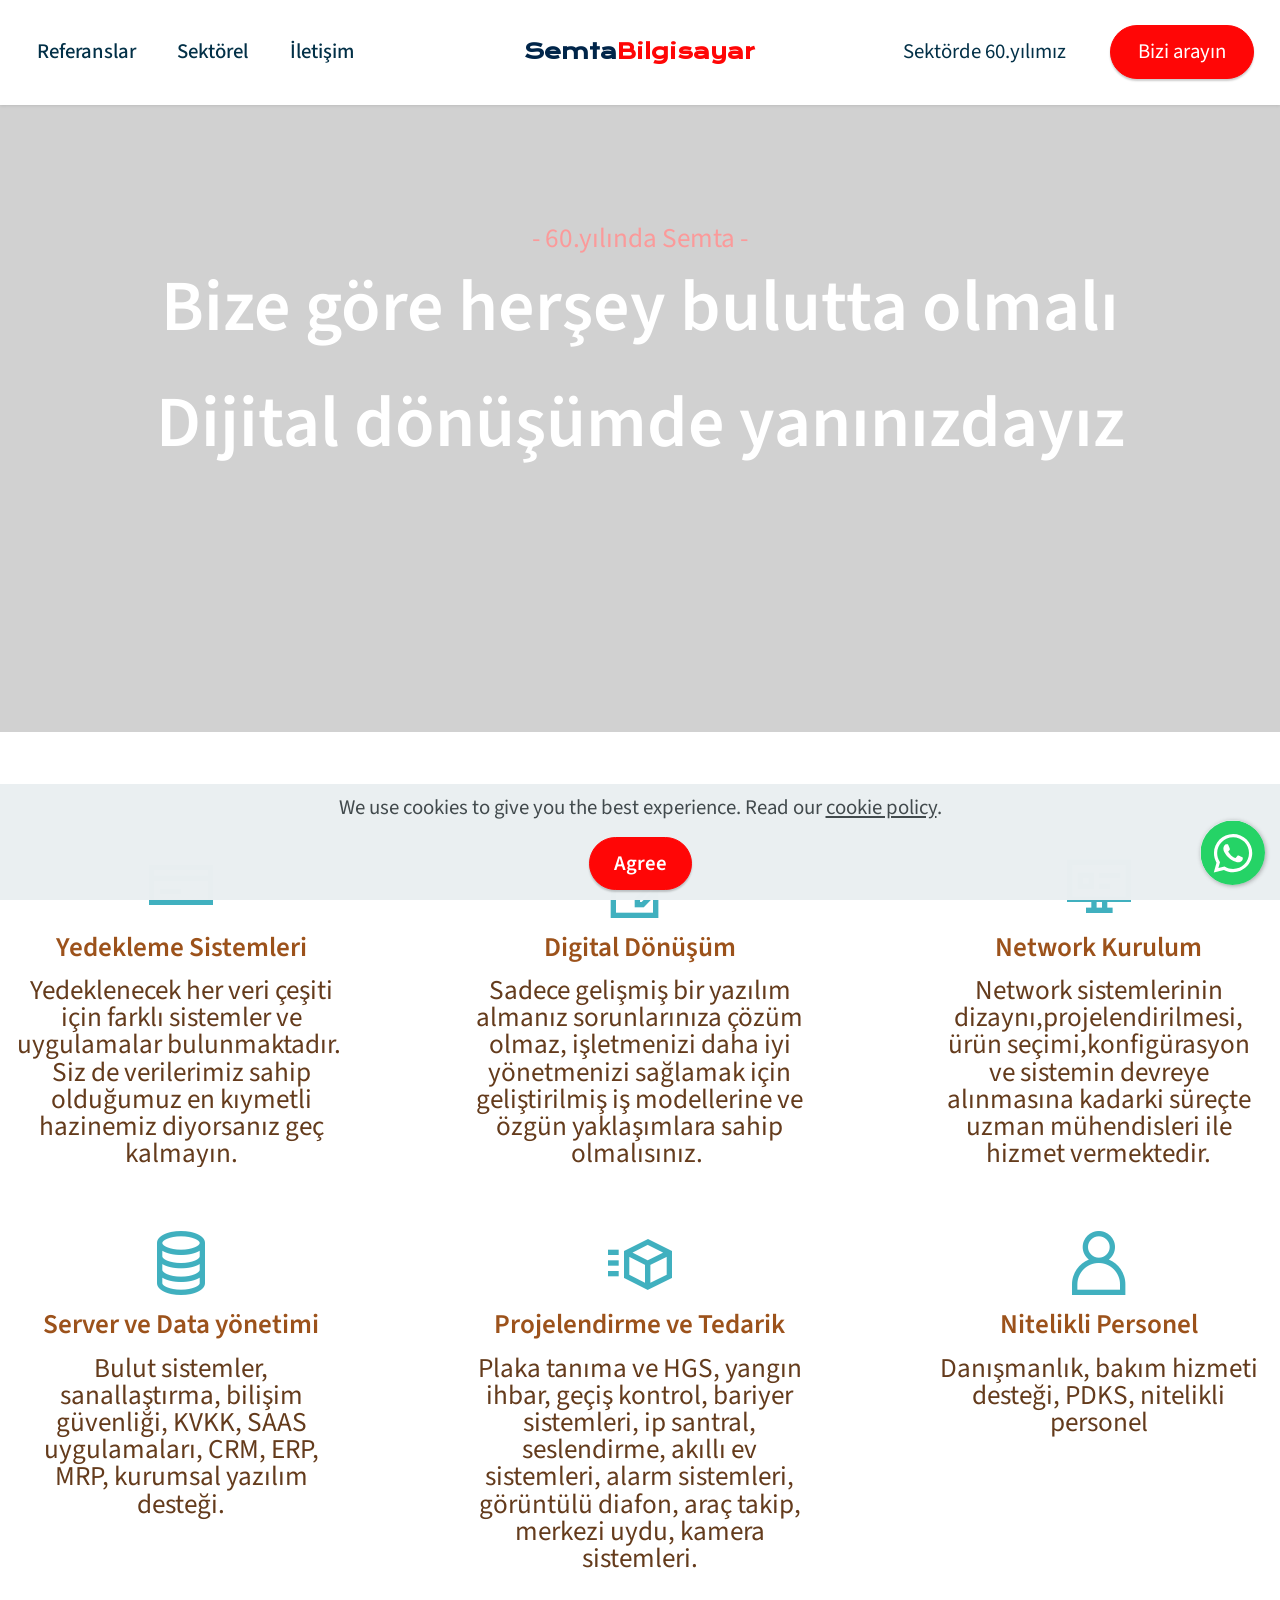
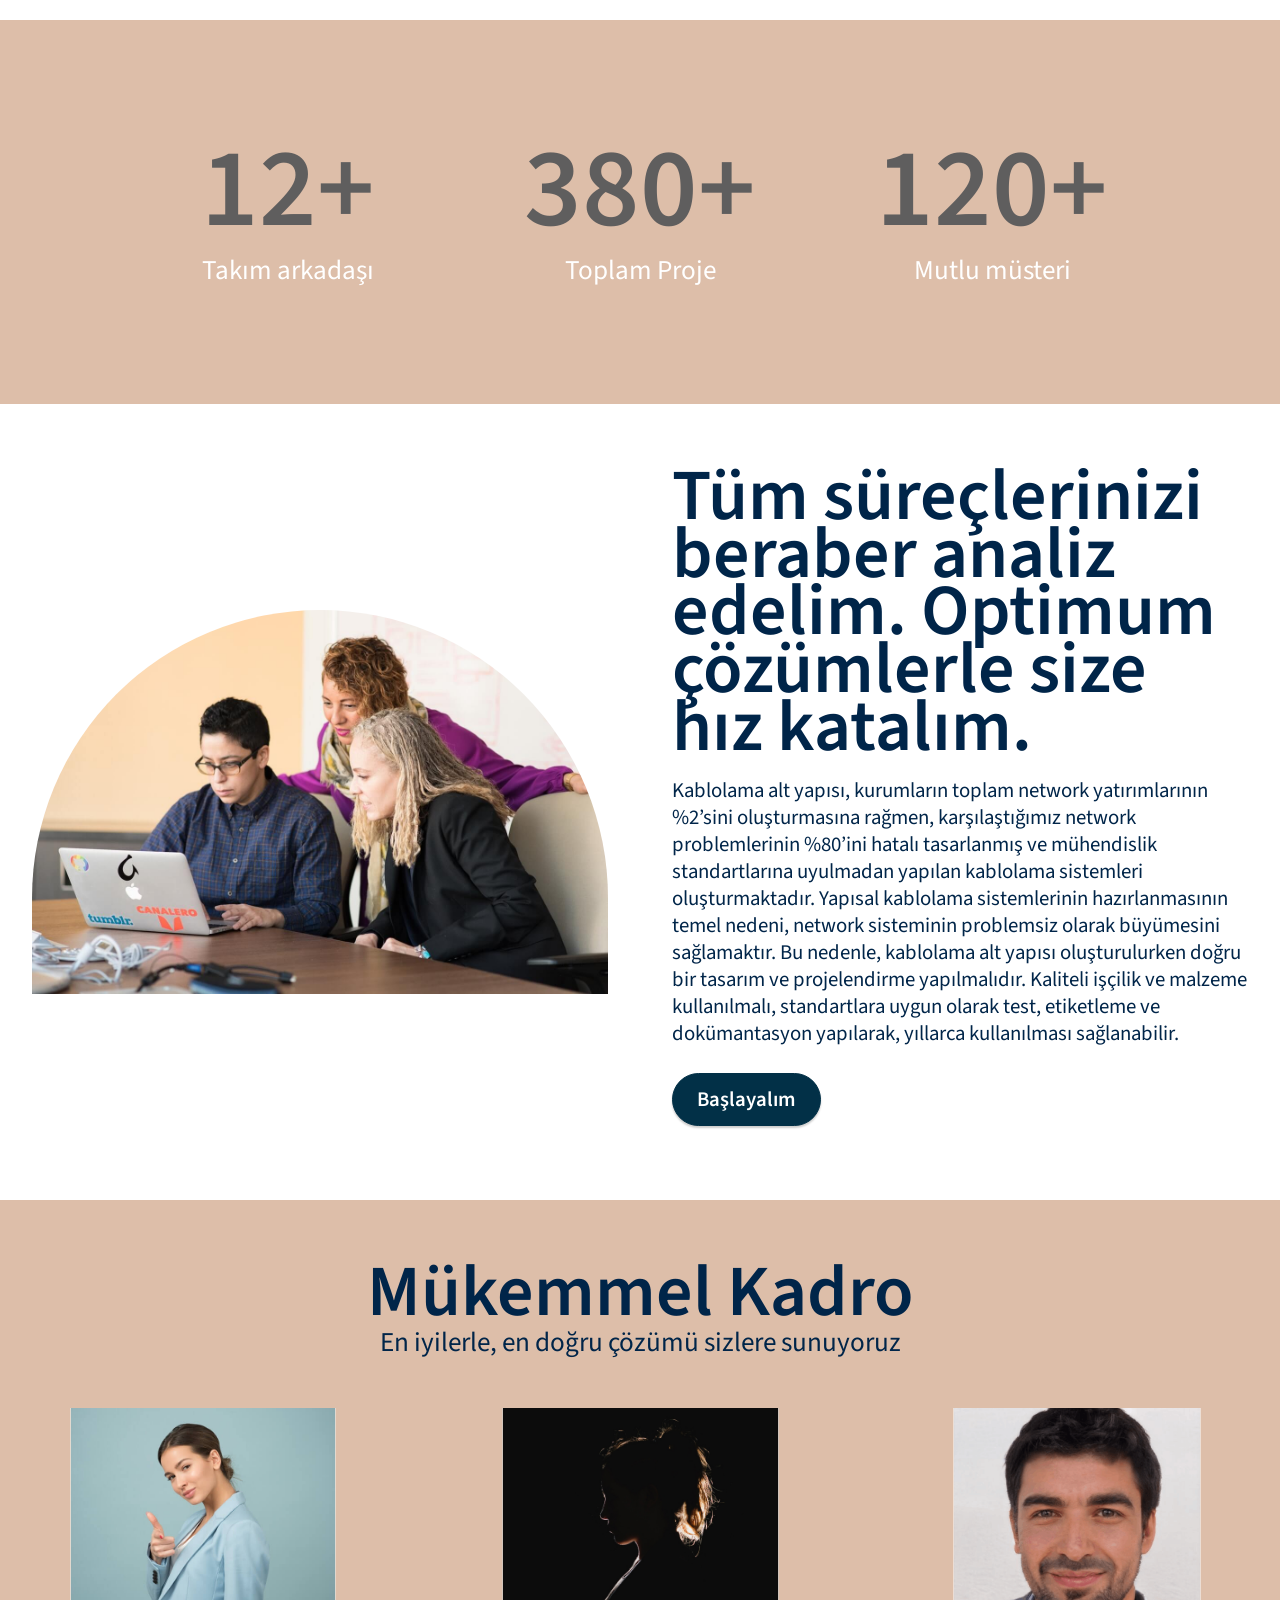
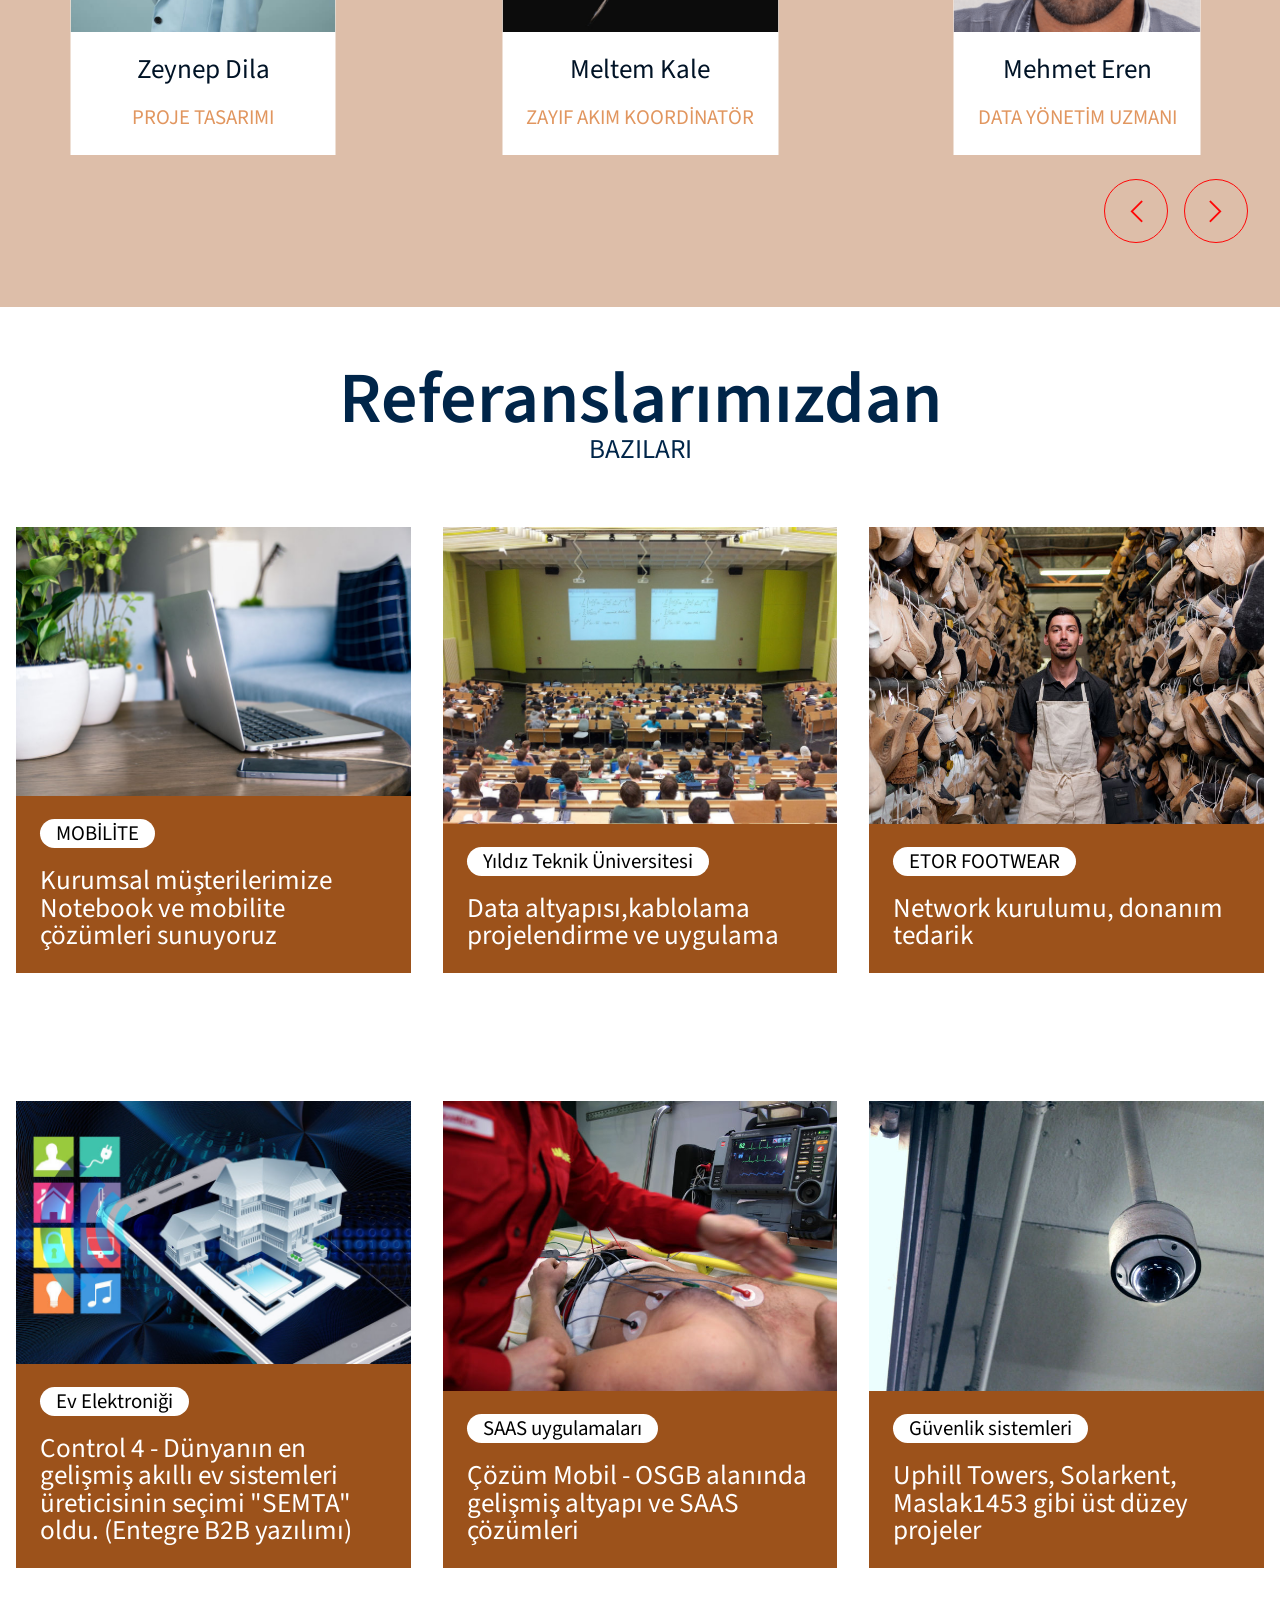
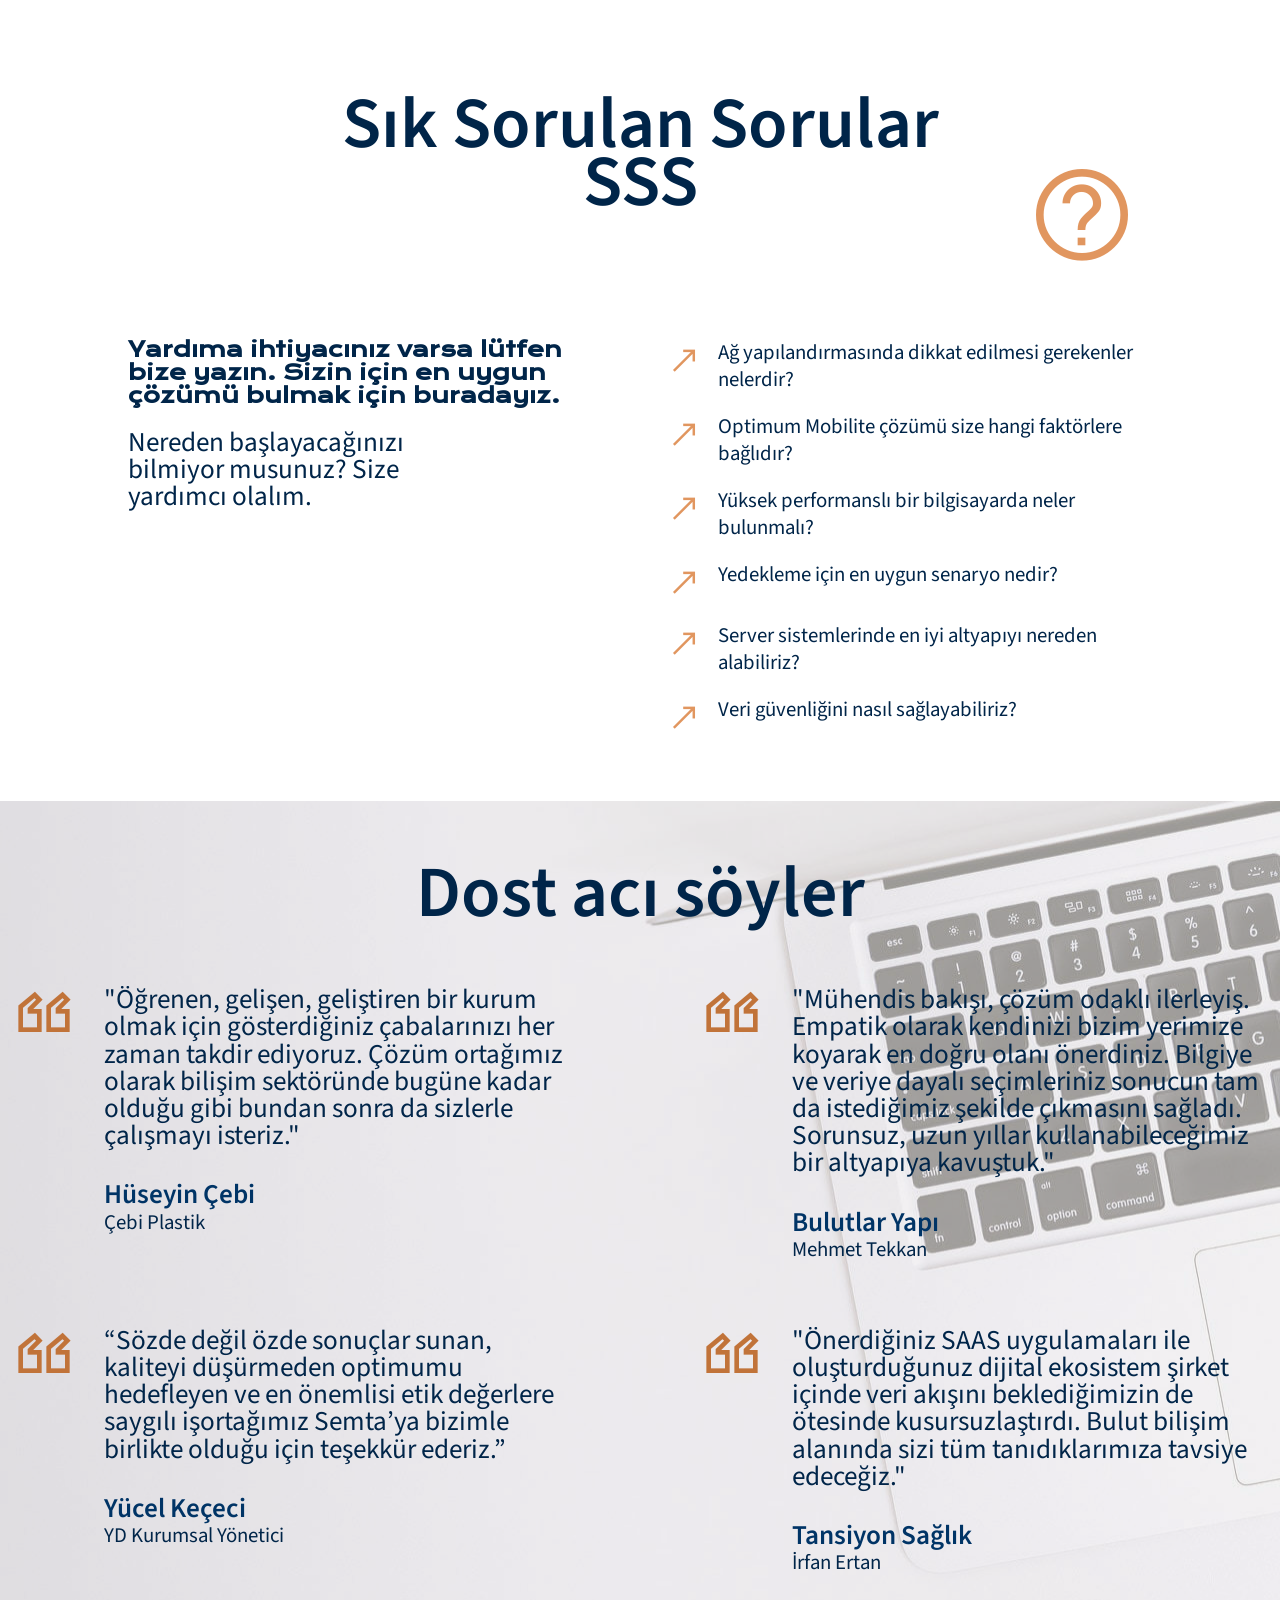
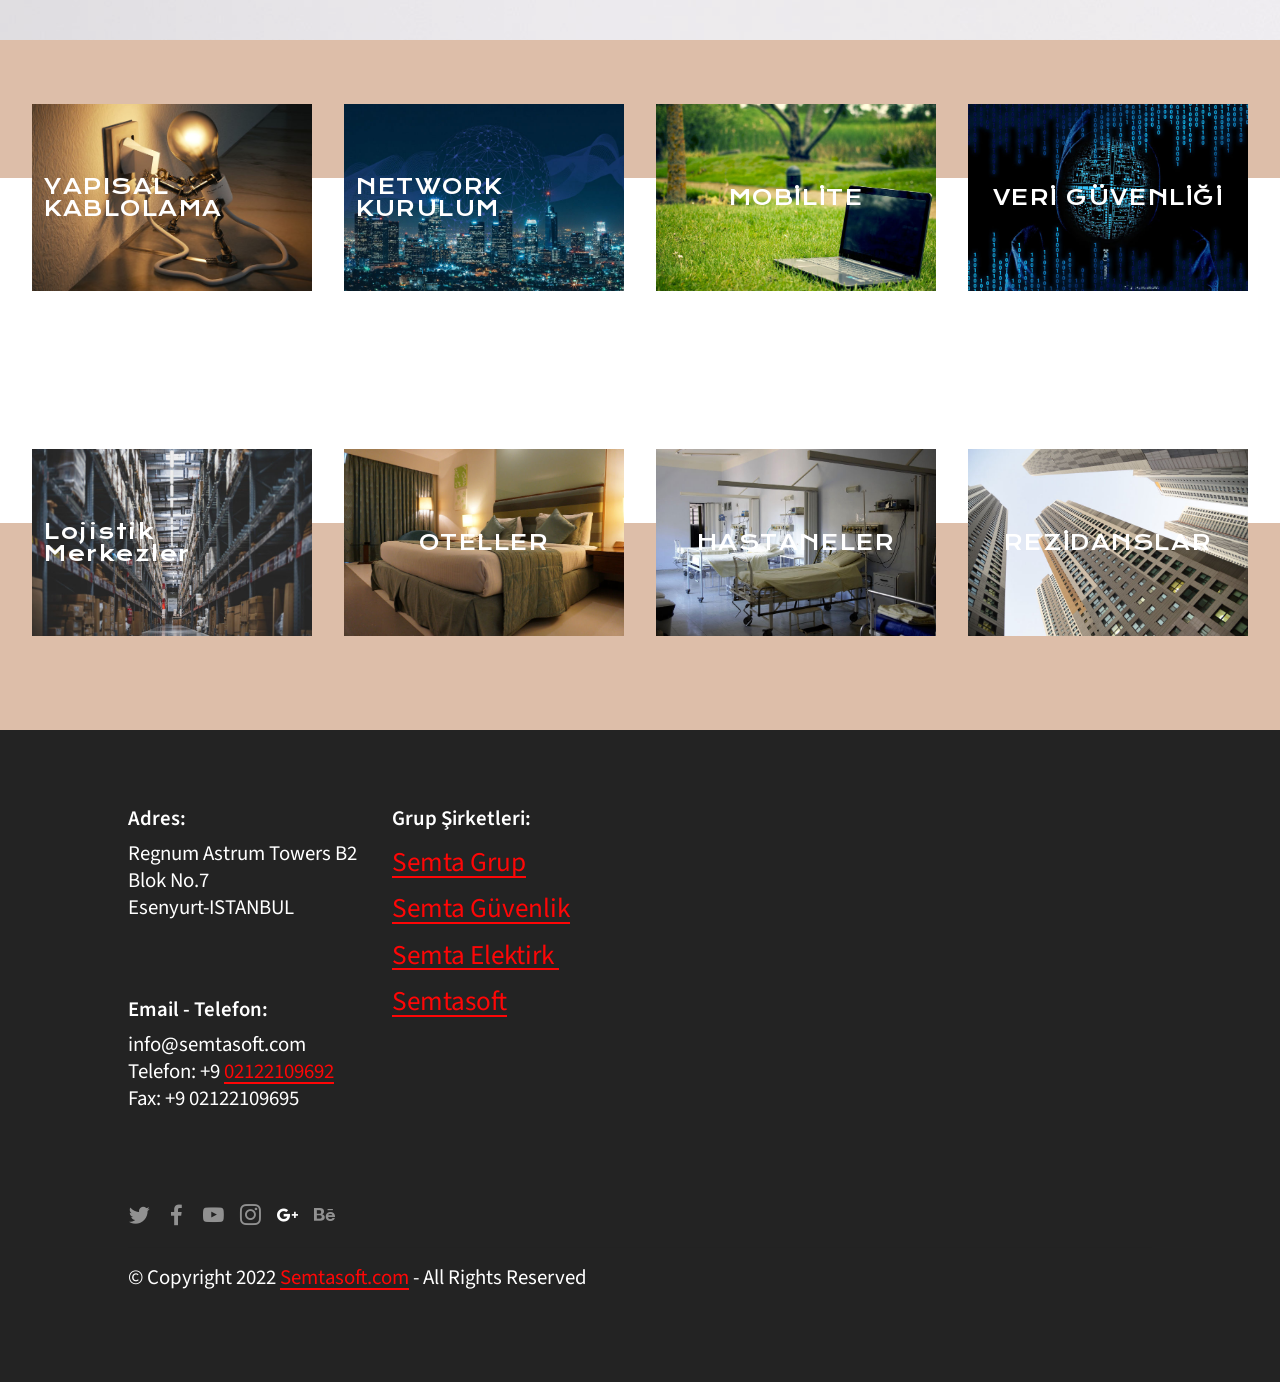
<file: index.html>
<!DOCTYPE html>
<html  >
<head>
  
  <meta charset="UTF-8">
  <meta http-equiv="X-UA-Compatible" content="IE=edge">
  
  <meta name="twitter:card" content="summary_large_image"/>
  <meta name="twitter:image:src" content="assets/images/index-meta.png">
  <meta property="og:image" content="assets/images/index-meta.png">
  <meta name="twitter:title" content="Anasayfa - Semta bilişim çözümleri Metaverse Dijital Dönüşüm SAAS Uygulamaları Network ve güvenlik çözümleri">
  <meta name="viewport" content="width=device-width, initial-scale=1, minimum-scale=1">
  <link rel="shortcut icon" href="assets/images/sb-logo2-128x113-2.png" type="image/x-icon">
  <meta name="description" content="Tutkumuz, inovasyon. Zorlukla beraber kolaylık muhakkak vardır. Önce sizi tanırız, sonra yerinize geçer ve gözlemleriz. Nihayetinde birikimlerimizle en doğru altyapıyı sizin için seçer ve uygularız.">
  
  
  <title>Anasayfa - Semta bilişim çözümleri Metaverse Dijital Dönüşüm SAAS Uygulamaları Network ve güvenlik çözümleri</title>
  <link rel="stylesheet" href="assets/web/assets/mobirise-icons2/mobirise2.css">
  <link rel="stylesheet" href="assets/bootstrap/css/bootstrap.min.css">
  <link rel="stylesheet" href="assets/bootstrap/css/bootstrap-grid.min.css">
  <link rel="stylesheet" href="assets/bootstrap/css/bootstrap-reboot.min.css">
  <link rel="stylesheet" href="assets/web/assets/gdpr-plugin/gdpr-styles.css">
  <link rel="stylesheet" href="assets/chatbutton/floating-wpp.css">
  <link rel="stylesheet" href="assets/dropdown/css/style.css">
  <link rel="stylesheet" href="assets/socicon/css/styles.css">
  <link rel="stylesheet" href="assets/theme/css/style.css">
  <link rel="preload" href="https://fonts.googleapis.com/css?family=Source+Sans+Pro:200,200i,300,300i,400,400i,600,600i,700,700i,900,900i&display=swap" as="style" onload="this.onload=null;this.rel='stylesheet'">
  <noscript><link rel="stylesheet" href="https://fonts.googleapis.com/css?family=Source+Sans+Pro:200,200i,300,300i,400,400i,600,600i,700,700i,900,900i&display=swap"></noscript>
  <link rel="preload" href="https://fonts.googleapis.com/css?family=Krona+One:400&display=swap" as="style" onload="this.onload=null;this.rel='stylesheet'">
  <noscript><link rel="stylesheet" href="https://fonts.googleapis.com/css?family=Krona+One:400&display=swap"></noscript>
  <link rel="preload" as="style" href="assets/mobirise/css/mbr-additional.css"><link rel="stylesheet" href="assets/mobirise/css/mbr-additional.css" type="text/css">
  
  
  
  
<meta name="theme-color" content="#ff0606">
<link rel="manifest" href="manifest.json">
<script src="sw-connect.js"></script>
<meta name="apple-mobile-web-app-capable" content="yes">
<link rel="apple-touch-startup-image" media="(device-width: 320px) and (device-height: 568px) and (-webkit-device-pixel-ratio: 2) and (orientation: portrait)" href="assets/images/apple-launch-640x1136.png">
<link rel="apple-touch-startup-image" media="(device-width: 375px) and (device-height: 667px) and (-webkit-device-pixel-ratio: 2) and (orientation: portrait)" href="assets/images/apple-launch-750x1334.png">
<link rel="apple-touch-startup-image" media="(device-width: 414px) and (device-height: 736px) and (-webkit-device-pixel-ratio: 3) and (orientation: portrait)" href="assets/images/apple-launch-1242x2208.png">
<link rel="apple-touch-startup-image" media="(device-width: 375px) and (device-height: 812px) and (-webkit-device-pixel-ratio: 3) and (orientation: portrait)" href="assets/images/apple-launch-1125x2436.png">
<link rel="apple-touch-startup-image" media="(device-width: 768px) and (device-height: 1024px) and (-webkit-device-pixel-ratio: 2) and (orientation: portrait)" href="assets/images/apple-launch-1536x2048.png">
<link rel="apple-touch-startup-image" media="(device-width: 834px) and (device-height: 1112px) and (-webkit-device-pixel-ratio: 2) and (orientation: portrait)" href="assets/images/apple-launch-1668x2224.png">
<link rel="apple-touch-startup-image" media="(device-width: 1024px) and (device-height: 1366px) and (-webkit-device-pixel-ratio: 2) and (orientation: portrait)" href="assets/images/apple-launch-2048x2732.png">
<meta name="apple-mobile-web-app-status-bar-style" content="default">
<meta name="apple-mobile-web-app-title" content="Semtabilgisayar">
<link rel="apple-touch-icon" href="apple-touch-icon.png"></head>
<body>
  
  <section data-bs-version="5.1" class="menu menu1 cid-sREJNtW7VQ" once="menu" id="menu1-0">
    

    <nav class="navbar navbar-dropdown navbar-expand-lg">
        <div class="container-custom container">
            <div class="navbar-brand">
                
                <span class="navbar-caption-wrap"><a class="navbar-caption display-5" href="#"><strong>Semta</strong><span><strong>Bilgisayar</strong></span></a></span>
            </div>
            <button class="navbar-toggler" type="button" data-toggle="collapse" data-bs-toggle="collapse" data-target="#navbarSupportedContent" data-bs-target="#navbarSupportedContent" aria-controls="navbarNavAltMarkup" aria-expanded="false" aria-label="Toggle navigation">
                <div class="hamburger">
                    <span></span>
                    <span></span>
                    <span></span>
                    <span></span>
                </div>
            </button>
            <div class="collapse navbar-collapse" id="navbarSupportedContent">

                <div class="navbar-nav-container">
                    <ul class="navbar-nav nav-dropdown" data-app-modern-menu="true"><li class="nav-item"><a class="nav-link link text-info text-primary display-7" href="index.html#gallery2-8">Referanslar</a></li><li class="nav-item"><a class="nav-link link text-info text-primary display-7" href="index.html#contact3-7">Sektörel</a></li>
                        <li class="nav-item"><a class="nav-link link text-info text-primary display-7" href="index.html#footer6-8">İletişim</a></li></ul>
                    
                </div>

                <div class="navbar-buttons mbr-section-btn"><a class="btn btn-info-outline display-7" href="#">Sektörde 60.yılımız</a>
                    <a class="btn btn-primary display-7" href="tel:+902122109692">Bizi arayın</a></div>
            </div>
        </div>
    </nav>
</section>

<section data-bs-version="5.1" class="header1 cid-sREJOrWGph" data-bg-video="https://vimeo.com/428046504" id="header1-1">

    

    <div class="mbr-overlay" style="opacity: 0.2; background-color: rgb(26, 26, 26);"></div>

    <div class="align-center container">
        <div class="row justify-content-center">
            <div class="col-12 col-text col-lg-12">
                <p class="mbr-text label-text mbr-fonts-style mb-0 display-4">- 60.yılında Semta -<br><br></p>
                <h1 class="mbr-section-title mbr-fonts-style mb-0 display-2"><strong>Bize göre herşey bulutta olmalı</strong><br><strong><br></strong><strong>Dijital dönüşümde yanınızdayız</strong><br></h1>
                
            </div>
        </div>
    </div>
</section>

<section data-bs-version="5.1" class="features3 cid-sREKLYi93J" id="features3-2">

    
    
    <div class="container">
        <div class="row justify-content-center">
            <div class="text-container">
                <h2 class="mbr-section-title mbr-fonts-style align-center display-2"><strong>Hizmetlerimiz</strong></h2>
            </div>
            <div class="cards-container col-12">
                <div class="card">
                    <div class="card-wrapper">
                        <div class="icon-box">
                            <span class="mbr-iconfont mobi-mbri-credit-card mobi-mbri" style="font-size: 64px; color: rgb(64, 176, 191); fill: rgb(64, 176, 191);"></span>
                        </div>
                        <div class="card-box">
                            <h4 class="card-title mbr-fonts-style display-4"><strong>Yedekleme Sistemleri</strong></h4>
                            <p class="card-text mbr-fonts-style display-4">Yedeklenecek her veri çeşiti için farklı sistemler ve uygulamalar bulunmaktadır.&nbsp; Siz de verilerimiz sahip olduğumuz en kıymetli hazinemiz diyorsanız geç kalmayın. </p>
                        </div>
                    </div>
                </div>
                <div class="card">
                    <div class="card-wrapper">
                        <div class="icon-box">
                            <span class="mbr-iconfont mobi-mbri-contact-form mobi-mbri" style="font-size: 64px;"></span>
                        </div>
                        <div class="card-box">
                            <h4 class="card-title mbr-fonts-style display-4"><strong>Digital Dönüşüm</strong></h4>
                            <p class="card-text mbr-fonts-style display-4">Sadece gelişmiş bir yazılım almanız sorunlarınıza çözüm olmaz, işletmenizi daha iyi yönetmenizi sağlamak için geliştirilmiş iş modellerine ve özgün yaklaşımlara sahip olmalısınız.&nbsp;</p>
                        </div>
                    </div>
                </div>

                <div class="card">
                    <div class="card-wrapper">
                        <div class="icon-box">
                            <span class="mbr-iconfont mobi-mbri-sites mobi-mbri" style="font-size: 64px;"></span>
                        </div>
                        <div class="card-box">
                            <h4 class="card-title mbr-fonts-style display-4"><strong>Network Kurulum</strong></h4>
                            <p class="card-text mbr-fonts-style display-4">Network sistemlerinin dizaynı,projelendirilmesi, ürün seçimi,konfigürasyon ve sistemin devreye alınmasına kadarki süreçte uzman mühendisleri ile hizmet vermektedir.</p>
                        </div>
                    </div>
                </div>
                <div class="card">
                    <div class="card-wrapper">
                        <div class="icon-box">
                            <span class="mbr-iconfont mobi-mbri-database mobi-mbri" style="font-size: 64px;"></span>
                        </div>
                        <div class="card-box">
                            <h4 class="card-title mbr-fonts-style display-4"><strong>Server ve Data yönetimi</strong></h4>
                            <p class="card-text mbr-fonts-style display-4">Bulut sistemler, sanallaştırma, bilişim güvenliği, KVKK, SAAS uygulamaları, CRM, ERP, MRP, kurumsal yazılım desteği.</p>
                        </div>
                    </div>
                </div>


                <div class="card">
                    <div class="card-wrapper">
                        <div class="icon-box">
                            <span class="mbr-iconfont mobi-mbri-delivery mobi-mbri" style="font-size: 64px;"></span>
                        </div>
                        <div class="card-box">
                            <h4 class="card-title mbr-fonts-style display-4"><strong>Projelendirme ve Tedarik</strong></h4>
                            <p class="card-text mbr-fonts-style display-4">Plaka tanıma ve HGS, yangın ihbar, geçiş kontrol, bariyer sistemleri, ip santral, seslendirme, akıllı ev sistemleri, alarm sistemleri, görüntülü diafon, araç takip, merkezi uydu, kamera sistemleri.</p>
                        </div>
                    </div>
                </div>
                <div class="card">
                    <div class="card-wrapper">
                        <div class="icon-box">
                            <span class="mbr-iconfont mobi-mbri-user mobi-mbri" style="font-size: 64px;"></span>
                        </div>
                        <div class="card-box">
                            <h4 class="card-title mbr-fonts-style display-4"><strong>Nitelikli Personel</strong></h4>
                            <p class="card-text mbr-fonts-style display-4">Danışmanlık, bakım hizmeti desteği, PDKS, nitelikli personel</p>
                        </div>
                    </div>
                </div>
            </div>
        </div>
    </div>
</section>

<section data-bs-version="5.1" class="features7 cid-sREM8ElcnR" id="features7-3">

    

    

    <div class="align-center container">
        <div class="row justify-content-center">
            <div class="col-12 col-text col-lg-12">
                
                <div class="advantages-container">
                    <div class="advantage">
                        <p class="mbr-text advantage-title align-center mbr-fonts-style mb-0 display-1"><strong>12+</strong></p>
                        <p class="mbr-text advantage-text align-center mbr-fonts-style mb-0 display-4">
                            Takım arkadaşı</p>
                    </div>
                    <div class="advantage">
                        <p class="mbr-text advantage-title align-center mbr-fonts-style mb-0 display-1"><strong>380+</strong></p>
                        <p class="mbr-text advantage-text align-center mbr-fonts-style mb-0 display-4">
                            Toplam Proje</p>
                    </div>
                    <div class="advantage">
                        <p class="mbr-text advantage-title align-center mbr-fonts-style mb-0 display-1"><strong>120+</strong></p>
                        <p class="mbr-text advantage-text align-center mbr-fonts-style mb-0 display-4">
                            Mutlu müsteri</p>
                    </div>
                </div>
            </div>
        </div>
    </div>
</section>

<section data-bs-version="5.1" class="features2 cid-sREMxWnRvW" id="features2-4">

    

    

    <div class="container-fluid">
        <div class="row justify-content-center">
            <div class="col-12 col-md col-text">
                <div class="text-wrapper">
                    <h1 class="mbr-section-title mbr-fonts-style display-2"><strong>Tüm süreçlerinizi beraber analiz edelim. Optimum çözümlerle size hız katalım.</strong></h1>
                    <p class="mbr-text mbr-fonts-style mb-0 display-7">
                        Kablolama alt yapısı, kurumların toplam network yatırımlarının %2’sini oluşturmasına rağmen, karşılaştığımız network problemlerinin %80’ini hatalı tasarlanmış ve mühendislik standartlarına uyulmadan yapılan kablolama sistemleri oluşturmaktadır. Yapısal kablolama sistemlerinin hazırlanmasının temel nedeni, network sisteminin problemsiz olarak büyümesini sağlamaktır. Bu nedenle, kablolama alt yapısı oluşturulurken doğru bir tasarım ve projelendirme yapılmalıdır. Kaliteli işçilik ve malzeme kullanılmalı, standartlara uygun olarak test, etiketleme ve dokümantasyon yapılarak, yıllarca kullanılması sağlanabilir.</p>
                    <div class="btn-container">
                        <div class="mbr-section-btn"><a class="btn btn-info display-7" href="#bottom">Başlayalım</a></div>
                    </div>
                </div>
            </div>
            <div class="col-12 col-md-6 image-wrapper">
                <img src="[data-uri]" alt="" loading="lazy" class="lazyload" data-src="assets/images/pexels-christina-morillo-1181372.jpg">
            </div>
        </div>
    </div>
</section>

<section data-bs-version="5.1" class="slider1 mbr-embla cid-sRENrB5LZj" id="slider1-6">
    
    
    <div class="position-relative">
        <div class="container">
            <div class="row">
                <div class="mbr-section-head">
                    <div class="section-title-container">
                        <h4 class="mbr-section-title mbr-fonts-style mb-0 display-2"><strong>Mükemmel Kadro</strong></h4>
                        
                    </div>
                    <h5 class="mbr-section-subtitle mbr-fonts-style mb-0 mt-2 display-4">En iyilerle, en doğru çözümü sizlere sunuyoruz</h5>
                </div>
            </div>
        </div>
        <div class="embla" data-skip-snaps="true" data-align="center" data-contain-scroll="trimSnaps" data-loop="true" data-auto-play-interval="5" data-draggable="true">
            <div class="embla__viewport container">
                <div class="embla__container">
                    <div class="embla__slide slider-image item active" style="margin-left: 1rem; margin-right: 1rem;">
                        <div class="slide-content">
                            <div class="item-wrapper">
                                <div class="item-img">
                                    <img src="[data-uri]" alt="" title="" loading="lazy" class="lazyload" data-src="assets/images/h7-640x640.jpg">
                                    <div class="img-filter"></div>
                                </div>
                            </div>
                            <div class="item-content">
                                
                                <p class="item-subtitle mbr-fonts-style mb-0 display-4">Meltem Kale</p>
                                <p class="mbr-text mbr-fonts-style mb-0 display-7">ZAYIF AKIM KOORDİNATÖR</p>
                            </div>
                            
                        </div>
                    </div>
                    <div class="embla__slide slider-image item" style="margin-left: 1rem; margin-right: 1rem;">
                        <div class="slide-content">
                            <div class="item-wrapper">
                                <div class="item-img">
                                    <img src="[data-uri]" alt="" title="" data-slide-to="1" data-bs-slide-to="1" loading="lazy" class="lazyload" data-src="assets/images/harun-640x640.png">
                                    <div class="img-filter"></div>
                                </div>
                            </div>
                            <div class="item-content">
                                
                                <p class="item-subtitle mbr-fonts-style mb-0 display-4">Mehmet Eren</p>
                                <p class="mbr-text mbr-fonts-style mb-0 display-7">DATA YÖNETİM UZMANI</p>
                            </div>
                            
                        </div>
                    </div><div class="embla__slide slider-image item" style="margin-left: 1rem; margin-right: 1rem;">
                        <div class="slide-content">
                            <div class="item-wrapper">
                                <div class="item-img">
                                    <img src="[data-uri]" alt="" title="" data-slide-to="2" data-bs-slide-to="2" loading="lazy" class="lazyload" data-src="assets/images/h6-640x640.png">
                                    <div class="img-filter"></div>
                                </div>
                            </div>
                            <div class="item-content">
                                
                                <p class="item-subtitle mbr-fonts-style mb-0 display-4">Ömer Faruk</p>
                                <p class="mbr-text mbr-fonts-style mb-0 display-7">SERVER VE BULUT UYGULAMALARI</p>
                            </div>
                            
                        </div>
                    </div>
                    <div class="embla__slide slider-image item" style="margin-left: 1rem; margin-right: 1rem;">
                        <div class="slide-content">
                            <div class="item-wrapper">
                                <div class="item-img">
                                    <img src="[data-uri]" alt="" title="" data-slide-to="3" data-bs-slide-to="3" loading="lazy" class="lazyload" data-src="assets/images/h5-640x640.png">
                                    <div class="img-filter"></div>
                                </div>
                            </div>
                            <div class="item-content">
                                
                                <p class="item-subtitle mbr-fonts-style mb-0 display-4">Nurettin Turgut</p>
                                <p class="mbr-text mbr-fonts-style mb-0 display-7">NETWORK EXPERT</p>
                            </div>
                            
                        </div>
                    </div><div class="embla__slide slider-image item" style="margin-left: 1rem; margin-right: 1rem;">
                        <div class="slide-content">
                            <div class="item-wrapper">
                                <div class="item-img">
                                    <img src="[data-uri]" alt="" title="" data-slide-to="4" data-bs-slide-to="4" loading="lazy" class="lazyload" data-src="assets/images/pexels-heitor-verdi-2169434.jpg">
                                    <div class="img-filter"></div>
                                </div>
                            </div>
                            <div class="item-content">
                                
                                <p class="item-subtitle mbr-fonts-style mb-0 display-4">Nihal Karaca&nbsp;</p>
                                <p class="mbr-text mbr-fonts-style mb-0 display-7">FİNANS DEHASI</p>
                            </div>
                            
                        </div>
                    </div>
                    
                    
                    <div class="embla__slide slider-image item" style="margin-left: 1rem; margin-right: 1rem;">
                        <div class="slide-content">
                            <div class="item-wrapper">
                                <div class="item-img">
                                    <img src="[data-uri]" alt="" title="" data-slide-to="5" data-bs-slide-to="5" loading="lazy" class="lazyload" data-src="assets/images/pexels-moose-photos-1036622.jpg">
                                    <div class="img-filter"></div>
                                </div>
                            </div>
                            <div class="item-content">
                                
                                <p class="item-subtitle mbr-fonts-style mb-0 display-4">Zeynep Dila</p>
                                <p class="mbr-text mbr-fonts-style mb-0 display-7">PROJE TASARIMI</p>
                            </div>
                            
                        </div>
                    </div>
                </div>
            </div>
            <div class="container">
                <div class="embla__button-container">
                    <button class="embla__button embla__button--prev">
                        <span class="mobi-mbri mobi-mbri-arrow-prev mbr-iconfont" aria-hidden="true"></span>
                        <span class="sr-only visually-hidden visually-hidden">Previous</span>
                    </button>
                    <button class="embla__button embla__button--next">
                        <span class="mobi-mbri mobi-mbri-arrow-next mbr-iconfont" aria-hidden="true"></span>
                        <span class="sr-only visually-hidden visually-hidden">Next</span>
                    </button>
                </div>
            </div>
        </div>
    </div>
</section>

<section data-bs-version="5.1" class="slider1 cid-sREPSOZyyz" id="gallery2-8">
    
    
    <div class="container">
        <div class="row">
            <div class="mbr-section-head">
                <div class="section-title-container">
                    <h4 class="mbr-section-title mbr-fonts-style mb-0 display-2"><strong>Referanslarımızdan</strong></h4>
                </div>
                <h5 class="mbr-section-subtitle mbr-fonts-style mb-0 mt-2 display-4">BAZILARI</h5>
            </div>
        </div>
    </div>
    <div class="embla__viewport container">
        <div class="embla__container">
            <div class="embla__slide slider-image item col-12 col-md-6 col-lg-4">
                <div class="sl-content">
                    <div class="item-wrap">
                        <div class="item-img">
                            <img src="[data-uri]" alt="" title="" loading="lazy" class="lazyload" data-src="assets/images/mbr-1-810x540.jpg">
                            <div class="img-filter"></div>
                        </div>
                    </div>
                    <div class="item-content">
                        <div class="item-title-container">
                            <p class="item-title mbr-fonts-style mb-0 display-7"><span>MOBİLİTE</span></p>
                        </div>
                        <p class="item-subtitle mbr-fonts-style mb-0 display-4">Kurumsal müşterilerimize Notebook ve mobilite çözümleri sunuyoruz</p>
                        
                    </div>
                    
                </div>
            </div>
            <div class="embla__slide slider-image item  col-12 col-md-6 col-lg-4">
                <div class="sl-content">
                    <div class="item-wrap">
                        <div class="item-img">
                            <img src="[data-uri]" alt="" title="" loading="lazy" class="lazyload" data-src="assets/images/mbr-810x608.jpg">
                            <div class="img-filter"></div>
                        </div>
                    </div>
                    <div class="item-content">
                        <div class="item-title-container">
                            <p class="item-title mbr-fonts-style mb-0 display-7"><span>Yıldız Teknik Üniversitesi</span></p>
                        </div>
                        <p class="item-subtitle mbr-fonts-style mb-0 display-4">Data altyapısı,kablolama projelendirme ve uygulama</p>
                        
                    </div>
                    
                </div>
            </div>
            <div class="embla__slide slider-image item  col-12 col-md-6 col-lg-4">
                <div class="sl-content">
                    <div class="item-wrap">
                        <div class="item-img">
                            <img src="[data-uri]" alt="" title="" loading="lazy" class="lazyload" data-src="assets/images/mbr-810x540.jpg">
                            <div class="img-filter"></div>
                        </div>
                    </div>
                    <div class="item-content">
                        <div class="item-title-container">
                            <p class="item-title mbr-fonts-style mb-0 display-7"><span>ETOR FOOTWEAR</span></p>
                        </div>
                        <p class="item-subtitle mbr-fonts-style mb-0 display-4">Network kurulumu, donanım tedarik</p>
                        
                    </div>
                    
                </div>
            </div>
        </div>
    </div>
</section>

<section data-bs-version="5.1" class="slider1 cid-t0eqFzgENi" id="gallery2-6">
    
    
    <div class="container">
        <div class="row">
            
        </div>
    </div>
    <div class="embla__viewport container">
        <div class="embla__container">
            <div class="embla__slide slider-image item col-12 col-md-6 col-lg-4">
                <div class="sl-content">
                    <div class="item-wrap">
                        <div class="item-img">
                            <img src="[data-uri]" alt="" title="" loading="lazy" class="lazyload" data-src="assets/images/mbr-2-810x540.jpg">
                            <div class="img-filter"></div>
                        </div>
                    </div>
                    <div class="item-content">
                        <div class="item-title-container">
                            <p class="item-title mbr-fonts-style mb-0 display-7"><span>Ev Elektroniği</span></p>
                        </div>
                        <p class="item-subtitle mbr-fonts-style mb-0 display-4">Control 4 - Dünyanın en gelişmiş akıllı ev sistemleri üreticisinin seçimi "SEMTA" oldu. (Entegre B2B yazılımı)</p>
                        
                    </div>
                    
                </div>
            </div>
            <div class="embla__slide slider-image item  col-12 col-md-6 col-lg-4">
                <div class="sl-content">
                    <div class="item-wrap">
                        <div class="item-img">
                            <img src="[data-uri]" alt="" title="" loading="lazy" class="lazyload" data-src="assets/images/mbr-3-810x540.jpg">
                            <div class="img-filter"></div>
                        </div>
                    </div>
                    <div class="item-content">
                        <div class="item-title-container">
                            <p class="item-title mbr-fonts-style mb-0 display-7"><span>SAAS uygulamaları</span></p>
                        </div>
                        <p class="item-subtitle mbr-fonts-style mb-0 display-4">Çözüm Mobil - OSGB alanında gelişmiş altyapı ve SAAS çözümleri</p>
                        
                    </div>
                    
                </div>
            </div>
            <div class="embla__slide slider-image item  col-12 col-md-6 col-lg-4">
                <div class="sl-content">
                    <div class="item-wrap">
                        <div class="item-img">
                            <img src="[data-uri]" alt="" title="" loading="lazy" class="lazyload" data-src="assets/images/mbr-4-810x540.jpg">
                            <div class="img-filter"></div>
                        </div>
                    </div>
                    <div class="item-content">
                        <div class="item-title-container">
                            <p class="item-title mbr-fonts-style mb-0 display-7"><span>Güvenlik sistemleri</span></p>
                        </div>
                        <p class="item-subtitle mbr-fonts-style mb-0 display-4">Uphill Towers, Solarkent, Maslak1453 gibi üst düzey projeler</p>
                        
                    </div>
                    
                </div>
            </div>
        </div>
    </div>
</section>

<section data-bs-version="5.1" class="content1 cid-sRERbAjxmq" id="content1-a">

    

    

    <div class="align-center container">
        <div class="row justify-content-center">
            <div class="col-12 col-text col-lg-12">
                <p class="mbr-text mbr-fonts-style align-center mb-0 display-2"><strong>
                    Sık Sorulan Sorular</strong><br><strong>SSS</strong></p>
                <div class="icon-box">
                    <span class="mbr-iconfont mobi-mbri-help mobi-mbri" style="font-size: 92px;"></span>
                </div>
            </div>
        </div>
    </div>
</section>

<section data-bs-version="5.1" class="features5 cid-sREQMsHa2x" id="features5-9">

    

    

    <div class="container">
        <div class="row justify-content-center">
            <div class="col-12 col-lg-6 col-text">
                <div class="text-wrapper">
                    <h1 class="mbr-section-title mbr-fonts-style display-5"><strong>Yardıma ihtiyacınız varsa lütfen bize yazın. Sizin için en uygun çözümü bulmak için buradayız.</strong></h1>
                    <p class="mbr-text mbr-fonts-style mb-0 display-4">
                        Nereden başlayacağınızı bilmiyor musunuz? Size yardımcı olalım.</p>
                </div>
            </div>
            <div class="col-12 col-lg-6 col-card">
                <div class="cards-container">
                    <div class="card">
                        <div class="icon-box">
                            <span class="mbr-iconfont mobi-mbri-right mobi-mbri" style="font-size: 30px;"></span>
                        </div>
                        <p class="card-text mbr-fonts-style mb-0 display-7">Ağ yapılandırmasında dikkat edilmesi gerekenler nelerdir?
                        </p>
                    </div>
                    <div class="card">
                        <div class="icon-box">
                            <span class="mbr-iconfont mobi-mbri-right mobi-mbri" style="font-size: 30px;"></span>
                        </div>
                        <p class="card-text mbr-fonts-style mb-0 display-7">
                            Optimum Mobilite çözümü size hangi faktörlere bağlıdır?
                        </p>
                    </div>
                    <div class="card">
                        <div class="icon-box">
                            <span class="mbr-iconfont mobi-mbri-right mobi-mbri" style="font-size: 30px;"></span>
                        </div>
                        <p class="card-text mbr-fonts-style mb-0 display-7">
                            Yüksek performanslı bir bilgisayarda neler bulunmalı?</p>
                    </div>
                    <div class="card">
                        <div class="icon-box">
                            <span class="mbr-iconfont mobi-mbri-right mobi-mbri" style="font-size: 30px;"></span>
                        </div>
                        <p class="card-text mbr-fonts-style mb-0 display-7">
                            Yedekleme için en uygun senaryo nedir?
                        </p>
                    </div>
                    <div class="card">
                        <div class="icon-box">
                            <span class="mbr-iconfont mobi-mbri-right mobi-mbri" style="font-size: 30px;"></span>
                        </div>
                        <p class="card-text mbr-fonts-style mb-0 display-7">
                            Server sistemlerinde en iyi altyapıyı nereden alabiliriz?
                        </p>
                    </div>
                    <div class="card">
                        <div class="icon-box">
                            <span class="mbr-iconfont mobi-mbri-right mobi-mbri" style="font-size: 30px;"></span>
                        </div>
                        <p class="card-text mbr-fonts-style mb-0 display-7">
                            Veri güvenliğini nasıl sağlayabiliriz?</p>
                    </div>
                </div>
            </div>
        </div>
    </div>
</section>

<section data-bs-version="5.1" class="people1 cid-sRESk2744f" id="people1-c">

    
    <div class="mbr-overlay" style="opacity: 0.6; background-color: rgb(240, 237, 235);">
    </div>
    <div class="container">
        <div class="row justify-content-center">
            <div class="text-container">
                <h2 class="mbr-section-title mbr-fonts-style align-center display-2"><strong>Dost acı söyler</strong></h2>
            </div>
            <div class="cards-container col-12">
                <div class="card">
                    <div class="card-wrapper">
                        <div class="icon-box">
                            <span class="mbr-iconfont mobi-mbri-quote-left mobi-mbri" style="font-size: 56px;"></span>
                        </div>
                        <div class="card-box">
                            <h4 class="card-title mbr-fonts-style mb-0 display-4">"Öğrenen, gelişen, geliştiren bir kurum olmak için gösterdiğiniz çabalarınızı her zaman takdir ediyoruz. Çözüm ortağımız olarak bilişim sektöründe bugüne kadar olduğu gibi bundan sonra da sizlerle çalışmayı isteriz."</h4>
                            <div class="card-name-text">
                                <p class="card-name mbr-fonts-style mb-0 display-4"><strong>Hüseyin Çebi</strong></p>
                                <p class="card-prof mbr-fonts-style mb-0 display-7">Çebi Plastik</p>
                            </div>
                        </div>
                    </div>
                </div>
                <div class="card">
                    <div class="card-wrapper">
                        <div class="icon-box">
                            <span class="mbr-iconfont mobi-mbri-quote-left mobi-mbri" style="font-size: 56px;"></span>
                        </div>
                        <div class="card-box">
                            <h4 class="card-title mbr-fonts-style mb-0 display-4">"Mühendis bakışı, çözüm odaklı ilerleyiş. Empatik olarak kendinizi bizim yerimize koyarak en doğru olanı önerdiniz. Bilgiye ve veriye dayalı seçimleriniz sonucun tam da istediğimiz şekilde çıkmasını sağladı. Sorunsuz, uzun yıllar kullanabileceğimiz bir altyapıya kavuştuk."</h4>
                            <div class="card-name-text">
                                <p class="card-name mbr-fonts-style mb-0 display-4"><strong>Bulutlar Yapı</strong></p>
                                <p class="card-prof mbr-fonts-style mb-0 display-7">Mehmet Tekkan</p>
                            </div>
                        </div>
                    </div>
                </div>

                <div class="card">
                    <div class="card-wrapper">
                        <div class="icon-box">
                            <span class="mbr-iconfont mobi-mbri-quote-left mobi-mbri" style="font-size: 56px;"></span>
                        </div>
                        <div class="card-box">
                            <h4 class="card-title mbr-fonts-style mb-0 display-4">“Sözde değil özde sonuçlar sunan, kaliteyi düşürmeden optimumu hedefleyen ve en önemlisi etik değerlere saygılı işortağımız Semta’ya bizimle birlikte olduğu için teşekkür ederiz.”</h4>
                            <div class="card-name-text">
                                <p class="card-name mbr-fonts-style mb-0 display-4"><strong>Yücel Keçeci</strong></p>
                                <p class="card-prof mbr-fonts-style mb-0 display-7">YD Kurumsal Yönetici</p>
                            </div>
                        </div>
                    </div>
                </div>
                <div class="card">
                    <div class="card-wrapper">
                        <div class="icon-box">
                            <span class="mbr-iconfont mobi-mbri-quote-left mobi-mbri" style="font-size: 56px;"></span>
                        </div>
                        <div class="card-box">
                            <h4 class="card-title mbr-fonts-style mb-0 display-4">"Önerdiğiniz SAAS uygulamaları ile oluşturduğunuz dijital ekosistem şirket içinde veri akışını beklediğimizin de ötesinde kusursuzlaştırdı. Bulut bilişim alanında sizi tüm tanıdıklarımıza tavsiye edeceğiz."</h4>
                            <div class="card-name-text">
                                <p class="card-name mbr-fonts-style mb-0 display-4"><strong>Tansiyon Sağlık</strong></p>
                                <p class="card-prof mbr-fonts-style mb-0 display-7">İrfan Ertan</p>
                            </div>
                        </div>
                    </div>
                </div>

                
                
            </div>
        </div>
    </div>
</section>

<section data-bs-version="5.1" class="contact3 cid-sZocrVVqIy" id="contact3-0">
    

    
    <div class="two_background"></div>
    
    <div class="container-fluid">
        
        <div class="row">
            <div class="item features-image сol-12 col-md-6 col-lg-3 active">
                <div class="item-wrapper">
                    <div class="item-img">
                        <img src="[data-uri]" data-slide-to="0" data-bs-slide-to="0" alt="" loading="lazy" class="lazyload" data-src="assets/images/mbr-838x471.jpg">
                        <div class="card_info">
                            <h4 class="card_title mb-0 mbr-fonts-style display-5">YAPISAL KABLOLAMA</h4>
                        </div>
                    </div>
                </div>
            </div><div class="item features-image сol-12 col-md-6 col-lg-3 active">
                <div class="item-wrapper">
                    <div class="item-img">
                        <img src="[data-uri]" data-slide-to="1" data-bs-slide-to="1" alt="" loading="lazy" class="lazyload" data-src="assets/images/mbr-838x530.jpg">
                        <div class="card_info">
                            <h4 class="card_title mb-0 mbr-fonts-style display-5">NETWORK KURULUM</h4>
                        </div>
                    </div>
                </div>
            </div><div class="item features-image сol-12 col-md-6 col-lg-3 active">
                <div class="item-wrapper">
                    <div class="item-img">
                        <img src="[data-uri]" data-slide-to="2" data-bs-slide-to="2" alt="" loading="lazy" class="lazyload" data-src="assets/images/mbr-838x559.jpg">
                        <div class="card_info">
                            <h4 class="card_title mb-0 mbr-fonts-style display-5">MOBİLİTE</h4>
                        </div>
                    </div>
                </div>
            </div><div class="item features-image сol-12 col-md-6 col-lg-3 active">
                <div class="item-wrapper">
                    <div class="item-img">
                        <img src="[data-uri]" data-slide-to="3" data-bs-slide-to="3" alt="" loading="lazy" class="lazyload" data-src="assets/images/mbr-1-838x559.jpg">
                        <div class="card_info">
                            <h4 class="card_title mb-0 mbr-fonts-style display-5">VERİ GÜVENLİĞİ</h4>
                        </div>
                    </div>
                </div>
            </div>
        </div>
    </div>
</section>

<section data-bs-version="5.1" class="contact3 cid-t0esUsmqgW" id="contact3-7">
    

    
    <div class="two_background"></div>
    
    <div class="container-fluid">
        
        <div class="row">
            <div class="item features-image сol-12 col-md-6 col-lg-3 active">
                <div class="item-wrapper">
                    <div class="item-img">
                        <img src="[data-uri]" data-slide-to="0" data-bs-slide-to="0" alt="" loading="lazy" class="lazyload" data-src="assets/images/mbr-3-838x559.jpg">
                        <div class="card_info">
                            <h4 class="card_title mb-0 mbr-fonts-style display-5">Lojistik Merkezler</h4>
                        </div>
                    </div>
                </div>
            </div><div class="item features-image сol-12 col-md-6 col-lg-3 active">
                <div class="item-wrapper">
                    <div class="item-img">
                        <img src="[data-uri]" data-slide-to="1" data-bs-slide-to="1" alt="" loading="lazy" class="lazyload" data-src="assets/images/mbr-4-838x559.jpg">
                        <div class="card_info">
                            <h4 class="card_title mb-0 mbr-fonts-style display-5">OTELLER</h4>
                        </div>
                    </div>
                </div>
            </div><div class="item features-image сol-12 col-md-6 col-lg-3 active">
                <div class="item-wrapper">
                    <div class="item-img">
                        <img src="[data-uri]" data-slide-to="2" data-bs-slide-to="2" alt="" loading="lazy" class="lazyload" data-src="assets/images/mbr-838x555.jpg">
                        <div class="card_info">
                            <h4 class="card_title mb-0 mbr-fonts-style display-5">HASTANELER</h4>
                        </div>
                    </div>
                </div>
            </div><div class="item features-image сol-12 col-md-6 col-lg-3 active">
                <div class="item-wrapper">
                    <div class="item-img">
                        <img src="[data-uri]" data-slide-to="3" data-bs-slide-to="3" alt="" loading="lazy" class="lazyload" data-src="assets/images/mbr-838x560.jpg">
                        <div class="card_info">
                            <h4 class="card_title mb-0 mbr-fonts-style display-5">REZİDANSLAR</h4>
                        </div>
                    </div>
                </div>
            </div>
        </div>
    </div>
</section>

<section data-bs-version="5.1" class="footer6 cid-t0evOZhmri" once="footers" id="footer6-8">

    

    

    <div class="container">
        <div class="row content mbr-white">
            <div class="col-12 col-md-3 mbr-fonts-style display-7">
                <h5 class="mbr-section-subtitle mbr-fonts-style mb-2 display-7">
                    <strong>Adres:</strong></h5>
                <p class="mbr-text mbr-fonts-style display-7">Regnum Astrum Towers B2 Blok No.7 <br>Esenyurt-ISTANBUL</p> <br>
                <h5 class="mbr-section-subtitle mbr-fonts-style mb-2 mt-4 display-7">
                    <strong>Email - Telefon:</strong></h5>
                <p class="mbr-text mbr-fonts-style mb-4 display-7">info@semtasoft.com<br>
                    Telefon: +9 <a href="tel:+902122109692" class="text-primary">02122109692 </a>Fax: +9 02122109695</p>
            </div>
            <div class="col-12 col-md-3 mbr-fonts-style display-7">
                <h5 class="mbr-section-subtitle mbr-fonts-style mb-2 display-7">
                    <strong>Grup Şirketleri:</strong></h5>
                <ul class="list mbr-fonts-style mb-4 display-4">
                    <li class="mbr-text item-wrap"><a class="text-primary" href="https://semta.com.tr" target="_blank">Semta Grup</a></li>
                    <li class="mbr-text item-wrap"><a class="text-primary" href="https://semtaguvenlik.com" target="_blank">Semta Güvenlik</a></li><li class="mbr-text item-wrap"><a class="text-primary" href="https://semtaelektrik.com" target="_blank">Semta Elektirk&nbsp;</a></li><li class="mbr-text item-wrap"><a class="text-primary" href="https://semtasoft.com" style="font-size: 1.7rem;" target="_blank">Semtasoft</a></li>
                </ul>
                <h5 class="mbr-section-subtitle mbr-fonts-style mb-2 mt-5 display-7"></h5>
                <p class="mbr-text mbr-fonts-style mb-4 display-7"></p>
            </div>
            <div class="col-12 col-md-6">
                <div class="google-map"><iframe frameborder="0" style="border:0" src="[data-uri]" allowfullscreen="" loading="lazy" class="lazyload" data-src="https://www.google.com/maps/embed/v1/place?key=AIzaSyDk89J4FSunMF33ruMVWJaJht_Ro0kvoXs&amp;q=ASTRUM TOWERS"></iframe></div>
            </div>
            <div class="col-md-6">
                <div class="social-list align-left">
                    <div class="soc-item">
                        <a href="https://twitter.com/" target="_blank">
                            <span class="mbr-iconfont mbr-iconfont-social socicon-twitter socicon"></span>
                        </a>
                    </div>
                    <div class="soc-item">
                        <a href="https://www.facebook.com" target="_blank">
                            <span class="mbr-iconfont mbr-iconfont-social socicon-facebook socicon"></span>
                        </a>
                    </div>
                    <div class="soc-item">
                        <a href="https://www.youtube.com" target="_blank">
                            <span class="mbr-iconfont mbr-iconfont-social socicon-youtube socicon"></span>
                        </a>
                    </div>
                    <div class="soc-item">
                        <a href="https://instagram.com" target="_blank">
                            <span class="mbr-iconfont mbr-iconfont-social socicon-instagram socicon"></span>
                        </a>
                    </div>
                    <div class="soc-item">
                        
                            <span class="mbr-iconfont mbr-iconfont-social socicon-googleplus socicon"></span>
                        
                    </div>
                    <div class="soc-item">
                        <a href="https://www.behance.net" target="_blank">
                            <span class="mbr-iconfont mbr-iconfont-social socicon-behance socicon"></span>
                        </a>
                    </div>
                </div>
            </div>
        </div>
        <div class="footer-lower">
            <div class="media-container-row">
                <div class="col-sm-12">
                    <hr>
                </div>
            </div>
            <div class="col-sm-12 copyright pl-0">
                <p class="mbr-text mbr-fonts-style mbr-white display-7">
                    © Copyright 2022 <a href="https://www.semtasoft.com" class="text-primary" target="_blank">Semtasoft.com</a> - All Rights Reserved
                </p>
            </div>
        </div>
    </div>
</section>


<script src="assets/bootstrap/js/bootstrap.bundle.min.js"></script>
  <script src="assets/web/assets/cookies-alert-plugin/cookies-alert-core.js"></script>
  <script src="assets/web/assets/cookies-alert-plugin/cookies-alert-script.js"></script>
  <script src="assets/smoothscroll/smooth-scroll.js"></script>
  <script src="assets/ytplayer/index.js"></script>
  <script src="assets/chatbutton/floating-wpp.js"></script>
  <script src="assets/chatbutton/script.js"></script>
  <script src="assets/dropdown/js/navbar-dropdown.js"></script>
  <script src="assets/vimeoplayer/player.js"></script>
  <script src="assets/embla/embla.min.js"></script>
  <script src="assets/embla/script.js"></script>
  <script src="assets/theme/js/script.js"></script>
  
  
  
<input name="cookieData" type="hidden" data-cookie-customdialogselector="null" data-cookie-colortext="#424a4d" data-cookie-colorbg="rgba(234, 239, 241, 0.99)" data-cookie-textbutton="Agree" data-cookie-colorbutton="" data-cookie-colorlink="#424a4d" data-cookie-underlinelink="true" data-cookie-text="We use cookies to give you the best experience. Read our <a href='privacy.html'>cookie policy</a>.">
  <script>"use strict";if("loading"in HTMLImageElement.prototype){document.querySelectorAll('img[loading="lazy"],iframe[loading="lazy"]').forEach(e=>{e.src=e.dataset.src,e.style.paddingTop=100*e.getAttribute("data-aspectratio")+"%",e.style.height=0,e.onload=function(){e.removeAttribute("style")}})}else{const e=document.createElement("script");e.src="https://cdnjs.cloudflare.com/ajax/libs/lazysizes/5.1.2/lazysizes.min.js",document.body.appendChild(e)}</script>
<div id="chatbutton-wa" data-phone="+905559657952" data-showpopup="true" data-headertitle="👋 Canlı Desteğe Bağlanıyorsunuz!" data-popupmessage="Merhaba!👋

Bize sormak istediğiniz bir konu varsa lütfen çekinmeyin! 🔥

Semta Grup" data-placeholder="Buraya yazabilirsiniz" data-position="left" data-headercolor="#39847a" data-backgroundcolor="#e5ddd5" data-autoopentimeout="0" data-size="65px"><div class="floating-wpp-button" style="width: 65px; height: 65px;"><div class="floating-wpp-button-image"><!--?xml version="1.0" encoding="UTF-8" standalone="no"?--><svg xmlns="http://www.w3.org/2000/svg" xmlns:xlink="http://www.w3.org/1999/xlink" style="isolation:isolate" viewBox="0 0 800 800" width="65" height="65"><defs><clipPath id="_clipPath_A3g8G5hPEGG2L0B6hFCxamU4cc8rfqzQ"><rect width="800" height="800"></rect></clipPath></defs><g clip-path="url(#_clipPath_A3g8G5hPEGG2L0B6hFCxamU4cc8rfqzQ)"><g><path d=" M 787.59 800 L 12.41 800 C 5.556 800 0 793.332 0 785.108 L 0 14.892 C 0 6.667 5.556 0 12.41 0 L 787.59 0 C 794.444 0 800 6.667 800 14.892 L 800 785.108 C 800 793.332 794.444 800 787.59 800 Z " fill="rgb(37,211,102)"></path></g><g><path d=" M 508.558 450.429 C 502.67 447.483 473.723 433.24 468.325 431.273 C 462.929 429.308 459.003 428.328 455.078 434.22 C 451.153 440.114 439.869 453.377 436.434 457.307 C 433 461.236 429.565 461.729 423.677 458.78 C 417.79 455.834 398.818 449.617 376.328 429.556 C 358.825 413.943 347.008 394.663 343.574 388.768 C 340.139 382.873 343.207 379.687 346.155 376.752 C 348.804 374.113 352.044 369.874 354.987 366.436 C 357.931 362.999 358.912 360.541 360.875 356.614 C 362.837 352.683 361.857 349.246 360.383 346.299 C 358.912 343.352 347.136 314.369 342.231 302.579 C 337.451 291.099 332.597 292.654 328.983 292.472 C 325.552 292.301 321.622 292.265 317.698 292.265 C 313.773 292.265 307.394 293.739 301.996 299.632 C 296.6 305.527 281.389 319.772 281.389 348.752 C 281.389 377.735 302.487 405.731 305.431 409.661 C 308.376 413.592 346.949 473.062 406.015 498.566 C 420.062 504.634 431.03 508.256 439.581 510.969 C 453.685 515.451 466.521 514.818 476.666 513.302 C 487.978 511.613 511.502 499.06 516.409 485.307 C 521.315 471.55 521.315 459.762 519.842 457.307 C 518.371 454.851 514.446 453.377 508.558 450.429 Z  M 401.126 597.117 L 401.047 597.117 C 365.902 597.104 331.431 587.661 301.36 569.817 L 294.208 565.572 L 220.08 585.017 L 239.866 512.743 L 235.21 505.332 C 215.604 474.149 205.248 438.108 205.264 401.1 C 205.307 293.113 293.17 205.257 401.204 205.257 C 453.518 205.275 502.693 225.674 539.673 262.696 C 576.651 299.716 597.004 348.925 596.983 401.258 C 596.939 509.254 509.078 597.117 401.126 597.117 Z  M 567.816 234.565 C 523.327 190.024 464.161 165.484 401.124 165.458 C 271.24 165.458 165.529 271.161 165.477 401.085 C 165.46 442.617 176.311 483.154 196.932 518.892 L 163.502 641 L 288.421 608.232 C 322.839 627.005 361.591 636.901 401.03 636.913 L 401.126 636.913 L 401.127 636.913 C 530.998 636.913 636.717 531.2 636.77 401.274 C 636.794 338.309 612.306 279.105 567.816 234.565" fill-rule="evenodd" fill="rgb(255,255,255)"></path></g></g></svg></div></div></div>
 </body>
</html>
</file>
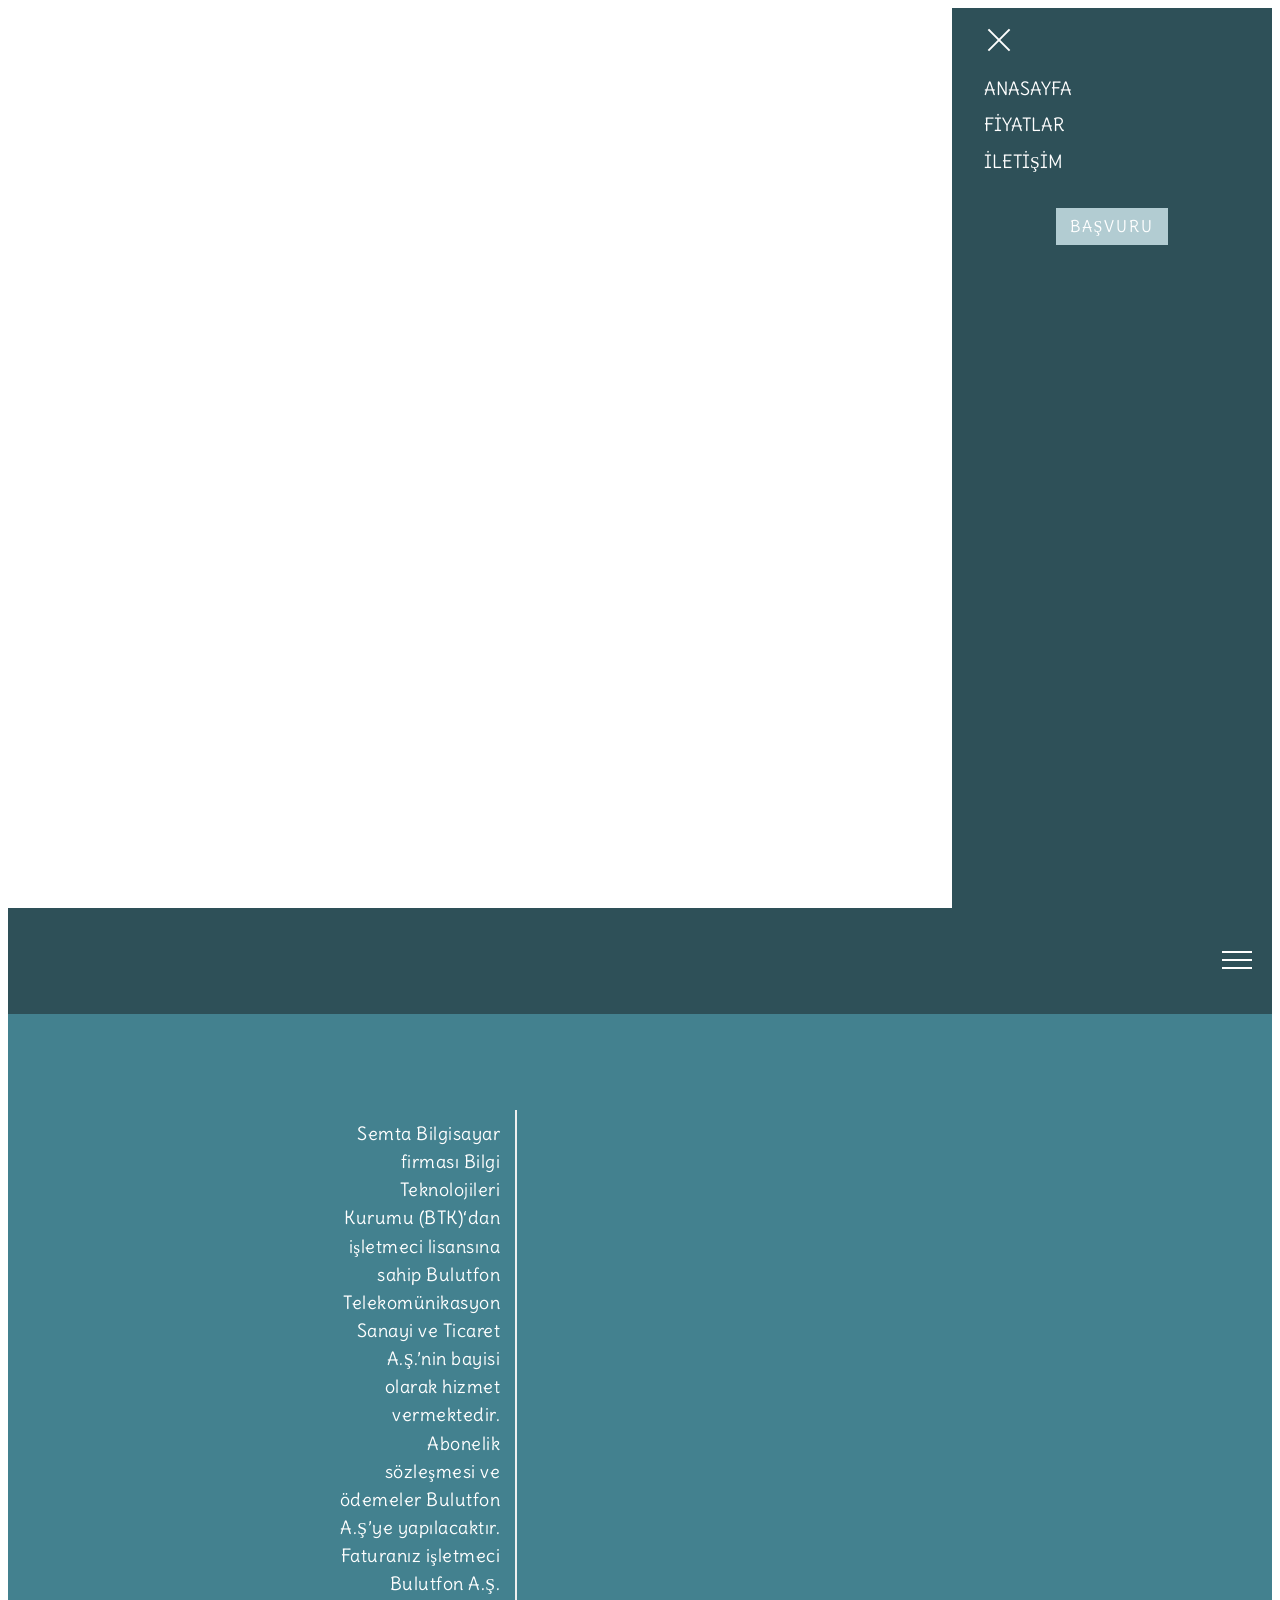
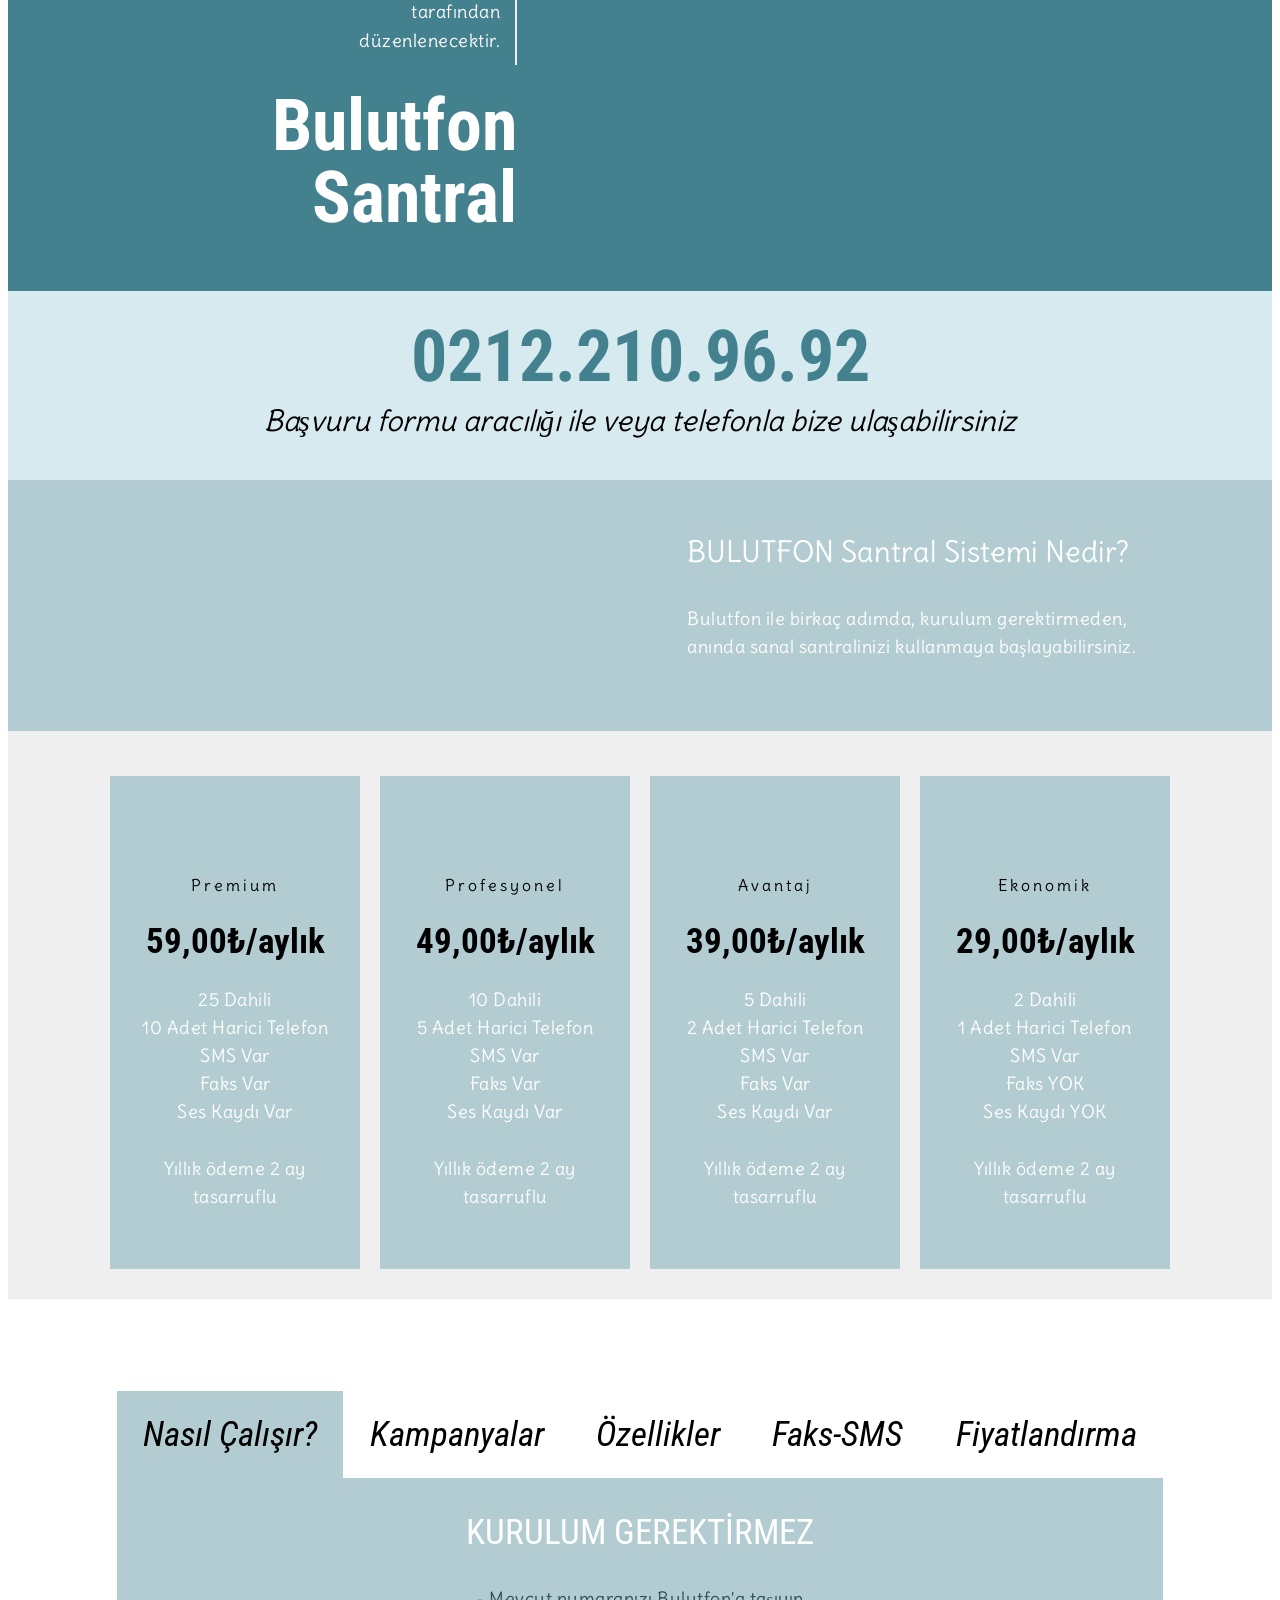
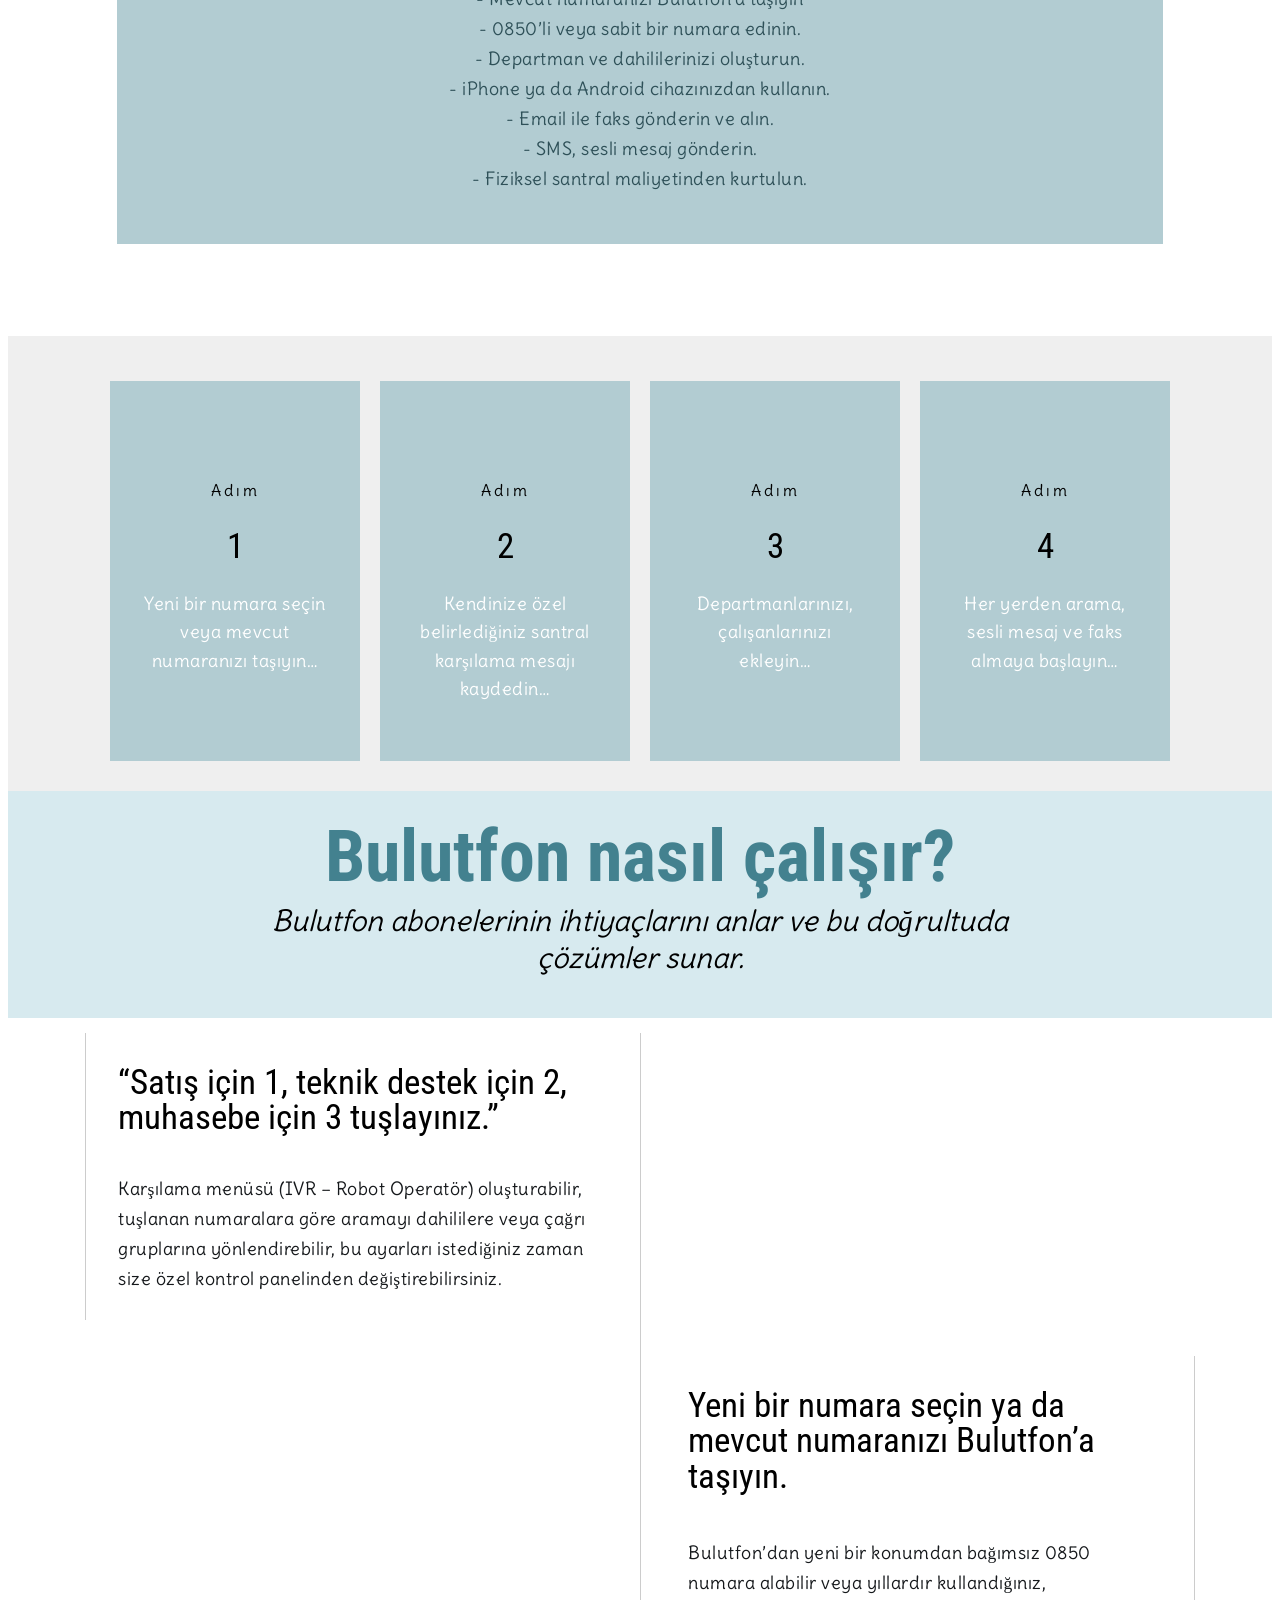
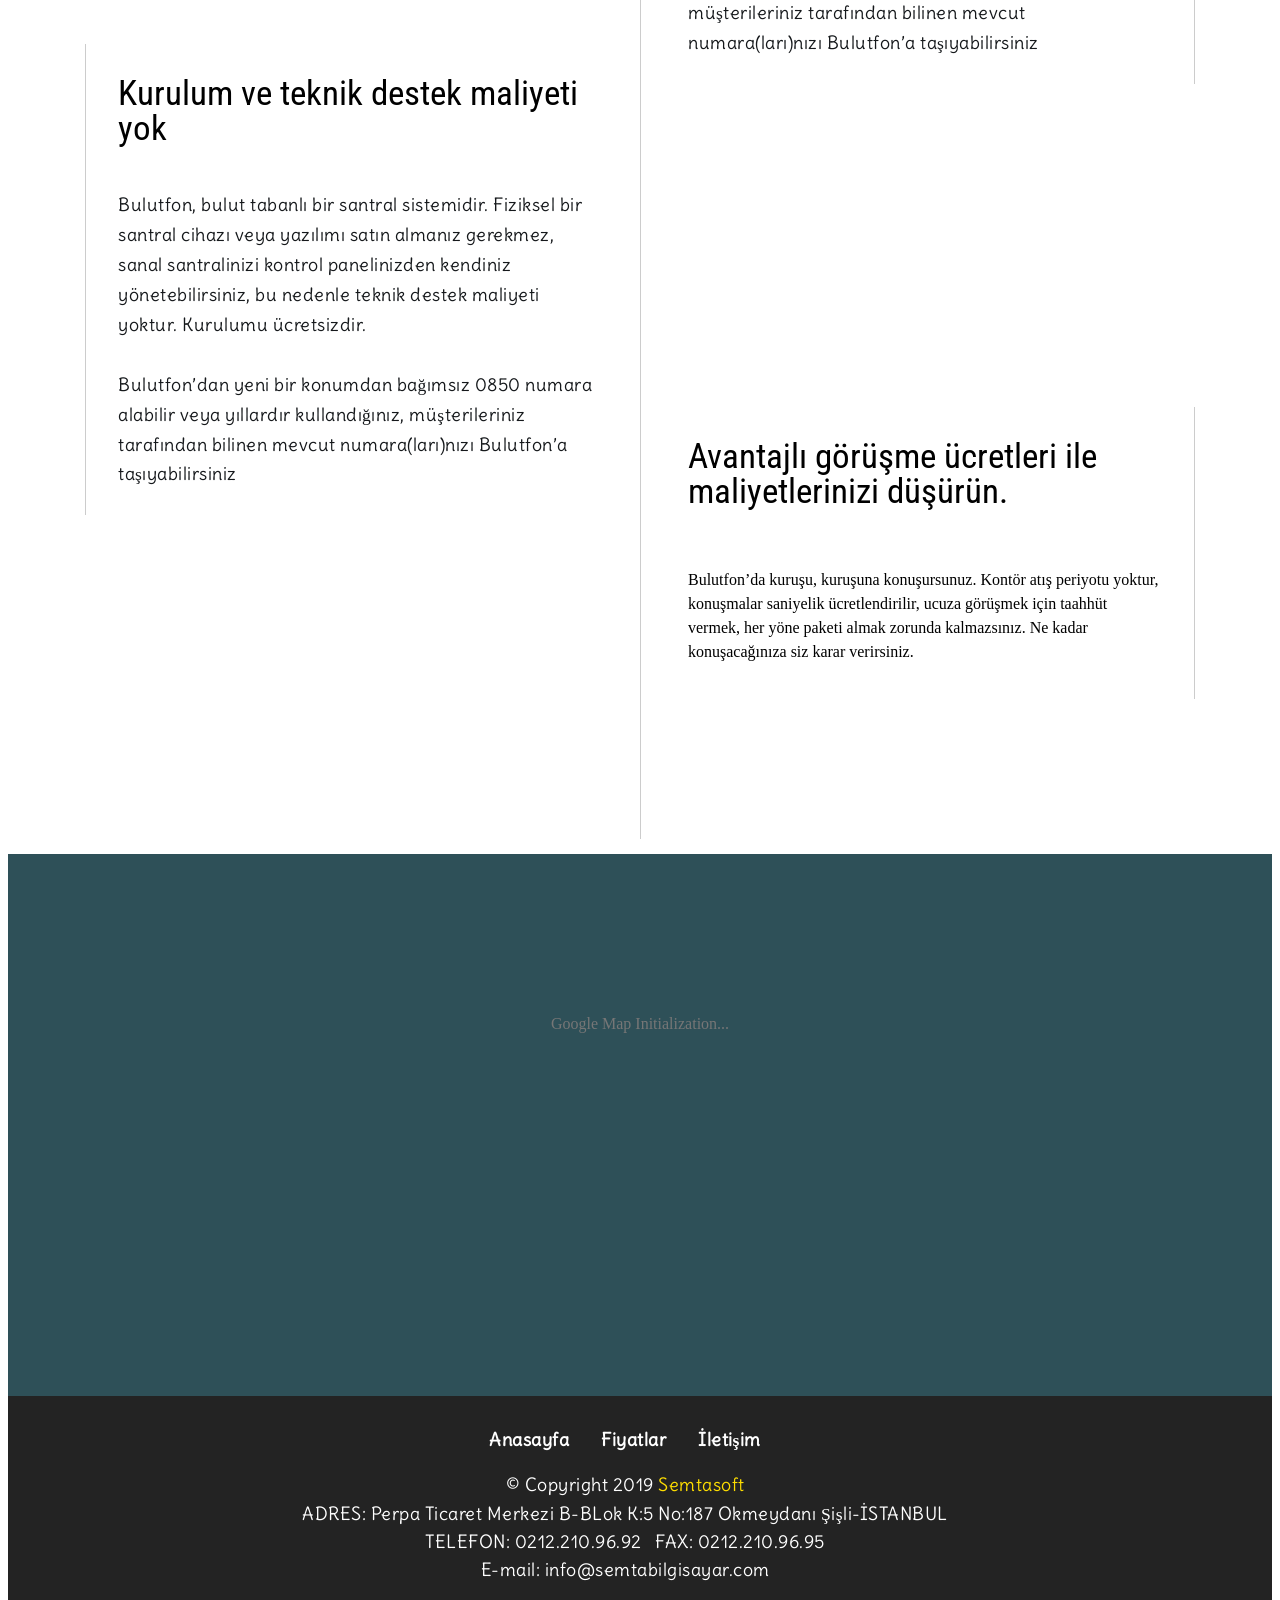
<file: V2/index.html>
<!DOCTYPE html>
<html amp >
<head>
  
  <meta charset="UTF-8">
  <meta http-equiv="X-UA-Compatible" content="IE=edge">
  
  <meta name="viewport" content="width=device-width, initial-scale=1, minimum-scale=1">
  <link rel="shortcut icon" href="assets/images/semtalogo2018-beyazkirmizi-1-2487x1070.png" type="image/x-icon">
  <meta name="description" content="Bulutfon Telekominikasyon sanal santrallerin tüm Türkiye'de dağıtımı ve kurulumu ile ilgili Semta Grup bünyesinde bulunan Semtabilgisayar ile anlaşmaya vardı. Grup bünyemizdeki Semtasoft ile ortaklaşa yürütülecek çalışmada inovasyon birinci önceliğimiz olacak. ">
  
  <title>Anasayfa - Bulutfon Santral Kurulumu (Semta Bilgisayar - Semtabilgisayar)</title>
  
<link rel="canonical" href="./">
 <style amp-boilerplate>body{-webkit-animation:-amp-start 8s steps(1,end) 0s 1 normal both;-moz-animation:-amp-start 8s steps(1,end) 0s 1 normal both;-ms-animation:-amp-start 8s steps(1,end) 0s 1 normal both;animation:-amp-start 8s steps(1,end) 0s 1 normal both}@-webkit-keyframes -amp-start{from{visibility:hidden}to{visibility:visible}}@-moz-keyframes -amp-start{from{visibility:hidden}to{visibility:visible}}@-ms-keyframes -amp-start{from{visibility:hidden}to{visibility:visible}}@-o-keyframes -amp-start{from{visibility:hidden}to{visibility:visible}}@keyframes -amp-start{from{visibility:hidden}to{visibility:visible}}</style>
<noscript><style amp-boilerplate>body{-webkit-animation:none;-moz-animation:none;-ms-animation:none;animation:none}</style></noscript>
<link href="https://fonts.googleapis.com/css?family=Roboto+Condensed:300,300i,400,400i,700,700i" rel="stylesheet">
 <link href="https://fonts.googleapis.com/css?family=Delius:400" rel="stylesheet">
 
 <style amp-custom> 
div,span,h1,h2,h3,h4,h5,h6,p,blockquote,a,ol,ul,li,figcaption,textarea,input{font: inherit;}*{box-sizing: border-box;}body{position: relative;font-style: normal;line-height: 1.5;}section{background-color: #eeeeee;background-position: 50% 50%;background-repeat: no-repeat;background-size: cover;}section,.container,.container-fluid{position: relative;word-wrap: break-word;}a.mbr-iconfont:hover{text-decoration: none;}h1,h2,h3{margin: auto;}h1,h3,p{padding: 10px 0;margin-bottom: 15px;}p{margin-top: 0;}p,li,blockquote{color: #15181b;letter-spacing: 0.5px;line-height: 1.7;}ul,ol,pre,blockquote{margin-bottom: 0;margin-top: 0;}pre{background: #f4f4f4;padding: 10px 24px;white-space: pre-wrap;}a{font-style: normal;font-weight: 400;cursor: pointer;}a,a:hover{text-decoration: none;}figure{margin-bottom: 0;}h1,h2,h3,h4,h5,h6,.h1,.h2,.h3,.h4,.h5,.h6,.display-1,.display-2,.display-3,.display-4{line-height: 1;word-break: break-word;word-wrap: break-word;}b,strong{font-weight: bold;}blockquote{padding: 10px 0 10px 20px;position: relative;border-left: 3px solid;}input:-webkit-autofill,input:-webkit-autofill:hover,input:-webkit-autofill:focus,input:-webkit-autofill:active{transition-delay: 9999s;transition-property: background-color,color;}html,body{height: auto;min-height: 100vh;}.mbr-section-title{font-style: normal;line-height: 1.2;}.mbr-section-subtitle{line-height: 1.3;}.mbr-text{font-style: normal;line-height: 1.6;}.btn{font-weight: 400;border-width: 2px;border-style: solid;font-style: normal;letter-spacing: 2px;margin: .4rem .8rem;white-space: normal;transition: all .3s ease-in-out,box-shadow 2s ease-in-out;display: inline-flex;align-items: center;justify-content: center;word-break: break-word;}.btn-form{border-radius: 0;}.btn-form:hover{cursor: pointer;}.mbr-figure img,.mbr-figure iframe{display: block;width: 100%;}.card{background-color: transparent;border: none;}.card-img{text-align: center;flex-shrink: 0;}.media{max-width: 100%;margin: 0 auto;}.mbr-figure{-ms-flex-item-align: center;-ms-grid-row-align: center;-webkit-align-self: center;align-self: center;}.media-container > div{max-width: 100%;}.mbr-figure img,.card-img img{width: 100%;}@media (max-width: 991px){.media-size-item{width: auto;}.media{width: auto;}.mbr-figure{width: 100%;}}.amp-carousel-button:hover{cursor: pointer;}.hidden{visibility: hidden;}.super-hide{display: none;}.inactive{-webkit-user-select: none;-moz-user-select: none;-ms-user-select: none;user-select: none;pointer-events: none;-webkit-user-drag: none;user-drag: none;}textarea[type="hidden"]{display: none;}#scrollToTop{display: none;}.popover-content ul.show{min-height: 155px;}.mbr-white{color: #ffffff;}.mbr-black{color: #000000;}.mbr-bg-white{background-color: #ffffff;}.mbr-bg-black{background-color: #000000;}.align-left{text-align: left;}.align-center{text-align: center;}.align-right{text-align: right;}@media (max-width: 767px){.align-left,.align-center,.align-right,.mbr-section-btn,.mbr-section-title{text-align: center;}}.mbr-light{font-weight: 300;}.mbr-regular{font-weight: 400;}.mbr-semibold{font-weight: 500;}.mbr-bold{font-weight: 700;}.mbr-section-btn{margin-left: -.25rem;margin-right: -.25rem;font-size: 0;}nav .mbr-section-btn{margin-left: 0rem;margin-right: 0rem;}.btn .mbr-iconfont,.btn.btn-sm .mbr-iconfont{cursor: pointer;margin-right: 0.5rem;}.btn.btn-md .mbr-iconfont,.btn.btn-md .mbr-iconfont{margin-right: 0.8rem;}[type="submit"]{-webkit-appearance: none;}.mbr-fullscreen .mbr-overlay{min-height: 100vh;}.mbr-fullscreen{display: flex;display: -webkit-flex;display: -moz-flex;display: -ms-flex;display: -o-flex;align-items: center;-webkit-align-items: center;min-height: 100vh;box-sizing: border-box;padding-top: 3rem;padding-bottom: 3rem;}section.sidebar-open:before{content: '';position: fixed;top: 0;bottom: 0;right: 0;left: 0;background-color: rgba(0,0,0,0.2);z-index: 1040;}form input,form textarea{padding: 1rem;border: 1px solid #e0e0e0;background: #f3f4f5;}form .fieldset{display: flex;justify-content: center;flex-wrap: wrap;align-items: center;}amp-img img{max-height: 100%;max-width: 100%;}img.mbr-temp{width: 100%;}.is-builder .nodisplay + img[async],.is-builder .nodisplay + img[decoding="async"],.is-builder amp-img > a + img[async],.is-builder amp-img > a + img[decoding="async"]{display: none;}html:not(.is-builder) amp-img > a{position: absolute;top: 0;bottom: 0;left: 0;right: 0;z-index: 1;}.is-builder .temp-amp-sizer{position: absolute;}.is-builder amp-youtube .temp-amp-sizer,.is-builder amp-vimeo .temp-amp-sizer{position: static;}.is-builder section.horizontal-menu .ampstart-btn{display: none;}@media (max-width: 991px){.is-builder section.horizontal-menu .navbar-toggler{display: block;}}.is-builder section.horizontal-menu .dropdown-menu{z-index: auto;opacity: 1;pointer-events: auto;}.is-builder section.horizontal-menu .nav-dropdown .link.dropdown-toggle[aria-expanded="true"]{margin-right: 0;padding: 0.667em 1em;}.mbr-container{max-width: 800px;padding: 0 10px;margin: 0 auto;position: relative;}.container{padding-right: 15px;padding-left: 15px;width: 100%;margin-right: auto;margin-left: auto;}@media (max-width: 767px){.container{max-width: 540px;}}@media (min-width: 768px){.container{max-width: 720px;}}@media (min-width: 992px){.container{max-width: 960px;}}@media (min-width: 1200px){.container{max-width: 1140px;}}.mbr-row{display: -webkit-box;display: -webkit-flex;display: -ms-flexbox;display: flex;-webkit-flex-wrap: wrap;-ms-flex-wrap: wrap;flex-wrap: wrap;margin-right: -15px;margin-left: -15px;}.mbr-justify-content-center{justify-content: center;}@media (max-width: 767px){.mbr-col-sm-12{-ms-flex: 0 0 100%;flex: 0 0 100%;max-width: 100%;padding-right: 15px;padding-left: 15px;}.mbr-row{margin: 0;}}@media (min-width: 768px){.mbr-col-md-3{-ms-flex: 0 0 25%;flex: 0 0 25%;max-width: 25%;padding-right: 15px;padding-left: 15px;}.mbr-col-md-4{-ms-flex: 0 0 33.333333%;flex: 0 0 33.333333%;max-width: 33.333333%;padding-right: 15px;padding-left: 15px;}.mbr-col-md-5{-ms-flex: 0 0 41.666667%;flex: 0 0 41.666667%;max-width: 41.666667%;padding-right: 15px;padding-left: 15px;}.mbr-col-md-6{-ms-flex: 0 0 50%;flex: 0 0 50%;max-width: 50%;padding-right: 15px;padding-left: 15px;}.mbr-col-md-7{-ms-flex: 0 0 58.333333%;flex: 0 0 58.333333%;max-width: 58.333333%;padding-right: 15px;padding-left: 15px;}.mbr-col-md-8{-ms-flex: 0 0 66.666667%;flex: 0 0 66.666667%;max-width: 66.666667%;padding-left: 15px;padding-right: 15px;}.mbr-col-md-10{-ms-flex: 0 0 83.333333%;flex: 0 0 83.333333%;max-width: 83.333333%;padding-left: 15px;padding-right: 15px;}.mbr-col-md-12{-ms-flex: 0 0 100%;flex: 0 0 100%;max-width: 100%;padding-right: 15px;padding-left: 15px;}}@media (min-width: 992px){.mbr-col-lg-2{-ms-flex: 0 0 16.666667%;flex: 0 0 16.666667%;max-width: 16.666667%;padding-right: 15px;padding-left: 15px;}.mbr-col-lg-3{-ms-flex: 0 0 25%;flex: 0 0 25%;max-width: 25%;padding-right: 15px;padding-left: 15px;}.mbr-col-lg-4{-ms-flex: 0 0 33.33%;flex: 0 0 33.33%;max-width: 33.33%;padding-right: 15px;padding-left: 15px;}.mbr-col-lg-5{-ms-flex: 0 0 41.666%;flex: 0 0 41.666%;max-width: 41.666%;padding-right: 15px;padding-left: 15px;}.mbr-col-lg-6{-ms-flex: 0 0 50%;flex: 0 0 50%;max-width: 50%;padding-right: 15px;padding-left: 15px;}.mbr-col-lg-7{-ms-flex: 0 0 58.333333%;flex: 0 0 58.333333%;max-width: 58.333333%;padding-right: 15px;padding-left: 15px;}.mbr-col-lg-8{-ms-flex: 0 0 66.666667%;flex: 0 0 66.666667%;max-width: 66.666667%;padding-left: 15px;padding-right: 15px;}.mbr-col-lg-10{-ms-flex: 0 0 83.3333%;flex: 0 0 83.3333%;max-width: 83.3333%;padding-right: 15px;padding-left: 15px;}.mbr-col-lg-12{-ms-flex: 0 0 100%;flex: 0 0 100%;max-width: 100%;padding-right: 15px;padding-left: 15px;}}@media (min-width: 1201px){.mbr-col-xl-7{-ms-flex: 0 0 58.333333%;flex: 0 0 58.333333%;max-width: 58.333333%;padding-right: 15px;padding-left: 15px;}.mbr-col-xl-8{-ms-flex: 0 0 66.666667%;flex: 0 0 66.666667%;max-width: 66.666667%;padding-left: 15px;padding-right: 15px;}.mbr-col-xl-5{-ms-flex: 0 0 41.666667%;flex: 0 0 41.666667%;max-width: 41.666667%;}}amp-sidebar{background: transparent;}
body{font-family: Source Sans Pro;}blockquote{border-color: #dd4f39;}div[submit-success]{background: #b2ccd2;padding: 1rem;margin-bottom: 1rem;}div[submit-error]{background: #879a9f;padding: 1rem;margin-bottom: 1rem;}.display-1{font-family: 'Roboto Condensed',sans-serif;font-size: 4.5rem;}.display-2{font-family: 'Roboto Condensed',sans-serif;font-size: 2.2rem;}.display-4{font-family: 'Delius',handwriting;font-size: 1rem;}.display-5{font-family: 'Delius',handwriting;font-size: 1.8rem;}.display-7{font-family: 'Delius',handwriting;font-size: 1.1rem;}@media (max-width: 768px){.display-1{font-size: 3.6rem;font-size: calc( 2.225rem + (4.5 - 2.225) * ((100vw - 20rem) / (48 - 20)));line-height: calc( 1.4 * (2.225rem + (4.5 - 2.225) * ((100vw - 20rem) / (48 - 20))));}.display-2{font-size: 1.76rem;font-size: calc( 1.42rem + (2.2 - 1.42) * ((100vw - 20rem) / (48 - 20)));line-height: calc( 1.4 * (1.42rem + (2.2 - 1.42) * ((100vw - 20rem) / (48 - 20))));}.display-4{font-size: 0.8rem;font-size: calc( 1rem + (1 - 1) * ((100vw - 20rem) / (48 - 20)));line-height: calc( 1.4 * (1rem + (1 - 1) * ((100vw - 20rem) / (48 - 20))));}.display-5{font-size: 1.44rem;font-size: calc( 1.28rem + (1.8 - 1.28) * ((100vw - 20rem) / (48 - 20)));line-height: calc( 1.4 * (1.28rem + (1.8 - 1.28) * ((100vw - 20rem) / (48 - 20))));}}.btn{padding: 1rem 2rem;border-radius: 0px;}.btn-sm{border-width: 1px;padding: 0.6rem 0.8rem;border-radius: 0px;}.btn-md{font-weight: 600;padding: 1rem 2rem;border-radius: 0px;}.bg-primary{background-color: #dd4f39;}.bg-success{background-color: #b2ccd2;}.bg-info{background-color: #75818d;}.bg-warning{background-color: #767676;}.bg-danger{background-color: #879a9f;}.btn-primary,.btn-primary:active,.btn-primary.active{background-color: #dd4f39;border-color: #dd4f39;color: #ffffff;}.btn-primary:hover,.btn-primary:focus,.btn-primary.focus{color: #ffffff;background-color: #ac311e;border-color: #ac311e;}.btn-primary.disabled,.btn-primary:disabled{color: #ffffff;background-color: #ac311e;border-color: #ac311e;}.btn-secondary,.btn-secondary:active,.btn-secondary.active{background-color: #ffde00;border-color: #ffde00;color: #000000;}.btn-secondary:hover,.btn-secondary:focus,.btn-secondary.focus{color: #000000;background-color: #b39b00;border-color: #b39b00;}.btn-secondary.disabled,.btn-secondary:disabled{color: #000000;background-color: #b39b00;border-color: #b39b00;}.btn-info,.btn-info:active,.btn-info.active{background-color: #75818d;border-color: #75818d;color: #ffffff;}.btn-info:hover,.btn-info:focus,.btn-info.focus{color: #ffffff;background-color: #525b63;border-color: #525b63;}.btn-info.disabled,.btn-info:disabled{color: #ffffff;background-color: #525b63;border-color: #525b63;}.btn-success,.btn-success:active,.btn-success.active{background-color: #b2ccd2;border-color: #b2ccd2;color: #ffffff;}.btn-success:hover,.btn-success:focus,.btn-success.focus{color: #ffffff;background-color: #82acb6;border-color: #82acb6;}.btn-success.disabled,.btn-success:disabled{color: #ffffff;background-color: #82acb6;border-color: #82acb6;}.btn-warning,.btn-warning:active,.btn-warning.active{background-color: #767676;border-color: #767676;color: #ffffff;}.btn-warning:hover,.btn-warning:focus,.btn-warning.focus{color: #ffffff;background-color: #505050;border-color: #505050;}.btn-warning.disabled,.btn-warning:disabled{color: #ffffff;background-color: #505050;border-color: #505050;}.btn-danger,.btn-danger:active,.btn-danger.active{background-color: #879a9f;border-color: #879a9f;color: #ffffff;}.btn-danger:hover,.btn-danger:focus,.btn-danger.focus{color: #ffffff;background-color: #617479;border-color: #617479;}.btn-danger.disabled,.btn-danger:disabled{color: #ffffff;background-color: #617479;border-color: #617479;}.btn-black,.btn-black:active,.btn-black.active{background-color: #333333;border-color: #333333;color: #ffffff;}.btn-black:hover,.btn-black:focus,.btn-black.focus{color: #ffffff;background-color: #0d0d0d;border-color: #0d0d0d;}.btn-black.disabled,.btn-black:disabled{color: #ffffff;background-color: #0d0d0d;border-color: #0d0d0d;}.btn-white,.btn-white:active,.btn-white.active{background-color: #ffffff;border-color: #ffffff;color: #808080;}.btn-white:hover,.btn-white:focus,.btn-white.focus{color: #808080;background-color: #d9d9d9;border-color: #d9d9d9;}.btn-white.disabled,.btn-white:disabled{color: #808080;background-color: #d9d9d9;border-color: #d9d9d9;}.btn-white,.btn-white:active,.btn-white.active{color: #333333;}.btn-white:hover,.btn-white:focus,.btn-white.focus{color: #333333;}.btn-white.disabled,.btn-white:disabled{color: #333333;}.btn-primary-outline,.btn-primary-outline:active,.btn-primary-outline.active{background: none;border-color: #962a1a;color: #962a1a;}.btn-primary-outline:hover,.btn-primary-outline:focus,.btn-primary-outline.focus{color: #ffffff;background-color: #dd4f39;border-color: #dd4f39;}.btn-primary-outline.disabled,.btn-primary-outline:disabled{color: #ffffff;background-color: #dd4f39;border-color: #dd4f39;}.btn-secondary-outline,.btn-secondary-outline:active,.btn-secondary-outline.active{background: none;border-color: #998500;color: #998500;}.btn-secondary-outline:hover,.btn-secondary-outline:focus,.btn-secondary-outline.focus{color: #000000;background-color: #ffde00;border-color: #ffde00;}.btn-secondary-outline.disabled,.btn-secondary-outline:disabled{color: #000000;background-color: #ffde00;border-color: #ffde00;}.btn-info-outline,.btn-info-outline:active,.btn-info-outline.active{background: none;border-color: #474e55;color: #474e55;}.btn-info-outline:hover,.btn-info-outline:focus,.btn-info-outline.focus{color: #ffffff;background-color: #75818d;border-color: #75818d;}.btn-info-outline.disabled,.btn-info-outline:disabled{color: #ffffff;background-color: #75818d;border-color: #75818d;}.btn-success-outline,.btn-success-outline:active,.btn-success-outline.active{background: none;border-color: #72a1ac;color: #72a1ac;}.btn-success-outline:hover,.btn-success-outline:focus,.btn-success-outline.focus{color: #ffffff;background-color: #b2ccd2;border-color: #b2ccd2;}.btn-success-outline.disabled,.btn-success-outline:disabled{color: #ffffff;background-color: #b2ccd2;border-color: #b2ccd2;}.btn-warning-outline,.btn-warning-outline:active,.btn-warning-outline.active{background: none;border-color: #434343;color: #434343;}.btn-warning-outline:hover,.btn-warning-outline:focus,.btn-warning-outline.focus{color: #ffffff;background-color: #767676;border-color: #767676;}.btn-warning-outline.disabled,.btn-warning-outline:disabled{color: #ffffff;background-color: #767676;border-color: #767676;}.btn-danger-outline,.btn-danger-outline:active,.btn-danger-outline.active{background: none;border-color: #55666b;color: #55666b;}.btn-danger-outline:hover,.btn-danger-outline:focus,.btn-danger-outline.focus{color: #ffffff;background-color: #879a9f;border-color: #879a9f;}.btn-danger-outline.disabled,.btn-danger-outline:disabled{color: #ffffff;background-color: #879a9f;border-color: #879a9f;}.btn-black-outline,.btn-black-outline:active,.btn-black-outline.active{background: none;border-color: #000000;color: #000000;}.btn-black-outline:hover,.btn-black-outline:focus,.btn-black-outline.focus{color: #ffffff;background-color: #333333;border-color: #333333;}.btn-black-outline.disabled,.btn-black-outline:disabled{color: #ffffff;background-color: #333333;border-color: #333333;}.btn-white-outline,.btn-white-outline:active,.btn-white-outline.active{background: none;border-color: #ffffff;color: #ffffff;}.btn-white-outline:hover,.btn-white-outline:focus,.btn-white-outline.focus{color: #333333;background-color: #ffffff;border-color: #ffffff;}.text-primary{color: #dd4f39;}.text-secondary{color: #ffde00;}.text-success{color: #b2ccd2;}.text-info{color: #75818d;}.text-warning{color: #767676;}.text-danger{color: #879a9f;}.text-white{color: #ffffff;}.text-black{color: #000000;}a.text-primary:hover,a.text-primary:focus{color: #962a1a;}a.text-secondary:hover,a.text-secondary:focus{color: #998500;}a.text-success:hover,a.text-success:focus{color: #72a1ac;}a.text-info:hover,a.text-info:focus{color: #474e55;}a.text-warning:hover,a.text-warning:focus{color: #434343;}a.text-danger:hover,a.text-danger:focus{color: #55666b;}a.text-white:hover,a.text-white:focus{color: #b3b3b3;}a.text-black:hover,a.text-black:focus{color: #4d4d4d;}.alert-success{background-color: #b2ccd2;}.alert-info{background-color: #75818d;}.alert-warning{background-color: #767676;}.alert-danger{background-color: #879a9f;}a,a:hover{color: #dd4f39;}.mbr-plan-header.bg-primary .mbr-plan-subtitle,.mbr-plan-header.bg-primary .mbr-plan-price-desc{color: #fbeae7;}.mbr-plan-header.bg-success .mbr-plan-subtitle,.mbr-plan-header.bg-success .mbr-plan-price-desc{color: #ffffff;}.mbr-plan-header.bg-info .mbr-plan-subtitle,.mbr-plan-header.bg-info .mbr-plan-price-desc{color: #bbc1c7;}.mbr-plan-header.bg-warning .mbr-plan-subtitle,.mbr-plan-header.bg-warning .mbr-plan-price-desc{color: #b6b6b6;}.mbr-plan-header.bg-danger .mbr-plan-subtitle,.mbr-plan-header.bg-danger .mbr-plan-price-desc{color: #ced6d8;}.cid-qLCJP5FEoD amp-sidebar{min-width: 260px;z-index: 1050;background-color: #2e5058;}.cid-qLCJP5FEoD amp-sidebar.open:after{content: '';position: absolute;top: 0;left: 0;bottom: 0;right: 0;background-color: red;}.cid-qLCJP5FEoD .open{transform: translateX(0%);display: block;}.cid-qLCJP5FEoD .builder-sidebar{background-color: #2e5058;position: relative;height: 100vh;z-index: 1030;padding: 1rem 2rem;max-width: 20rem;}.cid-qLCJP5FEoD .headerbar{display: flex;flex-direction: column;justify-content: center;padding: .5rem 1rem;min-height: 70px;align-items: center;background: #2e5058;}.cid-qLCJP5FEoD .headerbar.sticky-nav{position: fixed;z-index: 1000;width: 100%;}.cid-qLCJP5FEoD button.sticky-but{position: fixed;}.cid-qLCJP5FEoD .brand{display: flex;align-items: center;align-self: flex-start;padding-right: 30px;}.cid-qLCJP5FEoD .brand p{margin: 0;padding: 0;}.cid-qLCJP5FEoD .brand-name{color: #ffffff;}.cid-qLCJP5FEoD .sidebar{padding: 1rem 0;margin: 0;}.cid-qLCJP5FEoD .sidebar > li{list-style: none;display: flex;flex-direction: column;}.cid-qLCJP5FEoD .sidebar a{display: block;text-decoration: none;margin-bottom: 10px;}.cid-qLCJP5FEoD .close-sidebar{width: 30px;height: 30px;position: relative;cursor: pointer;background-color: transparent;border: none;}.cid-qLCJP5FEoD .close-sidebar:focus{outline: 2px auto #dd4f39;}.cid-qLCJP5FEoD .close-sidebar span{position: absolute;left: 0;width: 30px;height: 2px;border-right: 5px;background-color: #ffffff;}.cid-qLCJP5FEoD .close-sidebar span:nth-child(1){transform: rotate(45deg);}.cid-qLCJP5FEoD .close-sidebar span:nth-child(2){transform: rotate(-45deg);}@media (min-width: 992px){.cid-qLCJP5FEoD .brand-name{min-width: 8rem;}.cid-qLCJP5FEoD .builder-sidebar{margin-left: auto;}.cid-qLCJP5FEoD .builder-sidebar .sidebar li{flex-direction: row;flex-wrap: wrap;}.cid-qLCJP5FEoD .builder-sidebar .sidebar li a{padding: .5rem;margin: 0;}.cid-qLCJP5FEoD .builder-overlay{display: none;}}.cid-qLCJP5FEoD .hamburger{position: absolute;top: 25px;right: 20px;margin-left: auto;width: 30px;height: 20px;background: none;border: none;cursor: pointer;z-index: 1000;}@media (min-width: 768px){.cid-qLCJP5FEoD .hamburger{top: calc(0.5rem + 90 * 0.5px - 10px);}}.cid-qLCJP5FEoD .hamburger:focus{outline: none;}.cid-qLCJP5FEoD .hamburger span{position: absolute;right: 0;width: 30px;height: 2px;border-right: 5px;background-color: #ffffff;}.cid-qLCJP5FEoD .hamburger span:nth-child(1){top: 0;transition: all .2s;}.cid-qLCJP5FEoD .hamburger span:nth-child(2){top: 8px;transition: all .15s;}.cid-qLCJP5FEoD .hamburger span:nth-child(3){top: 8px;transition: all .15s;}.cid-qLCJP5FEoD .hamburger span:nth-child(4){top: 16px;transition: all .2s;}.cid-qLCJP5FEoD amp-img{height: 90px;width: 220px;margin-right: 1rem;display: flex;align-items: center;}@media (max-width: 768px){.cid-qLCJP5FEoD amp-img{max-height: 55px;max-width: 55px;}}.cid-qLCKrL6oeQ{padding-top: 0px;padding-bottom: 0px;background-color: #43818f;}.cid-qLCKrL6oeQ .mbr-section-btn{margin-bottom: 20px;width: 100%;}.cid-qLCKrL6oeQ amp-img{width: 100%;height: 100%;text-align: center;margin: 0 auto;object-fit: cover;object-position: center center;}.cid-qLCKrL6oeQ img{height: 100%;object-fit: cover;object-position: center center;}.cid-qLCKrL6oeQ h1{text-align: left;color: #ffffff;width: 100%;}.cid-qLCKrL6oeQ .text-col{display: flex;align-items: flex-end;flex-direction: column;padding-left: 4rem;padding-bottom: 2rem;}.cid-qLCKrL6oeQ .img-col{padding: 0;}.cid-qLCKrL6oeQ div.mbr-text{color: #fff;max-width: 40%;padding-top: 6rem;}@media (max-width: 1200px){.cid-qLCKrL6oeQ div.mbr-text{max-width: 50%;}}.cid-qLCKrL6oeQ div.mbr-text p{border-right: 2px #efefef solid;padding-right: 15px;}.cid-qLCKrL6oeQ .mbr-text{color: #ffffff;text-align: right;}@media (max-width: 992px){.cid-qLCKrL6oeQ h1{text-align: center;}.cid-qLCKrL6oeQ .mbr-section-btn{text-align: center;}.cid-qLCKrL6oeQ div.mbr-text{align-self: center;}.cid-qLCKrL6oeQ div.mbr-text p{border-right: none;text-align: center;padding-right: 0;}.cid-qLCKrL6oeQ .text-col{padding-left: 0;}}@media (max-width: 768px){.cid-qLCKrL6oeQ div.mbr-text{max-width: 80%;}}.cid-qLCKrL6oeQ h1,.cid-qLCKrL6oeQ .mbr-section-btn{text-align: right;}.cid-qLIWN6Xwkc{padding-top: 30px;padding-bottom: 15px;background-color: #d7eaef;}.cid-qLIWN6Xwkc .mbr-section-title{padding-bottom: 1rem;}.cid-qLIWN6Xwkc .mbr-section-button{padding-top: 1.5rem;}.cid-qLIWN6Xwkc H2{color: #43818f;}.cid-qLD1jIMz6A{padding-top: 45px;padding-bottom: 45px;background-color: #b2ccd2;}.cid-qLD1jIMz6A .text-block{margin: auto;}.cid-qLD1jIMz6A .text-block > *{padding-right: 2rem;padding-left: 2rem;}.cid-qLIVwaf1uI{padding-top: 45px;padding-bottom: 30px;background-color: #efefef;}.cid-qLIVwaf1uI .underline{padding-top: 1rem;padding-bottom: 1rem;}.cid-qLIVwaf1uI .underline .line{width: 5rem;height: 3px;background: #494949;display: inline-block;}.cid-qLIVwaf1uI .mbr-row{margin: 0 15px;}.cid-qLIVwaf1uI .card{padding-right: 10px;padding-left: 10px;display: flex;-ms-flex-direction: column;flex-direction: column;min-width: 0;border-radius: 0;width: 100%;min-height: 1px;}@media (max-width: 991px){.cid-qLIVwaf1uI .card{margin-bottom: 20px;}}.cid-qLIVwaf1uI .card .card-wrapper{background: #b2ccd2;padding-top: 3rem;height: 100%;}@media (max-width: 991px){.cid-qLIVwaf1uI .card .card-wrapper{padding-top: 1rem;}}.cid-qLIVwaf1uI .card:hover .card-img{-webkit-filter: none;-moz-filter: none;-ms-filter: none;-o-filter: none;filter: none;transition: all .5s;}.cid-qLIVwaf1uI .card-img{-webkit-filter: grayscale(100%);-moz-filter: grayscale(100%);-ms-filter: grayscale(100%);-o-filter: grayscale(100%);filter: gray;}.cid-qLIVwaf1uI .card-img amp-img{border-radius: 50%;width: 50%;margin: auto;}.cid-qLIVwaf1uI .card-img amp-img img{border-radius: 50%;}.cid-qLIVwaf1uI .card-subtitle{letter-spacing: 3px;font-weight: 500;}.cid-qLIVwaf1uI .card-title{margin: 0;padding-bottom: 1rem;}.cid-qLIVwaf1uI .mbr-text{margin: 0;}.cid-qLIVwaf1uI .card-box{padding: 2rem 2rem 3rem 2rem;}@media (max-width: 991px){.cid-qLIVwaf1uI .card-box{padding: 1rem 2rem;}}.cid-qLD1oa9z1D{padding-top: 60px;padding-bottom: 60px;background-color: #ffffff;}.cid-qLD1oa9z1D .ampTabContainer{display: flex;flex-wrap: wrap;}.cid-qLD1oa9z1D .tab-button[selected]{outline: none;background: #b2ccd2;}.cid-qLD1oa9z1D .tab-button{list-style: none;flex-grow: 1;text-align: center;cursor: pointer;}.cid-qLD1oa9z1D .tab-content{display: none;width: 100%;order: 1;border: 1px solid #b2ccd2;padding: 3rem;padding-top: 2rem;background: #b2ccd2;}.cid-qLD1oa9z1D .tab-content p{margin: 0;padding: 0;}.cid-qLD1oa9z1D .tab-button[selected] + .tab-content{display: block;}.cid-qLD1oa9z1D amp-selector{padding: 1rem;margin: 1rem;}.cid-qLD1oa9z1D .tab-head{margin: 1rem;}.cid-qLD1oa9z1D p{color: #ffffff;}.cid-qLD1oa9z1D .mbr-section-title{padding-bottom: 2rem;}.cid-qLD1oa9z1D P{color: #2e5058;}.cid-qLIAkiFGdI{padding-top: 45px;padding-bottom: 30px;background-color: #efefef;}.cid-qLIAkiFGdI .underline{padding-top: 1rem;padding-bottom: 1rem;}.cid-qLIAkiFGdI .underline .line{width: 5rem;height: 3px;background: #494949;display: inline-block;}.cid-qLIAkiFGdI .mbr-row{margin: 0 15px;}.cid-qLIAkiFGdI .card{padding-right: 10px;padding-left: 10px;display: flex;-ms-flex-direction: column;flex-direction: column;min-width: 0;border-radius: 0;width: 100%;min-height: 1px;}@media (max-width: 991px){.cid-qLIAkiFGdI .card{margin-bottom: 20px;}}.cid-qLIAkiFGdI .card .card-wrapper{background: #b2ccd2;padding-top: 3rem;height: 100%;}@media (max-width: 991px){.cid-qLIAkiFGdI .card .card-wrapper{padding-top: 1rem;}}.cid-qLIAkiFGdI .card:hover .card-img{-webkit-filter: none;-moz-filter: none;-ms-filter: none;-o-filter: none;filter: none;transition: all .5s;}.cid-qLIAkiFGdI .card-img{-webkit-filter: grayscale(100%);-moz-filter: grayscale(100%);-ms-filter: grayscale(100%);-o-filter: grayscale(100%);filter: gray;}.cid-qLIAkiFGdI .card-img amp-img{border-radius: 50%;width: 50%;margin: auto;}.cid-qLIAkiFGdI .card-img amp-img img{border-radius: 50%;}.cid-qLIAkiFGdI .card-subtitle{letter-spacing: 3px;font-weight: 500;}.cid-qLIAkiFGdI .card-title{margin: 0;padding-bottom: 1rem;}.cid-qLIAkiFGdI .mbr-text{margin: 0;}.cid-qLIAkiFGdI .card-box{padding: 2rem 2rem 3rem 2rem;}@media (max-width: 991px){.cid-qLIAkiFGdI .card-box{padding: 1rem 2rem;}}.cid-qLIBSxO976{padding-top: 30px;padding-bottom: 15px;background-color: #d7eaef;}.cid-qLIBSxO976 .mbr-section-title{padding-bottom: 1rem;}.cid-qLIBSxO976 .mbr-section-button{padding-top: 1.5rem;}.cid-qLIBSxO976 H2{color: #43818f;}.cid-qLIB6eQjZW{padding-top: 15px;padding-bottom: 15px;background-color: #ffffff;}.cid-qLIB6eQjZW .card{display: flex;-ms-flex-direction: column;flex-direction: column;min-width: 0;width: 100%;min-height: 1px;}.cid-qLIB6eQjZW .card .card-wrapper{padding-right: 2rem;padding-left: 2rem;}.cid-qLIB6eQjZW .card-title{margin: 0;}.cid-qLIB6eQjZW .card-box{padding-top: 2rem;}.cid-qLIB6eQjZW .first-column .card-wrapper{border-left: 1px solid #cccccc;}.cid-qLIB6eQjZW .card-pb .card{padding-bottom: 60%;}.cid-qLIB6eQjZW .second-column{border-left: 1px solid #cccccc;}.cid-qLIB6eQjZW .second-column .card{padding-top: 60%;}.cid-qLIB6eQjZW .second-column .card .card-wrapper{border-right: 1px solid #cccccc;}.cid-qLIB6eQjZW amp-img{width: 100%;}.cid-qLIB6eQjZW .amp-notsupported .temp-amp-sizer{position: absolute;}@media (max-width: 767px){.cid-qLIB6eQjZW .card{margin-bottom: 2rem;padding-bottom: 0;}.cid-qLIB6eQjZW .card .card-wrapper{border-left: 1px solid #cccccc;border-right: none;}.cid-qLIB6eQjZW .second-column{border: none;}}.cid-qLD1u8BFsr{padding-top: 60px;padding-bottom: 60px;background-color: #2e5058;}.cid-qLD1u8BFsr .google-map{height: 25rem;position: relative;width: 100%;}.cid-qLD1u8BFsr .google-map iframe{height: 100%;width: 100%;}.cid-qLD1u8BFsr .google-map [data-state-details]{color: #6b6763;font-family: Montserrat;height: 1.5em;margin-top: -0.75em;padding-left: 1.25rem;padding-right: 1.25rem;position: absolute;text-align: center;top: 50%;width: 100%;}.cid-qLD1u8BFsr .google-map[data-state]{background: #e9e5dc;}.cid-qLD1u8BFsr .google-map[data-state="loading"] [data-state-details]{display: none;}.cid-qLD1u8BFsr .map-placeholder{display: none;}.cid-qLD1u8BFsr h4{padding-top: 5rem;color: #767676;text-align: center;}.cid-qLD1u8BFsr .mbr-section-title{padding-bottom: 3rem;}.cid-rrGewwCJRv{padding-top: 30px;padding-bottom: 30px;background-color: #232323;}.cid-rrGewwCJRv .row-links{width: 100%;justify-content: center;}.cid-rrGewwCJRv .social-row{width: 100%;justify-content: center;}.cid-rrGewwCJRv .foot-menu{list-style: none;display: flex;justify-content: center;flex-wrap: wrap;padding: 0;margin-bottom: 0;}.cid-rrGewwCJRv .foot-menu li{padding: 0 1rem 1rem 1rem;}.cid-rrGewwCJRv .foot-menu li p{margin: 0;}.cid-rrGewwCJRv .social-list{padding-left: 0;padding-bottom: 1rem;margin-bottom: 0;list-style: none;display: flex;flex-wrap: wrap;justify-content: flex-end;-webkit-justify-content: flex-end;}.cid-rrGewwCJRv .social-list .soc-item{margin: 0 .5rem;}.cid-rrGewwCJRv .social-list a{margin: 0;opacity: .5;-webkit-transition: .2s linear;transition: .2s linear;}.cid-rrGewwCJRv .social-list a:hover{opacity: 1;}.cid-rrGewwCJRv .social-list a .mbr-iconfont{font-size: 24px;color: #efefef;}@media (max-width: 767px){.cid-rrGewwCJRv .social-list{justify-content: center;-webkit-justify-content: center;}}.cid-rrGewwCJRv .row-copiright{word-break: break-word;width: 100%;}.cid-rrGewwCJRv .row-copiright p{width: 100%;padding: 0;margin: 0;}.cid-rrGewwCJRv foot-menu-item{color: #bbbbbb;}
.engine{position: absolute;text-indent: -2400px;text-align: center;padding: 0;top: 0;left: -2400px;}[class*="-iconfont"]{display: inline-flex;}</style>
 
  <script async  src="https://cdn.ampproject.org/v0.js"></script>
  <script async custom-element="amp-analytics" src="https://cdn.ampproject.org/v0/amp-analytics-0.1.js"></script>
  <script async custom-element="amp-sidebar" src="https://cdn.ampproject.org/v0/amp-sidebar-0.1.js"></script>
  <script async custom-element="amp-iframe" src="https://cdn.ampproject.org/v0/amp-iframe-0.1.js"></script>
  <script async custom-element="amp-bild" src="https://cdn.ampproject.org/v0/amp-bind-0.1.js"></script>
  <script async custom-element="amp-selector" src="https://cdn.ampproject.org/v0/amp-selector-0.1.js"></script>
  <script async custom-element="amp-carousel" src="https://cdn.ampproject.org/v0/amp-carousel-0.1.js"></script>
  <script async custom-element="amp-youtube" src="https://cdn.ampproject.org/v0/amp-youtube-0.1.js"></script>
  
  
</head>
<body><amp-sidebar id="sidebar" class="cid-qLCJP5FEoD" layout="nodisplay" side="right">
        <div class="builder-sidebar" id="builder-sidebar">
            <button on="tap:sidebar.close" class="close-sidebar">
                <span></span>
                <span></span>
            </button>

            <div class="sidebar mbr-white" data-app-modern-menu="true"><a class="text-white display-7" href="index.html#header5-1">ANASAYFA</a>
              <a class="text-white display-7" href="index.html#features9-o">FİYATLAR</a>
              <a class="text-white display-7" href="index.html#footer4-9">İLETİŞİM</a></div>
            
            <div class="navbar-buttons mbr-section-btn align-center"><a class="btn btn-sm btn-success display-4" href="bulutfonsemtabilgisayar.html">BAŞVURU</a></div>
        </div>
    </amp-sidebar>

<!-- Google Analytics -->
<!-- AMP Analytics --><script async="" custom-element="amp-analytics" src="https://cdn.ampproject.org/v0/amp-analytics-0.1.js"></script>
<!-- /Google Analytics -->


  <section class="menu cid-qLCJP5FEoD" id="menu1-0">
    
    <nav class="headerbar">
      <div class="brand">
          <span class="brand-logo">
              <amp-img src="assets/images/semtalogo2018-beyazkirmizi-1-2487x1070.png" layout="responsive" width="220.51678535096644" height="96" alt="Semtabilgisayar Bulutfon">
                  <a href="http://www.semtabilgisayar.com"></a>
              </amp-img>
          </span>
          
      </div>
    </nav>
    
    <button on="tap:sidebar.toggle" class="ampstart-btn hamburger">
        <span></span>
        <span></span>
        <span></span>
        <span></span>
    </button>
</section>

<section class="header5 cid-qLCKrL6oeQ" id="header5-1">

    

        <div class="mbr-row mbr-justify-content-center">
            <div class="mbr-col-sm-12 mbr-col-md-12 mbr-col-lg-6 mbr-col-xl-5 text-col">
                <div class="mbr-text align-right">
                    <p class="mbr-text mbr-fonts-style display-7">Semta Bilgisayar firması Bilgi Teknolojileri Kurumu (BTK)‘dan işletmeci lisansına sahip Bulutfon Telekomünikasyon Sanayi ve Ticaret A.Ş.’nin bayisi olarak hizmet vermektedir. Abonelik sözleşmesi ve ödemeler Bulutfon A.Ş’ye yapılacaktır. Faturanız işletmeci Bulutfon A.Ş. tarafından düzenlenecektir.</p>
                </div>
                <h1 class="mbr-fonts-style align-center mbr-bold display-1">Bulutfon Santral</h1>

                
            </div>
            <div class="mbr-col-sm-12 mbr-col-md-12 mbr-col-lg-6 mbr-col-xl-7 img-col">
                                <amp-img src="assets/images/semtabulutfon5b.jpg" alt="Bulutfon Türkiye" width="1022.4267015706806" height="606" layout="responsive">
                    
                </amp-img>
            </div>
        </div>
</section>

<section class="mbr-section content1 cid-qLIWN6Xwkc" id="content1-r">

    

    <div class="mbr-container">
        <h2 class="align-center mbr-fonts-style mbr-bold display-1">
            0212.210.96.92</h2>
        <h3 class="mbr-section-subtitle align-center mbr-light mbr-fonts-style display-5"><em>Başvuru formu aracılığı ile veya telefonla bize ulaşabilirsiniz</em></h3>
        
    </div>
</section>

<section class="features13 cid-qLD1jIMz6A" id="features13-3">

    
       
    <div class="container">
        <div class="mbr-row mbr-justify-content-center">
            <div class="video-block mbr-col-sm-12 mbr-col-md-6"><amp-youtube width="16" height="9" layout="responsive" data-videoid="tbNVa5T44MI"></amp-youtube>
                
            </div>
            <div class="text-block mbr-col-sm-12 mbr-col-md-6">
                <h3 class="mbr-section-title mbr-fonts-style align-left mbr-white display-5">BULUTFON Santral Sistemi Nedir?</h3>
                <p class="mbr-fonts-style mbr-text align-left mbr-white display-7">Bulutfon ile birkaç adımda, kurulum gerektirmeden, anında sanal santralinizi kullanmaya başlayabilirsiniz.</p>
                
            </div>
        </div>
    </div>
</section>

<section class="features9 mbr-section cid-qLIVwaf1uI" id="features9-o">

    
    
    <div class="container">
        <div class="mbr-row mbr-justify-content-center">
            <div class="card mbr-col-sm-12 mbr-col-md-6 mbr-col-lg-3">
                <div class="card-wrapper">
                    <div class="card-img">
                        <amp-img src="assets/images/how-it-works-header-1-bbbd7c65c4028f5528bfbcec0937bd2e.gif" layout="responsive" width="125" height="125" alt="">
                            
                        </amp-img>
                    </div>
                    <div class="card-box">
                        <h4 class="mbr-fonts-style card-subtitle align-center display-4">Premium</h4>
                        <h3 class="card-title mbr-fonts-style align-center display-2"><strong>
                            59,00₺/aylık
                        </strong></h3>
                        
                        <p class="mbr-text mbr-fonts-style align-center mbr-white display-7">25 Dahili 
<br>10 Adet Harici Telefon
<br>SMS Var 
<br>Faks Var 
<br>Ses Kaydı Var 
<br>
<br>Yıllık ödeme 2 ay tasarruflu</p>
                    </div>
                </div>
            </div>
            
            <div class="card mbr-col-sm-12 mbr-col-md-6 mbr-col-lg-3">
                <div class="card-wrapper">
                    <div class="card-img">
                        <amp-img src="assets/images/how-it-works-header-2-bb1d8563cf8c1822f4398cc16dc4188e.gif" layout="responsive" height="125" width="125" alt="">
                            
                        </amp-img>
                    </div>
                    <div class="card-box">
                        <h4 class="mbr-fonts-style card-subtitle align-center display-4">Profesyonel</h4>
                        <h3 class="card-title mbr-fonts-style align-center display-2"><strong>
                            49,00₺/aylık</strong></h3>
                        
                        <p class="mbr-text mbr-fonts-style align-center mbr-white display-7">10 Dahili 
<br>5 Adet Harici Telefon 
<br>SMS Var 
<br>Faks Var 
<br>Ses Kaydı Var 
<br>
<br>Yıllık ödeme 2 ay tasarruflu</p>
                    </div>
                </div>
            </div>
        
            <div class="card mbr-col-sm-12 mbr-col-md-6 mbr-col-lg-3">
                <div class="card-wrapper">
                    <div class="card-img">
                        <amp-img src="assets/images/how-it-works-header-3-cbfda88fa5211e74356a184eb74291bd.gif" layout="responsive" height="125" width="125" alt="">
                            
                        </amp-img>
                    </div>
                    <div class="card-box">
                        <h4 class="mbr-fonts-style card-subtitle align-center display-4">Avantaj</h4>
                        <h3 class="card-title mbr-fonts-style align-center display-2"><strong>
                            39,00₺/aylık</strong></h3>
                        
                        <p class="mbr-text mbr-fonts-style align-center mbr-white display-7">5 Dahili 
<br>2 Adet Harici Telefon 
<br>SMS Var 
<br>Faks Var  
<br>Ses Kaydı Var  
<br>
<br>Yıllık ödeme 2 ay tasarruflu</p>
                    </div>
                </div>
            </div>
            <div class="card mbr-col-sm-12 mbr-col-md-6 mbr-col-lg-3">
                <div class="card-wrapper">
                    <div class="card-img">
                        <amp-img src="assets/images/how-it-works-header-4-e0509039d060e0d7c79643147e0c4e1b.gif" layout="responsive" height="125" width="125" alt="">
                            
                        </amp-img>
                    </div>
                    <div class="card-box">
                        <h4 class="mbr-fonts-style card-subtitle align-center display-4">Ekonomik</h4>
                        <h3 class="card-title mbr-fonts-style align-center display-2"><strong>
                            29,00₺/aylık</strong></h3>
                        
                        <p class="mbr-text mbr-fonts-style align-center mbr-white display-7">2 Dahili 
<br>1 Adet Harici Telefon 
<br>SMS Var 
<br>Faks YOK 
<br>Ses Kaydı YOK 
<br>
<br>Yıllık ödeme 2 ay tasarruflu</p>
                    </div>
                </div>
            </div>
        </div>
    </div>
</section>

<section class="mbr-section tabs2 cid-qLD1oa9z1D" id="tabs2-5">

    

    <div class="container">
        <amp-selector role="tablist" layout="container" class="ampTabContainer">
            <div role="tab" class="tab-button" selected="" option="a">
                <h3 class="tab-head mbr-fonts-style display-2"><em>Nasıl Çalışır?</em></h3>
            </div>
            <div role="tabpanel" class="tab-content">
                 <h2 class="mbr-section-title mbr-fonts-style align-center mbr-white display-2">
                    KURULUM GEREKTİRMEZ</h2>
                <p class="mbr-fonts-style align-center display-7">- Mevcut numaranızı Bulutfon'a taşıyın<br>- 0850’li veya sabit bir numara edinin.<br>- Departman ve dahililerinizi oluşturun.<br>- iPhone ya da Android cihazınızdan kullanın.<br>- Email ile faks gönderin ve alın.<br>- SMS, sesli mesaj gönderin.<br>- Fiziksel santral maliyetinden kurtulun.</p>
            </div>

            <div role="tab" class="tab-button" option="b">
                <h3 class="tab-head mbr-fonts-style display-2"><em>Kampanyalar</em></h3>
            </div>
            <div role="tabpanel" class="tab-content">
                 <h2 class="mbr-section-title mbr-fonts-style align-center mbr-white display-2"><strong>
                    Telefon Numaraları</strong></h2>
                <p class="mbr-fonts-style align-center display-7"><strong>0850’li Numaralar
</strong><br>Bulutfon sanal santraliniz ile birlikte ücretsiz olarak 0850 ile başlayan, konumdan bağımsız numaralar alabilirsiniz. 0850 alan kodu ile başlayan numaralar, coğrafi konum belirtmeyen, konumdan bağımsız hizmetler için kullanılır. 0850 numaralar, tüm Türkiye genelinde hizmet sunan şirketler tarafından, kurumsal bir görünüm elde etmek amacı ile tercih edilir.
<br>
<br><strong>İl Bazında Numaralar
</strong><br>Bulutfon’dan bulunduğunuz ilin alan kodu ile başlayan numaralar tahsis edebilirsiniz.Üstelik herhangi bir sabit ücret veya tahsis ücreti ödemezsiniz. Numara tahsis edebileceğiniz. İllerimiz:
<br>İstanbul, Ankara, İzmir, Denizli, Bursa, Muğla, Antalya, Diyarbakır, Kocaeli, Gaziantep, Adana, Eskişehir, Kayseri Aydın, Konya, Manisa, Samsun, Mersin, Sinop illerine ait alan kodları ile numara tahsis edebilirsiniz.
<br>
<br><strong>Mevcut Numaranızı Taşıma</strong>
<br>Müşterileriniz tarafından bilinen, yıllardır kullandığınız numaranızı değiştirmek istemiyorsanız ve Bulutfon’nun olağanüstü özelliklerinden faydalanmak istiyorsanız, numaranızı değiştirmeden operatörünüzü değiştirebilirsiniz. Ücretsiz olarak sunulan numara taşıma hizmeti ile, gerekli evraklar tarafımıza ulaştıktan sonra süreç bizim tarafmızdan işletilir ve işlem tamamlandığında numaranız Bulutfon’da çalışmaya başlar.</p>         
            </div>
            <div role="tab" class="tab-button" option="c">
                <h3 class="tab-head mbr-fonts-style display-2"><em>Özellikler</em></h3>
            </div>
            <div role="tabpanel" class="tab-content">
                 <h2 class="mbr-section-title mbr-fonts-style align-center mbr-white display-2"><strong>
                    PROFESYONEL SANTRAL</strong></h2>
                <p class="mbr-fonts-style align-center display-7"><strong>Karşılama Menüsü
</strong><br>Karşılama menüleri yani robot operatörler (IVR) oluşturarak, şirketinizin kurumsal kimliğini ön plana çıkarabilir, şirketinizi arayanların, aradıkları birime kolayca ulaşmasını sağlayabilirsiniz. Bulutfon’da santralinize tanımlı her bir numara için farklı karşılama menüleri oluşturabilir, tuşları farklı karşılama menülerine aktararak sonsuz sayıda kombinasyon uygulayabilirsiniz. Müşterilerinize hızlı ve sağlıklı bilgi verebildiğiniz gibi, çalışanlarınızın iş yüklerini de azaltırsınız.
<br>
<br><strong>Dahili Numaralar
</strong><br>Bulutfon’da tanımladığınız dahili numaralar kendi aralarında ücretsiz konuşurlar. Dahili numaraların tamamı konumdan bağımsız çalışır. Yani şirketinizin birden fazla ofisi bulunuyorsa, tek bir numarayı tüm ofislerinizde kullanabilir, tatilde, evde, dahası internet olan, dünyanın herhangi bir yerinde dahili numaranızı kullanabilirsiniz. Bulutfon’da santralinize tanımlı birden fazla numara var ise, her dahili dışarı doğru arama yaparken karşı tarafa hangi numaranın görüneceğini de siz seçersiniz.
<br>
<br><strong>Bekleme Müzikleri
</strong><br>Bulutfon’da sizi aryan müşterileriniz çağrı başlayana kadar arka planda müzik dinlerler. Standart olarak ücretsiz gelen bu bekleme müziklerini müşterilerimiz eğer isterlerse Bulutfon yönetim arayüzünden değiştirebilir. Şirketinize ait bir jingle veya yaptığınız kampanyaları bekleme müziklerini değiştirerek, arayan müşterileriniz beklemedeyken onlara dinletebilirsiniz.
<br>
<br><strong>Çağrı Grupları
</strong><br>Çağrı grupları, grup içerisinde tanımlı olan dahili numaraların, grup numarası arandığında aynı anda çalması özelliğidir. Bulutfon’da şirketinizde muhasebe, satış ve teknik destek gibi birimlerde görev yapan kişiler için ortak çağrı grupları oluşturabilir, karşılama menüsünde hedef olarak tanımlayabilir, arayan müşterilerinizin çağrı grupları sayesinde aradıkları birime en hızlı ve doğru şekilde ulaşmasını sağlayabilirsiniz. Ayrıca personeliniz de arayan müşterilerinizi doğru birimlere yönlendirmek için fazladan telefon görüşmesi yapması ve telefonda fazladan zaman harcamasına da gerek kalmaz.
<br>
<br><strong>Limitsiz Dış Hat
</strong><br>Analog hatlardan farklı olarak Bulutfon’da, eş zamanlı birden fazla arama alabilir ve arama yapabilirsiniz. Üstelik birden fazla eş zamanlı arama almak veya yapmak için ayrı ayrı abonelikler, fazladan bir ücret ödemek zorunda kalmazsınız. Bu sayede sizi arayan müşterileriniz hiçbir zaman telefonunuzu meşgul duymayacaktır. Tüm dahili numaralarınız telefonla görüşmesi yapsa dahi, müşterileriniz sizi aramaya devam ettiklerinde bir dahili numara, müsait oluncaya kadar arka planda bekleme müziği dinler.
<br>
<br><strong>Ses Kayıt Sistemi
</strong><br>Ses kayıt sistemi ile gelen ve giden tüm aramaları kayıt altına alabilir, hizmet kalitenizi takip edebilir veya müşterilerinizin güvenliğini sağlayabilirsiniz. Ayrıca tüm görüşme ses kayıtlarını bir yıla kadar sanal santralinizde saklayabilir, istediğiniz zaman kendi bilgisayarınızda indirerek arşivleyebilirsiniz. Bulutfon küçük paketi dışında kalan tüm paketlerde standart olarak ses kayıt sistemini sunmaktadır.
<br>
<br><strong>3’lü Konferans
</strong><br>Bulutfon’da aynı anda 2 dahili numara ve bir harici numara konferans görüşmesi yapabilir. Bunun için konferans numarasına, bir çok santral komutunu ezberlemenize gerek yoktur. Üçlü konferans yapmak sadece iki numaradan ibarettir. Konferans görüşmesi yaparken normalden farklı bir ücretlendirme söz konusu olmaz.
<br>
<br><strong>Mesai Saatleri
</strong><br>Bulutfon sanal santral sisteminde, eğer isterseniz haftalık çalışma günlerini ve mesai saat aralıklarını seçerek, mesai dışında sanal santralinizin gelen aramaları farklı şekillerde cevaplamasını sağlayabilirsiniz. Örneğin, mesai saatleri dışında farklı bir karşılama menüsü gelen aramaları karşılayabilir veya mesai saatleri dışında gelen aramaları sadece bir dahiliye yada çağrı grubuna yönlendirebilirsiniz.
<br>
<br><strong>Arama Yönlendirme
</strong><br>Bulutfon sanal santral sisteminde, eğer isterseniz dahili numaranızı ulaşılamaz durumdayken (meşgul, kapalı veya cevap vermiyor ise) veya sürekli olarak, harici bir numaraya, farklı bir dahiliye, çağrı gurubuna yada bir karşılama menüsüne yönlendirebilirsiniz. Arama yönlendirme özelliği santral içi bir dahili, çağrı grubu veya karşılama menüsüne yönlendirilirken ücretsiz, harici bir numaraya yönlendirme yaparken ücretli olarak yapılmaktadır. Ücret, yönlendirilen numaranın konuşma tarifesi üzerinden ücretlendirilir.
<br>
<br><strong>Arama Raporları
</strong><br>Diğer operatörlerden farklı olarak, detaylı arama raporu almak Bulutfon’da ücretsizdir. Aynı zamanda sanal santral yönetim panelinde arama raporları anlık olarak gösterilir. Arama raporlarını dahili, grup ve karşılama menüsü olarak görüntülenebilir, bu sayede arayanların, hangi yollar ile size bağlandığını görebilirsiniz. Bulutfon arama raporları oldukça fazla detay içermektedir, örneğin telefon görüşmesinde ilk önce telefonu kapatan tarafı dahi arama raporlarından görebilirsiniz.
<br>
<br><strong>Sesli Mesaj Kutusu</strong>
<br>Sesli mesaj sistemi ile her zaman erişilebilir olursunuz. Bulutfon’da dahili numaranız arandığında cevap veremiyorsanız yada dahili numaranız çevirim dışı olduğunda sizi arayanlar sesli mesaj bırakabilirler. Bırakılan bu sesli mesajlar dahili numaranıza tanımlı e-posta adresinize WAV dosya formatında gönderilir. Eğer internet bağlantısının olmadığı bir ortamdaysanız kendi santralinizi arayarak, dahili numaranızı ve sesli mesaj şifrenizi girerek uzaktan da sesli mesajlarınızı dinleyebilirsiniz.</p>
            </div>
            <div role="tab" class="tab-button" option="d">
                <h3 class="tab-head mbr-fonts-style display-2"><em>Faks-SMS</em></h3>
            </div>
            <div role="tabpanel" class="tab-content">
                 <h2 class="mbr-section-title mbr-fonts-style align-center mbr-white display-2"><strong>Bulutfon, +1500 firmada, +3000 kullanıcıya +4500 numara ile hizmet vermektedir.</strong></h2>
                <p class="mbr-fonts-style align-center display-7"><strong>Faks Gönderme
<br></strong>Bulutfon Santralinizden, herhangi bir fiziksel cihaza ihtiyaç duymadan faks gönderebilirsiniz. Üstelik faks özelliği ayrıca ücretlendirilmeyen bir servisimizdir. Faks gönderimi için yapılan arama, konuşma tarifesi üzerinden ücretlendirilir. Santralinize ekli her numara üzerinden faks gönderebilirsiniz.Birden fazla numaraya, tek gönderimde, toplu olarak faks gönderebilirsiniz.
<br>
<br><strong>Faks Alma
</strong><br>Bulutfon Santralinizde tanımlı her numara üzerinden, herhangi bir ayar yapmadan, size gönderilen faksları otomatik olarak alabilirsiniz. Ayrıca santralinizde tanımlı, istediğiniz bir numarayı, sadece faks sinyali verecek şekilde ayarlayabilirsiniz.Numaranıza gönderilen fakslar, kullanıcı paneli üzerinden tanımlayabileceğiniz E- posta adresine gönderilir. İsterseniz kullanıcı panelimizden de gelen faksları görüntüleyebilirsiniz.
<br>
<br><strong>E-posta ile Faks Gönderme</strong>
<br>Bulutfon’da, yetki verdiğiniz e-posta adresleri üzerinden e-posta atarak faks gönderebilirsiniz.<br><br><strong>SMS Gönderme
</strong><br>Bulutfon’da, firmanızın kurumsal kimliğini temsil edecek SMS başlıkları oluşturarak, kişilere SMS gönderebilir,tanıtımlarınızı en etkili şekilde iletebilirsiniz.Ekonomik SMS paketlerimiz ile tanıtım maliyetlerinizi düşürürken,SMS başlıkları ile firmanızın prestijini arttırırsınız.
<br>
<br><strong>Toplu SMS Gönderme
</strong><br>Toplu SMS ile firmanızın tanıtımlarını, ulaşmak istediğiniz kitlelere kolayca iletebilirsiniz.Kullanıcı panelinizden kişi listeleri içeren Excel dosyaları ile toplu SMS lerinizi kolayca gönderebilirsiniz.
<br>
<br><strong>Bulut Tabanlı Alt Yapı
</strong><br>Bulutfon sanal santral sistemi bulut bilişim teknolojisini kullanır. Yatayda genişleyebilen sistemi sayesinde milyonlarca aboneye ulaşması durumunda dahi performansından asla ödün vermez. Bulut tabanlı olmasından dolayı fiziksel bir donanıma bağlı çalışmaz. Bu nedenle yüksek erişilebilirliği olan, güvenli bir hizmet alırsınız.
<br>
<br><strong>Ölçeklendirilebilirlik
</strong><br>Bir çok operatörde kontör atış periyodu kavramı vardır, genellikle 60 saniye olan kontör atış periyodu, 61 saniyelik bir görüşmede sizin 120 saniye görüşme yaptığınızı varsayar. Bulutfon’da kontör atış periyodu bulunmaz, tüm görüşmeler saniyelik ücretlendirilir. Her yöne paketleri bulunmaz, herhangi bir paket için taahhüt vermeniz gerekmez. Bulutfon tam anlamı ile ölçeklendirilebilir bir hizmet sunar.<br></p>
            </div>
            <div role="tab" class="tab-button" option="e">
                <h3 class="tab-head mbr-fonts-style display-2"><em>Fiyatlandırma</em></h3>
            </div>
            <div role="tabpanel" class="tab-content">
                 <h2 class="mbr-section-title mbr-fonts-style align-center mbr-white display-2"><strong>
                    FİYATLAR</strong></h2>
                <p class="mbr-fonts-style align-center display-7"><strong>Uzun dönemli bir taahhüt var mıdır? 
<br></strong>Hayır! Aylık paketlerde bir taahhüt yoktur. İstediğiniz zaman panelinizden iptal başvurusu yapabilirsiniz. İptal başvurusu yapılana kadar aylık ücretlendirme devam eder. Yıllık paketler ise bir yıllık taahhüt içerir. 
<br>
<br><strong>29 TL, 39 TL, 49 TL, 59 TL ile ne kadar konuşabilirim? 
<br></strong>İlgili tutarlar sadece aylık sabit santral, faks, voice <em>mail </em>ücretleridir. Bulutfon’da konuşma ücretleri ihtiyaçlarınız doğrultusunda ayrıca yüklenir. Konuşma ücretlerine tarifeler sayfasından ayrıca bakabilirsiniz. 
<br>
<br><strong>İstediğim zaman iptal edebilir miyim? 
<br></strong>İptal dilekçenizi yönetim panelimizden yüklemeniz yeterlidir. İptal ettirince numaralarınız, santralleriniz iptal olacaktır. Başka bir firmadan hizmet almak istiyorsanız numaralarınızı onlara taşıyabilirsiniz. İlgili firmanın numara taşıma sistemine dahil olması gerekmektedir. 
<br>
<br><strong>Abonelik için hangi belgeleri istiyorsunuz? 
<br></strong>Bireysel kullanıcılardan kimlik fotokopisi, tüzel abonelerimizden imza yetkilisi olduğunu gösteren bir belgeyi panellerinden yüklemesi istenmektedir. Ayrıca tüm abonelerimizin, abonelik sözleşmesi ve numara tahsis formunu her sayfası imzalı bir şekilde doldurup gönderici ödemeli kargo ile bize göndermesi gerekmektedir. 
<br>
<br><strong>Hangi ödeme kanallarını kabul ediyorsunuz? 
<br></strong>Bulutfon olarak debit ve kredi kartlarıyla ödeme kabul ediyoruz. PayPal ile şuan için ödeme kabul etmiyoruz. Yıllık ödemelerde ayrıca banka havalesini kabul ediyoruz.
<br>
<br><strong>Faks Gönderme 
</strong><br>Bulutfon Santralinizden, herhangi bir fiziksel cihaza ihtiyaç duymadan faks gönderebilirsiniz. Üstelik faks özelliği ayrıca ücretlendirilmeyen bir servisimizdir. Faks gönderimi için yapılan arama, konuşma tarifesi üzerinden ücretlendirilir. Santralinize ekli her numara üzerinden faks gönderebilirsiniz.Birden fazla numaraya, tek gönderimde, toplu olarak faks gönderebilirsiniz. 
<br>
<br><strong>Faks Alma 
</strong><br>Bulutfon Santralinizde tanımlı her numara üzerinden, herhangi bir ayar yapmadan, size gönderilen faksları otomatik olarak alabilirsiniz. Ayrıca santralinizde tanımlı, istediğiniz bir numarayı, sadece faks sinyali verecek şekilde ayarlayabilirsiniz.Numaranıza gönderilen fakslar, kullanıcı paneli üzerinden tanımlayabileceğiniz E- posta adresine gönderilir. İsterseniz kullanıcı panelimizden de gelen faksları görüntüleyebilirsiniz. 
<br>
<br><strong>E-posta ile Faks Gönderme 
</strong><br>Bulutfon’da, yetki verdiğiniz e-posta adresleri üzerinden e-posta atarak faks gönderebilirsiniz.<br></p>
            </div>
        </amp-selector>
    </div>

</section>

<section class="features9 mbr-section cid-qLIAkiFGdI" id="features9-a">

    
    
    <div class="container">
        <div class="mbr-row mbr-justify-content-center">
            <div class="card mbr-col-sm-12 mbr-col-md-6 mbr-col-lg-3">
                <div class="card-wrapper">
                    <div class="card-img">
                        <amp-img src="assets/images/how-it-works-header-1-bbbd7c65c4028f5528bfbcec0937bd2e.gif" layout="responsive" width="125" height="125" alt="">
                            
                        </amp-img>
                    </div>
                    <div class="card-box">
                        <h4 class="mbr-fonts-style card-subtitle align-center display-4">Adım</h4>
                        <h3 class="card-title mbr-fonts-style align-center display-2">
                            1
                        </h3>
                        
                        <p class="mbr-text mbr-fonts-style align-center mbr-white display-7">
                            Yeni bir numara seçin veya mevcut numaranızı taşıyın…
                        </p>
                    </div>
                </div>
            </div>
            
            <div class="card mbr-col-sm-12 mbr-col-md-6 mbr-col-lg-3">
                <div class="card-wrapper">
                    <div class="card-img">
                        <amp-img src="assets/images/how-it-works-header-2-bb1d8563cf8c1822f4398cc16dc4188e.gif" layout="responsive" height="125" width="125" alt="">
                            
                        </amp-img>
                    </div>
                    <div class="card-box">
                        <h4 class="mbr-fonts-style card-subtitle align-center display-4">Adım</h4>
                        <h3 class="card-title mbr-fonts-style align-center display-2">
                            2
                        </h3>
                        
                        <p class="mbr-text mbr-fonts-style align-center mbr-white display-7">
                            Kendinize özel belirlediğiniz santral karşılama mesajı kaydedin…
                        </p>
                    </div>
                </div>
            </div>
        
            <div class="card mbr-col-sm-12 mbr-col-md-6 mbr-col-lg-3">
                <div class="card-wrapper">
                    <div class="card-img">
                        <amp-img src="assets/images/how-it-works-header-3-cbfda88fa5211e74356a184eb74291bd.gif" layout="responsive" height="125" width="125" alt="">
                            
                        </amp-img>
                    </div>
                    <div class="card-box">
                        <h4 class="mbr-fonts-style card-subtitle align-center display-4">Adım</h4>
                        <h3 class="card-title mbr-fonts-style align-center display-2">
                            3
                        </h3>
                        
                        <p class="mbr-text mbr-fonts-style align-center mbr-white display-7">
                            Departmanlarınızı, çalışanlarınızı ekleyin…
                        </p>
                    </div>
                </div>
            </div>
            <div class="card mbr-col-sm-12 mbr-col-md-6 mbr-col-lg-3">
                <div class="card-wrapper">
                    <div class="card-img">
                        <amp-img src="assets/images/how-it-works-header-4-e0509039d060e0d7c79643147e0c4e1b.gif" layout="responsive" height="125" width="125" alt="">
                            
                        </amp-img>
                    </div>
                    <div class="card-box">
                        <h4 class="mbr-fonts-style card-subtitle align-center display-4">Adım</h4>
                        <h3 class="card-title mbr-fonts-style align-center display-2">
                            4
                        </h3>
                        
                        <p class="mbr-text mbr-fonts-style align-center mbr-white display-7">
                            Her yerden arama, sesli mesaj ve faks almaya başlayın…
                        </p>
                    </div>
                </div>
            </div>
        </div>
    </div>
</section>

<section class="mbr-section content1 cid-qLIBSxO976" id="content1-c">

    

    <div class="mbr-container">
        <h2 class="align-center mbr-fonts-style mbr-bold display-1">
            Bulutfon nasıl çalışır?</h2>
        <h3 class="mbr-section-subtitle align-center mbr-light mbr-fonts-style display-5"><em>Bulutfon abonelerinin ihtiyaçlarını anlar ve bu doğrultuda çözümler sunar.</em></h3>
        
    </div>
</section>

<section class="features12 mbr-section cid-qLIB6eQjZW" id="features12-b">

    
    
    <div class="container">
        <div class="mbr-row mbr-justify-content-center">
            <div class="column first-column mbr-col-sm-12 mbr-col-md-6 card-pb">
                

                
            <div class="card">
                    <div class="card-wrapper">
                        <div class="card-img">
                            <amp-img src="assets/images/how-it-works-ivr-welcome-message-4cd81ff65f5d82f38febd3a1630395ef.png" layout="responsive" width="475" height="475" alt="">
                                
                            </amp-img>
                        </div>
                        <div class="card-box">
                            <h4 class="card-title card-title-fc mbr-fonts-style align-left display-2">“Satış için 1, teknik destek için 2, muhasebe için 3 tuşlayınız.”</h4>
                            <p class="mbr-text-fc mbr-fonts-style align-left display-7">
                                <br>Karşılama menüsü (IVR – Robot Operatör) oluşturabilir, tuşlanan numaralara göre aramayı dahililere veya çağrı gruplarına yönlendirebilir, bu ayarları istediğiniz zaman size özel kontrol panelinden değiştirebilirsiniz.
                            </p>
                        </div>
                    </div>
                </div><div class="card">
                    <div class="card-wrapper">
                        <div class="card-img">
                            <amp-img src="assets/images/how-it-works-old-pbx-system-4b4e1251c7880a59ce4b78f007d5bd5f-400x399.png" layout="responsive" width="475.187969924812" height="474" alt="">
                                
                            </amp-img>
                        </div>
                        <div class="card-box">
                            <h4 class="card-title card-title-fc mbr-fonts-style align-left display-2">Kurulum ve teknik destek maliyeti yok<br><br></h4>
                            <p class="mbr-text-fc mbr-fonts-style align-left display-7">Bulutfon, bulut tabanlı bir santral sistemidir. Fiziksel bir santral cihazı veya yazılımı satın almanız gerekmez, sanal santralinizi kontrol panelinizden kendiniz yönetebilirsiniz, bu nedenle teknik destek maliyeti yoktur. Kurulumu ücretsizdir.
<br>
<br>Bulutfon’dan yeni bir konumdan bağımsız 0850 numara alabilir veya yıllardır kullandığınız, müşterileriniz tarafından bilinen mevcut numara(ları)nızı Bulutfon’a taşıyabilirsiniz</p>
                        </div>
                    </div>
                </div></div>
            
            <div class="column second-column mbr-col-sm-12 mbr-col-md-6">
                

                
            <div class="card">
                    <div class="card-wrapper">
                        <div class="card-img">
                            <amp-img src="assets/images/how-it-works-add-extensions-440d55578eb1f28aebce03d4b028d953.png" layout="responsive" height="474" width="474" alt="">
                                
                            </amp-img>
                        </div>
                        <div class="card-box">
                            <h4 class="card-title card-title-sc mbr-fonts-style align-left display-2">Yeni bir numara seçin ya da mevcut numaranızı Bulutfon’a taşıyın.<br><br></h4>
                            <p class="mbr-text-sc mbr-fonts-style align-left display-7">
                                Bulutfon’dan yeni bir konumdan bağımsız 0850 numara alabilir veya yıllardır kullandığınız, müşterileriniz tarafından bilinen mevcut numara(ları)nızı Bulutfon’a taşıyabilirsiniz
                            </p>
                        </div>
                    </div>
                </div><div class="card">
                    <div class="card-wrapper">
                        <div class="card-img">
                            <amp-img src="assets/images/how-it-works-save-money-960d38d4468ca085252a30bc270ce326.png" layout="responsive" height="474" width="474" alt="">
                                
                            </amp-img>
                        </div>
                        <div class="card-box">
                            <h4 class="card-title card-title-sc mbr-fonts-style align-left display-2">Avantajlı görüşme ücretleri ile maliyetlerinizi düşürün.</h4>
                            <p class="mbr-text-sc mbr-fonts-style align-left display-7"></p><div><br></div>
                                Bulutfon’da kuruşu, kuruşuna konuşursunuz. Kontör atış periyotu yoktur, konuşmalar saniyelik ücretlendirilir, ucuza görüşmek için taahhüt vermek, her yöne paketi almak zorunda kalmazsınız. Ne kadar konuşacağınıza siz karar verirsiniz.
                            <p></p>
                        </div>
                    </div>
                </div></div>
            
        </div>
    </div>
</section>

<section class="map cid-qLD1u8BFsr" id="map2-8">

    
    <div class="container">
        <div class="mbr-row mbr-justify-content-center">
            <div class="map-title mbr-col-sm-12 mbr-col-md-12 align-center">
                
            </div>
            <div class="mbr-col-md-12 map-box">
                <div class="google-map"><amp-iframe src="https://www.google.com/maps/embed/v1/place?key=AIzaSyCy9r70T3NYf3PhvVflTo0_zdif2_IoIYs&amp;q=place_id:ChIJx_5AWDu3yhQR6MbQ2EFhQHg" height="400" layout="fill" sandbox="allow-scripts allow-same-origin                                 allow-popups" frameborder="0" class="mobirise-loader">
                    <h4 placeholder="">Google Map Initialization...</h4>
                </amp-iframe></div>
                
            </div>
        </div>
    </div>
</section>

<section class="footer4 cid-rrGewwCJRv" id="footer4-t">

    

    <div class="container">
        <div class="mbr-row row-links">
                <ul class="foot-menu">
                    
                    
                    
                    
                <li class="foot-menu-item mbr-fonts-style display-7">
                        <a class="text-white mbr-bold" href="index.html#features13-3" target="_blank">Anasayfa</a>
                    </li><li class="foot-menu-item mbr-fonts-style display-7">
                        <a class="text-white mbr-bold" href="index.html#features9-a" target="_blank">Fiyatlar</a>
                    </li><li class="foot-menu-item mbr-fonts-style display-7">
                        <a class="text-white mbr-bold" href="index.html#footer4-9" target="_blank">İletişim</a>
                    </li></ul>
            </div>
            
            <div class="mbr-row row-copiright">
                <p class="mbr-text mbr-fonts-style mbr-white align-center display-7">
                    © Copyright 2019 <a href="http://www.semtasoft.com" target="_blank" class="text-secondary">Semtasoft</a><br>ADRES: Perpa Ticaret Merkezi B-BLok K:5 No:187 Okmeydanı Şişli-İSTANBUL<br>TELEFON: 0212.210.96.92 &nbsp; FAX: 0212.210.96.95<br>E-mail: info@semtabilgisayar.com</p>
            </div>
    </div>
</section>


  
  
</body>
</html>
</file>
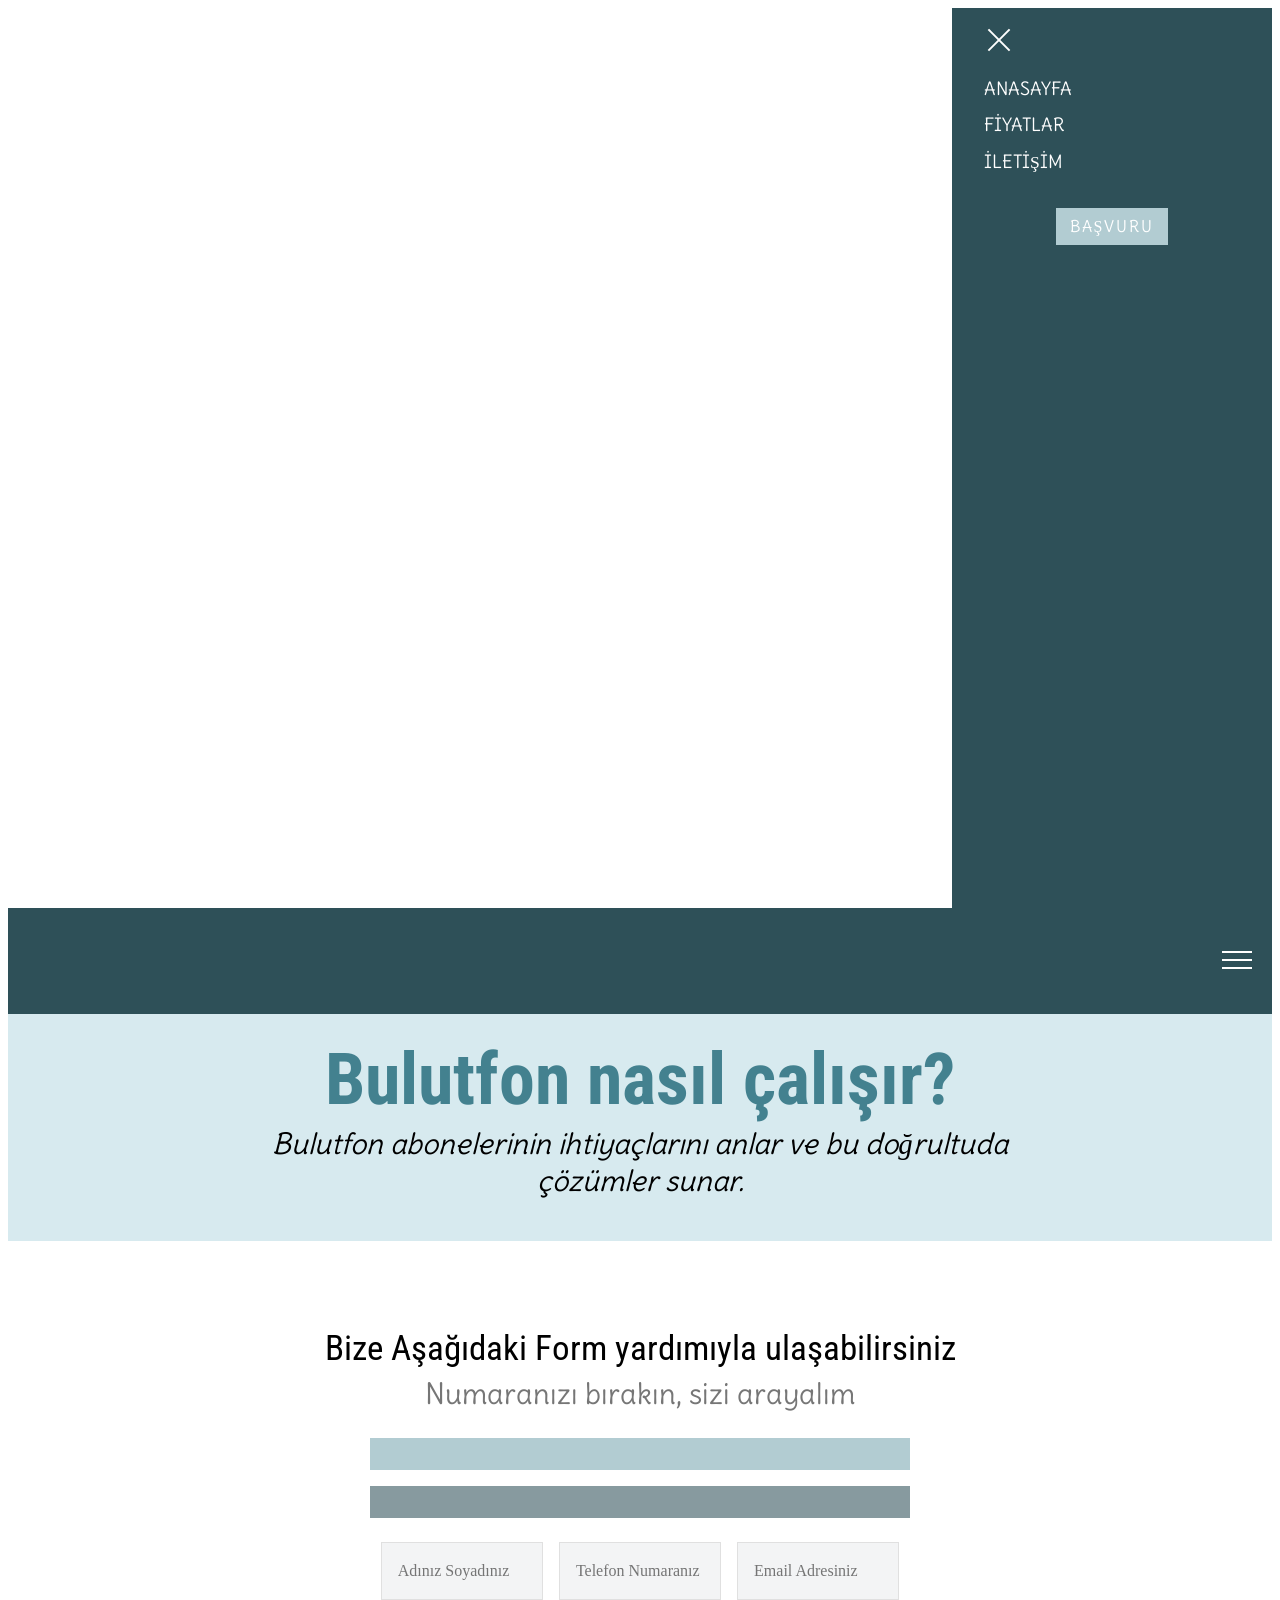
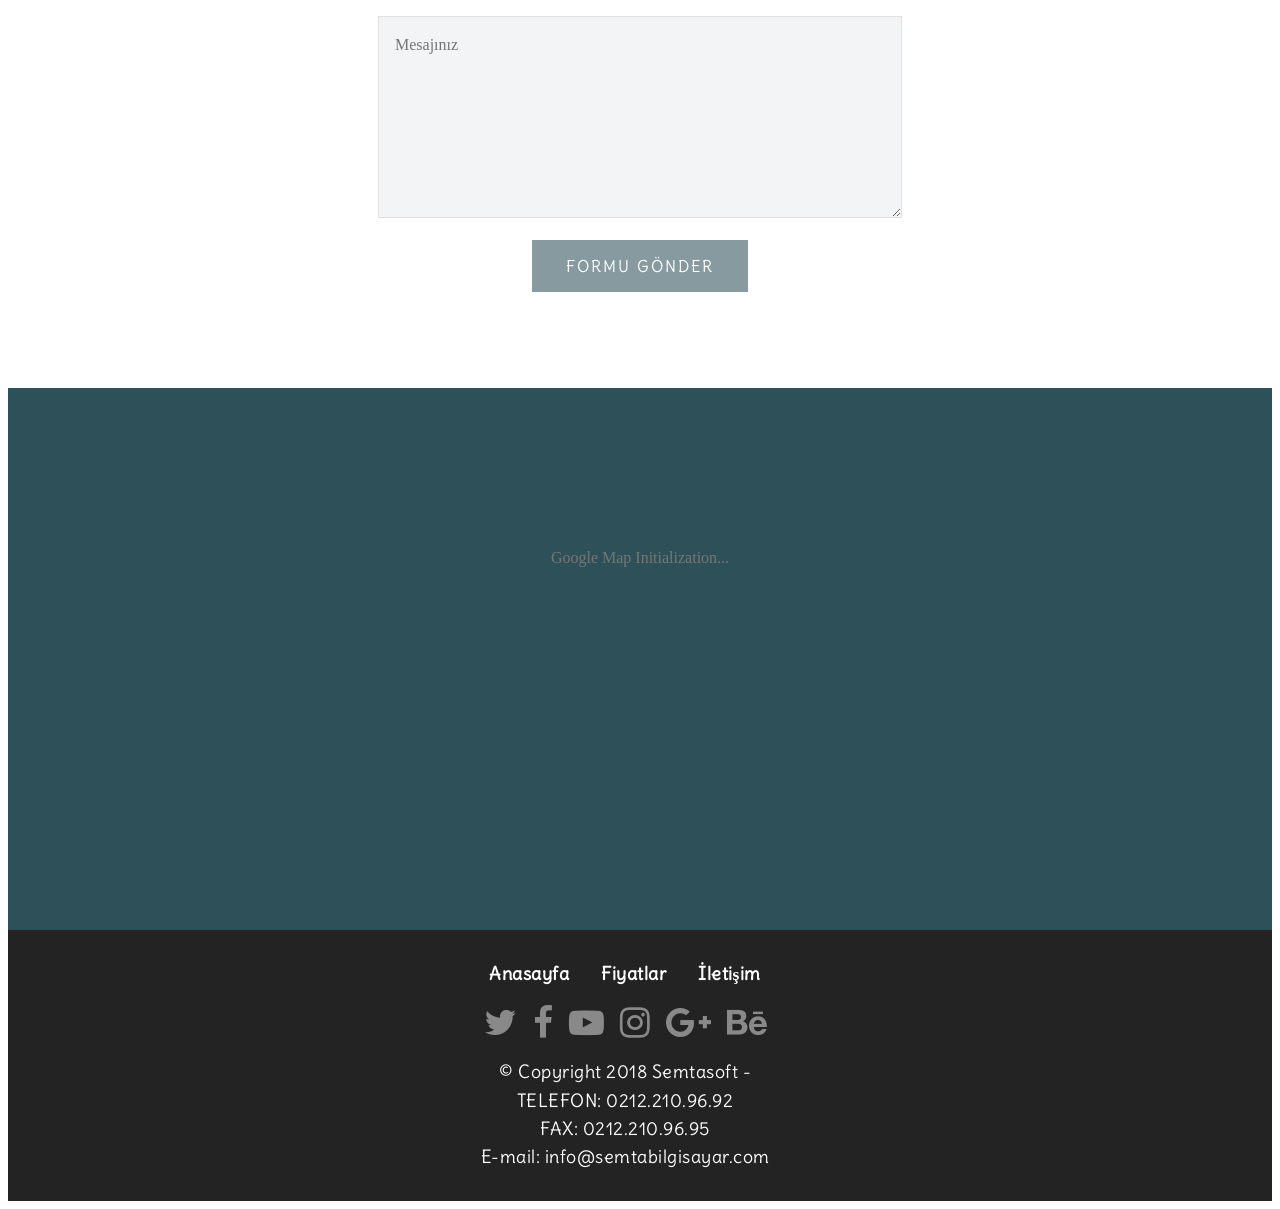
<file: bulutfonbasvuru.html>
<!DOCTYPE html>
<html amp>
<head>
  <!-- Site made with Mobirise Website Builder v4.6.5, https://mobirise.com -->
  <meta charset="UTF-8">
  <meta http-equiv="X-UA-Compatible" content="IE=edge">
  <meta name="generator" content="Mobirise v4.6.5, mobirise.com">
  <meta name="viewport" content="width=device-width, initial-scale=1, minimum-scale=1">
  <link rel="shortcut icon" href="assets/images/semtalogo2018-beyazkirmizi-1-2487x1070.png" type="image/x-icon">
  <meta name="description" content="Bulutfon sanal santral">
  <title>Basvuru - Bulutfon Santral Kurulumu (Semta Bilgisayar)</title>
  <link rel="stylesheet" href="https://maxcdn.bootstrapcdn.com/font-awesome/4.7.0/css/font-awesome.min.css">
<link rel="canonical" href="bulutfonbasvuru.html">
 <style amp-boilerplate>body{-webkit-animation:-amp-start 8s steps(1,end) 0s 1 normal both;-moz-animation:-amp-start 8s steps(1,end) 0s 1 normal both;-ms-animation:-amp-start 8s steps(1,end) 0s 1 normal both;animation:-amp-start 8s steps(1,end) 0s 1 normal both}@-webkit-keyframes -amp-start{from{visibility:hidden}to{visibility:visible}}@-moz-keyframes -amp-start{from{visibility:hidden}to{visibility:visible}}@-ms-keyframes -amp-start{from{visibility:hidden}to{visibility:visible}}@-o-keyframes -amp-start{from{visibility:hidden}to{visibility:visible}}@keyframes -amp-start{from{visibility:hidden}to{visibility:visible}}</style>
<noscript><style amp-boilerplate>body{-webkit-animation:none;-moz-animation:none;-ms-animation:none;animation:none}</style></noscript>
<link href="https://fonts.googleapis.com/css?family=Roboto+Condensed:300,300i,400,400i,700,700i" rel="stylesheet">
 <link href="https://fonts.googleapis.com/css?family=Delius:400" rel="stylesheet">
 
 <style amp-custom> 
div,span,h1,h2,h3,h4,h5,h6,p,blockquote,a,ol,ul,li,figcaption,textarea,input{font: inherit;}section{background-color: #eeeeee;}section,.container,.container-fluid{position: relative;word-wrap: break-word;}a.mbr-iconfont:hover{text-decoration: none;}.article .lead p,.article .lead ul,.article .lead ol,.article .lead pre,.article .lead blockquote{margin-bottom: 0;}a{font-style: normal;font-weight: 400;cursor: pointer;}a,a:hover{text-decoration: none;}figure{margin-bottom: 0;}h1,h2,h3,h4,h5,h6,.h1,.h2,.h3,.h4,.h5,.h6,.display-1,.display-2,.display-3,.display-4{line-height: 1;word-break: break-word;word-wrap: break-word;}b,strong{font-weight: bold;}blockquote{padding: 10px 0 10px 20px;position: relative;border-left: 2px solid;border-color: #ff3366;}input:-webkit-autofill,input:-webkit-autofill:hover,input:-webkit-autofill:focus,input:-webkit-autofill:active{transition-delay: 9999s;transition-property: background-color,color;}textarea[type="hidden"]{display: none;}body{position: relative;}section{background-position: 50% 50%;background-repeat: no-repeat;background-size: cover;}section .mbr-background-video,section .mbr-background-video-preview{position: absolute;bottom: 0;left: 0;right: 0;top: 0;}.row{display: -webkit-box;display: -webkit-flex;display: -ms-flexbox;display: flex;-webkit-flex-wrap: wrap;-ms-flex-wrap: wrap;flex-wrap: wrap;margin-right: -15px;margin-left: -15px;}@media (min-width: 576px){.row{margin-right: -15px;margin-left: -15px;}}@media (min-width: 768px){.row{margin-right: -15px;margin-left: -15px;}}@media (min-width: 992px){.row{margin-right: -15px;margin-left: -15px;}}@media (min-width: 1200px){.row{margin-right: -15px;margin-left: -15px;}}.hidden{visibility: hidden;}.mbr-z-index20{z-index: 20;}.mbr-white{color: #ffffff;}.mbr-black{color: #000000;}.mbr-bg-white{background-color: #ffffff;}.mbr-bg-black{background-color: #000000;}.align-left{text-align: left;}.align-center{text-align: center;}.align-right{text-align: right;}@media (max-width: 767px){.align-left,.align-center,.align-right,.mbr-section-btn,.mbr-section-title{text-align: center;}}.mbr-light{font-weight: 300;}.mbr-regular{font-weight: 400;}.mbr-semibold{font-weight: 500;}.mbr-bold{font-weight: 700;}.mbr-figure img,.mbr-figure iframe{display: block;width: 100%;}.card{background-color: transparent;border: none;}.card-img{text-align: center;flex-shrink: 0;}.media{max-width: 100%;margin: 0 auto;}.mbr-figure{-ms-flex-item-align: center;-ms-grid-row-align: center;-webkit-align-self: center;align-self: center;}.media-container > div{max-width: 100%;}.mbr-figure img,.card-img img{width: 100%;}@media (max-width: 991px){.media-size-item{width: auto;}.media{width: auto;}.mbr-figure{width: 100%;}}.mbr-section-btn{margin-left: -.25rem;margin-right: -.25rem;font-size: 0;}nav .mbr-section-btn{margin-left: 0rem;margin-right: 0rem;}.btn .mbr-iconfont,.btn.btn-sm .mbr-iconfont{cursor: pointer;margin-right: 0.5rem;}.btn.btn-md .mbr-iconfont,.btn.btn-md .mbr-iconfont{margin-right: 0.8rem;}[type="submit"]{-webkit-appearance: none;}.mbr-fullscreen .mbr-overlay{min-height: 100vh;}.mbr-fullscreen{display: flex;display: -webkit-flex;display: -moz-flex;display: -ms-flex;display: -o-flex;align-items: center;-webkit-align-items: center;min-height: 100vh;box-sizing: border-box;padding-top: 3rem;padding-bottom: 3rem;}amp-img img{max-height: 100%;max-width: 100%;}img.mbr-temp{width: 100%;}.super-hide{display: none;}.is-builder .nodisplay + img[async],.is-builder .nodisplay + img[decoding="async"],.is-builder amp-img > a + img[async],.is-builder amp-img > a + img[decoding="async"]{display: none;}html:not(.is-builder) amp-img > a{position: absolute;top: 0;bottom: 0;left: 0;right: 0;z-index: 1;}.is-builder .temp-amp-sizer{position: absolute;}.is-builder amp-youtube .temp-amp-sizer,.is-builder amp-vimeo .temp-amp-sizer{position: static;}
*{box-sizing: border-box;}body{font-family: Source Sans Pro;font-style: normal;line-height: 1.5;}.mbr-section-title{font-style: normal;line-height: 1.2;}.mbr-section-subtitle{line-height: 1.3;}.mbr-text{font-style: normal;line-height: 1.6;}.display-1{font-family: 'Roboto Condensed',sans-serif;font-size: 4.5rem;}.display-2{font-family: 'Roboto Condensed',sans-serif;font-size: 2.2rem;}.display-4{font-family: 'Delius',handwriting;font-size: 1rem;}.display-5{font-family: 'Delius',handwriting;font-size: 1.8rem;}.display-7{font-family: 'Delius',handwriting;font-size: 1.1rem;}@media (max-width: 768px){.display-1{font-size: 3.6rem;font-size: calc( 2.225rem + (4.5 - 2.225) * ((100vw - 20rem) / (48 - 20)));line-height: calc( 1.4 * (2.225rem + (4.5 - 2.225) * ((100vw - 20rem) / (48 - 20))));}.display-2{font-size: 1.76rem;font-size: calc( 1.42rem + (2.2 - 1.42) * ((100vw - 20rem) / (48 - 20)));line-height: calc( 1.4 * (1.42rem + (2.2 - 1.42) * ((100vw - 20rem) / (48 - 20))));}.display-4{font-size: 0.8rem;font-size: calc( 1rem + (1 - 1) * ((100vw - 20rem) / (48 - 20)));line-height: calc( 1.4 * (1rem + (1 - 1) * ((100vw - 20rem) / (48 - 20))));}.display-5{font-size: 1.44rem;font-size: calc( 1.28rem + (1.8 - 1.28) * ((100vw - 20rem) / (48 - 20)));line-height: calc( 1.4 * (1.28rem + (1.8 - 1.28) * ((100vw - 20rem) / (48 - 20))));}}.btn{font-weight: 400;border-width: 2px;border-style: solid;font-style: normal;letter-spacing: 2px;margin: .4rem .8rem;white-space: normal;transition-property: background-color,color,border-color,box-shadow;transition-duration: .3s,.3s,.3s,2s;transition-timing-function: ease-in-out;padding: 1rem 2rem;border-radius: 0px;display: inline-flex;align-items: center;justify-content: center;word-break: break-word;}.btn-sm{border: 1px solid;font-weight: 400;letter-spacing: 2px;-webkit-transition: all 0.3s ease-in-out;-moz-transition: all 0.3s ease-in-out;transition: all 0.3s ease-in-out;padding: 0.6rem 0.8rem;border-radius: 0px;}.btn-md{font-weight: 600;letter-spacing: 2px;margin: .4rem .8rem;-webkit-transition: all 0.3s ease-in-out;-moz-transition: all 0.3s ease-in-out;transition: all 0.3s ease-in-out;padding: 1rem 2rem;border-radius: 0px;}.bg-primary{background-color: #dd4f39;}.bg-success{background-color: #b2ccd2;}.bg-info{background-color: #75818d;}.bg-warning{background-color: #767676;}.bg-danger{background-color: #879a9f;}.btn-primary,.btn-primary:active,.btn-primary.active{background-color: #dd4f39;border-color: #dd4f39;color: #ffffff;}.btn-primary:hover,.btn-primary:focus,.btn-primary.focus{color: #ffffff;background-color: #ac311e;border-color: #ac311e;}.btn-primary.disabled,.btn-primary:disabled{color: #ffffff;background-color: #ac311e;border-color: #ac311e;}.btn-secondary,.btn-secondary:active,.btn-secondary.active{background-color: #ffde00;border-color: #ffde00;color: #000000;}.btn-secondary:hover,.btn-secondary:focus,.btn-secondary.focus{color: #000000;background-color: #b39b00;border-color: #b39b00;}.btn-secondary.disabled,.btn-secondary:disabled{color: #000000;background-color: #b39b00;border-color: #b39b00;}.btn-info,.btn-info:active,.btn-info.active{background-color: #75818d;border-color: #75818d;color: #ffffff;}.btn-info:hover,.btn-info:focus,.btn-info.focus{color: #ffffff;background-color: #525b63;border-color: #525b63;}.btn-info.disabled,.btn-info:disabled{color: #ffffff;background-color: #525b63;border-color: #525b63;}.btn-success,.btn-success:active,.btn-success.active{background-color: #b2ccd2;border-color: #b2ccd2;color: #ffffff;}.btn-success:hover,.btn-success:focus,.btn-success.focus{color: #ffffff;background-color: #82acb6;border-color: #82acb6;}.btn-success.disabled,.btn-success:disabled{color: #ffffff;background-color: #82acb6;border-color: #82acb6;}.btn-warning,.btn-warning:active,.btn-warning.active{background-color: #767676;border-color: #767676;color: #ffffff;}.btn-warning:hover,.btn-warning:focus,.btn-warning.focus{color: #ffffff;background-color: #505050;border-color: #505050;}.btn-warning.disabled,.btn-warning:disabled{color: #ffffff;background-color: #505050;border-color: #505050;}.btn-danger,.btn-danger:active,.btn-danger.active{background-color: #879a9f;border-color: #879a9f;color: #ffffff;}.btn-danger:hover,.btn-danger:focus,.btn-danger.focus{color: #ffffff;background-color: #617479;border-color: #617479;}.btn-danger.disabled,.btn-danger:disabled{color: #ffffff;background-color: #617479;border-color: #617479;}.btn-black,.btn-black:active,.btn-black.active{background-color: #333333;border-color: #333333;color: #ffffff;}.btn-black:hover,.btn-black:focus,.btn-black.focus{color: #ffffff;background-color: #0d0d0d;border-color: #0d0d0d;}.btn-black.disabled,.btn-black:disabled{color: #ffffff;background-color: #0d0d0d;border-color: #0d0d0d;}.btn-white,.btn-white:active,.btn-white.active{background-color: #ffffff;border-color: #ffffff;color: #808080;}.btn-white:hover,.btn-white:focus,.btn-white.focus{color: #808080;background-color: #d9d9d9;border-color: #d9d9d9;}.btn-white.disabled,.btn-white:disabled{color: #808080;background-color: #d9d9d9;border-color: #d9d9d9;}.btn-white,.btn-white:active,.btn-white.active{color: #333333;}.btn-white:hover,.btn-white:focus,.btn-white.focus{color: #333333;}.btn-white.disabled,.btn-white:disabled{color: #333333;}.btn-primary-outline,.btn-primary-outline:active,.btn-primary-outline.active{background: none;border-color: #962a1a;color: #962a1a;}.btn-primary-outline:hover,.btn-primary-outline:focus,.btn-primary-outline.focus{color: #ffffff;background-color: #dd4f39;border-color: #dd4f39;}.btn-primary-outline.disabled,.btn-primary-outline:disabled{color: #ffffff;background-color: #dd4f39;border-color: #dd4f39;}.btn-secondary-outline,.btn-secondary-outline:active,.btn-secondary-outline.active{background: none;border-color: #998500;color: #998500;}.btn-secondary-outline:hover,.btn-secondary-outline:focus,.btn-secondary-outline.focus{color: #000000;background-color: #ffde00;border-color: #ffde00;}.btn-secondary-outline.disabled,.btn-secondary-outline:disabled{color: #000000;background-color: #ffde00;border-color: #ffde00;}.btn-info-outline,.btn-info-outline:active,.btn-info-outline.active{background: none;border-color: #474e55;color: #474e55;}.btn-info-outline:hover,.btn-info-outline:focus,.btn-info-outline.focus{color: #ffffff;background-color: #75818d;border-color: #75818d;}.btn-info-outline.disabled,.btn-info-outline:disabled{color: #ffffff;background-color: #75818d;border-color: #75818d;}.btn-success-outline,.btn-success-outline:active,.btn-success-outline.active{background: none;border-color: #72a1ac;color: #72a1ac;}.btn-success-outline:hover,.btn-success-outline:focus,.btn-success-outline.focus{color: #ffffff;background-color: #b2ccd2;border-color: #b2ccd2;}.btn-success-outline.disabled,.btn-success-outline:disabled{color: #ffffff;background-color: #b2ccd2;border-color: #b2ccd2;}.btn-warning-outline,.btn-warning-outline:active,.btn-warning-outline.active{background: none;border-color: #434343;color: #434343;}.btn-warning-outline:hover,.btn-warning-outline:focus,.btn-warning-outline.focus{color: #ffffff;background-color: #767676;border-color: #767676;}.btn-warning-outline.disabled,.btn-warning-outline:disabled{color: #ffffff;background-color: #767676;border-color: #767676;}.btn-danger-outline,.btn-danger-outline:active,.btn-danger-outline.active{background: none;border-color: #55666b;color: #55666b;}.btn-danger-outline:hover,.btn-danger-outline:focus,.btn-danger-outline.focus{color: #ffffff;background-color: #879a9f;border-color: #879a9f;}.btn-danger-outline.disabled,.btn-danger-outline:disabled{color: #ffffff;background-color: #879a9f;border-color: #879a9f;}.btn-black-outline,.btn-black-outline:active,.btn-black-outline.active{background: none;border-color: #000000;color: #000000;}.btn-black-outline:hover,.btn-black-outline:focus,.btn-black-outline.focus{color: #ffffff;background-color: #333333;border-color: #333333;}.btn-black-outline.disabled,.btn-black-outline:disabled{color: #ffffff;background-color: #333333;border-color: #333333;}.btn-white-outline,.btn-white-outline:active,.btn-white-outline.active{background: none;border-color: #ffffff;color: #ffffff;}.btn-white-outline:hover,.btn-white-outline:focus,.btn-white-outline.focus{color: #333333;background-color: #ffffff;border-color: #ffffff;}.text-primary{color: #dd4f39;}.text-secondary{color: #ffde00;}.text-success{color: #b2ccd2;}.text-info{color: #75818d;}.text-warning{color: #767676;}.text-danger{color: #879a9f;}.text-white{color: #ffffff;}.text-black{color: #000000;}a.text-primary:hover,a.text-primary:focus{color: #962a1a;}a.text-secondary:hover,a.text-secondary:focus{color: #998500;}a.text-success:hover,a.text-success:focus{color: #72a1ac;}a.text-info:hover,a.text-info:focus{color: #474e55;}a.text-warning:hover,a.text-warning:focus{color: #434343;}a.text-danger:hover,a.text-danger:focus{color: #55666b;}a.text-white:hover,a.text-white:focus{color: #b3b3b3;}a.text-black:hover,a.text-black:focus{color: #4d4d4d;}.alert-success{background-color: #b2ccd2;}.alert-info{background-color: #75818d;}.alert-warning{background-color: #767676;}.alert-danger{background-color: #879a9f;}.btn-form{border-radius: 0;}.btn-form:hover{cursor: pointer;}a,a:hover{color: #dd4f39;}.mbr-plan-header.bg-primary .mbr-plan-subtitle,.mbr-plan-header.bg-primary .mbr-plan-price-desc{color: #fbeae7;}.mbr-plan-header.bg-success .mbr-plan-subtitle,.mbr-plan-header.bg-success .mbr-plan-price-desc{color: #ffffff;}.mbr-plan-header.bg-info .mbr-plan-subtitle,.mbr-plan-header.bg-info .mbr-plan-price-desc{color: #bbc1c7;}.mbr-plan-header.bg-warning .mbr-plan-subtitle,.mbr-plan-header.bg-warning .mbr-plan-price-desc{color: #b6b6b6;}.mbr-plan-header.bg-danger .mbr-plan-subtitle,.mbr-plan-header.bg-danger .mbr-plan-price-desc{color: #ced6d8;}blockquote{padding: 10px 0 10px 20px;position: relative;border-color: #dd4f39;border-width: 3px;}ul,ol,pre,blockquote{margin-bottom: 0;margin-top: 0;}pre{background: #f4f4f4;padding: 10px 24px;white-space: pre-wrap;}.inactive{-webkit-user-select: none;-moz-user-select: none;-ms-user-select: none;user-select: none;pointer-events: none;-webkit-user-drag: none;user-drag: none;}html,body{height: auto;min-height: 100vh;}.popover-content ul.show{min-height: 155px;}#scrollToTop{display: none;}.mbr-container{max-width: 800px;padding: 0 10px;margin: 0 auto;position: relative;}h1,h2,h3{margin: auto;}h1,h3,p{padding: 10px 0;margin-bottom: 15px;}p,li,blockquote{color: #15181b;letter-spacing: 0.5px;line-height: 1.7;}.container{padding-right: 15px;padding-left: 15px;width: 100%;margin-right: auto;margin-left: auto;}@media (max-width: 767px){.container{max-width: 540px;}}@media (min-width: 768px){.container{max-width: 720px;}}@media (min-width: 992px){.container{max-width: 960px;}}@media (min-width: 1200px){.container{max-width: 1140px;}}.mbr-row{display: -webkit-box;display: -webkit-flex;display: -ms-flexbox;display: flex;-webkit-flex-wrap: wrap;-ms-flex-wrap: wrap;flex-wrap: wrap;margin-right: -15px;margin-left: -15px;}.mbr-justify-content-center{justify-content: center;}@media (max-width: 767px){.mbr-col-sm-12{-ms-flex: 0 0 100%;flex: 0 0 100%;max-width: 100%;padding-right: 15px;padding-left: 15px;}.mbr-row{margin: 0;}}@media (min-width: 768px){.mbr-col-md-3{-ms-flex: 0 0 25%;flex: 0 0 25%;max-width: 25%;padding-right: 15px;padding-left: 15px;}.mbr-col-md-4{-ms-flex: 0 0 33.333333%;flex: 0 0 33.333333%;max-width: 33.333333%;padding-right: 15px;padding-left: 15px;}.mbr-col-md-5{-ms-flex: 0 0 41.666667%;flex: 0 0 41.666667%;max-width: 41.666667%;padding-right: 15px;padding-left: 15px;}.mbr-col-md-6{-ms-flex: 0 0 50%;flex: 0 0 50%;max-width: 50%;padding-right: 15px;padding-left: 15px;}.mbr-col-md-7{-ms-flex: 0 0 58.333333%;flex: 0 0 58.333333%;max-width: 58.333333%;padding-right: 15px;padding-left: 15px;}.mbr-col-md-8{-ms-flex: 0 0 66.666667%;flex: 0 0 66.666667%;max-width: 66.666667%;padding-left: 15px;padding-right: 15px;}.mbr-col-md-10{-ms-flex: 0 0 83.333333%;flex: 0 0 83.333333%;max-width: 83.333333%;padding-left: 15px;padding-right: 15px;}.mbr-col-md-12{-ms-flex: 0 0 100%;flex: 0 0 100%;max-width: 100%;padding-right: 15px;padding-left: 15px;}}@media (min-width: 992px){.mbr-col-lg-2{-ms-flex: 0 0 16.666667%;flex: 0 0 16.666667%;max-width: 16.666667%;padding-right: 15px;padding-left: 15px;}.mbr-col-lg-3{-ms-flex: 0 0 25%;flex: 0 0 25%;max-width: 25%;padding-right: 15px;padding-left: 15px;}.mbr-col-lg-4{-ms-flex: 0 0 33.33%;flex: 0 0 33.33%;max-width: 33.33%;padding-right: 15px;padding-left: 15px;}.mbr-col-lg-5{-ms-flex: 0 0 41.666%;flex: 0 0 41.666%;max-width: 41.666%;padding-right: 15px;padding-left: 15px;}.mbr-col-lg-6{-ms-flex: 0 0 50%;flex: 0 0 50%;max-width: 50%;padding-right: 15px;padding-left: 15px;}.mbr-col-lg-7{-ms-flex: 0 0 58.333333%;flex: 0 0 58.333333%;max-width: 58.333333%;padding-right: 15px;padding-left: 15px;}.mbr-col-lg-8{-ms-flex: 0 0 66.666667%;flex: 0 0 66.666667%;max-width: 66.666667%;padding-left: 15px;padding-right: 15px;}.mbr-col-lg-10{-ms-flex: 0 0 83.3333%;flex: 0 0 83.3333%;max-width: 83.3333%;padding-right: 15px;padding-left: 15px;}.mbr-col-lg-12{-ms-flex: 0 0 100%;flex: 0 0 100%;max-width: 100%;padding-right: 15px;padding-left: 15px;}}@media (min-width: 1201px){.mbr-col-xl-7{-ms-flex: 0 0 58.333333%;flex: 0 0 58.333333%;max-width: 58.333333%;padding-right: 15px;padding-left: 15px;}.mbr-col-xl-8{-ms-flex: 0 0 66.666667%;flex: 0 0 66.666667%;max-width: 66.666667%;padding-left: 15px;padding-right: 15px;}.mbr-col-xl-5{-ms-flex: 0 0 41.666667%;flex: 0 0 41.666667%;max-width: 41.666667%;}}section.sidebar-open:before{content: '';position: fixed;top: 0;bottom: 0;right: 0;left: 0;background-color: rgba(0,0,0,0.2);z-index: 1040;}p{margin-top: 0;}form input,form textarea{padding: 1rem;border: 1px solid #e0e0e0;background: #f3f4f5;}form .fieldset{display: flex;justify-content: center;flex-wrap: wrap;align-items: center;}div[submit-success]{background: #b2ccd2;padding: 1rem;margin-bottom: 1rem;}div[submit-error]{background: #879a9f;padding: 1rem;margin-bottom: 1rem;}.cid-qLIQ7BV3vN amp-sidebar{min-width: 260px;z-index: 1050;background-color: #2e5058;}.cid-qLIQ7BV3vN amp-sidebar.open:after{content: '';position: absolute;top: 0;left: 0;bottom: 0;right: 0;background-color: red;}.cid-qLIQ7BV3vN .open{transform: translateX(0%);display: block;}.cid-qLIQ7BV3vN .builder-sidebar{background-color: #2e5058;position: relative;height: 100vh;z-index: 1030;padding: 1rem 2rem;max-width: 20rem;}.cid-qLIQ7BV3vN .headerbar{display: flex;flex-direction: column;justify-content: center;padding: .5rem 1rem;min-height: 70px;align-items: center;background: #2e5058;}.cid-qLIQ7BV3vN .headerbar.sticky-nav{position: fixed;z-index: 1000;width: 100%;}.cid-qLIQ7BV3vN button.sticky-but{position: fixed;}.cid-qLIQ7BV3vN .brand{display: flex;align-items: center;align-self: flex-start;padding-right: 30px;}.cid-qLIQ7BV3vN .brand p{margin: 0;padding: 0;}.cid-qLIQ7BV3vN .brand-name{color: #ffffff;}.cid-qLIQ7BV3vN .sidebar{padding: 1rem 0;margin: 0;}.cid-qLIQ7BV3vN .sidebar > li{list-style: none;display: flex;flex-direction: column;}.cid-qLIQ7BV3vN .sidebar a{display: block;text-decoration: none;margin-bottom: 10px;}.cid-qLIQ7BV3vN .close-sidebar{width: 30px;height: 30px;position: relative;cursor: pointer;background-color: transparent;border: none;}.cid-qLIQ7BV3vN .close-sidebar:focus{outline: 2px auto #dd4f39;}.cid-qLIQ7BV3vN .close-sidebar span{position: absolute;left: 0;width: 30px;height: 2px;border-right: 5px;background-color: #ffffff;}.cid-qLIQ7BV3vN .close-sidebar span:nth-child(1){transform: rotate(45deg);}.cid-qLIQ7BV3vN .close-sidebar span:nth-child(2){transform: rotate(-45deg);}@media (min-width: 992px){.cid-qLIQ7BV3vN .brand-name{min-width: 8rem;}.cid-qLIQ7BV3vN .builder-sidebar{margin-left: auto;}.cid-qLIQ7BV3vN .builder-sidebar .sidebar li{flex-direction: row;flex-wrap: wrap;}.cid-qLIQ7BV3vN .builder-sidebar .sidebar li a{padding: .5rem;margin: 0;}.cid-qLIQ7BV3vN .builder-overlay{display: none;}}.cid-qLIQ7BV3vN .hamburger{position: absolute;top: 25px;right: 20px;margin-left: auto;width: 30px;height: 20px;background: none;border: none;cursor: pointer;z-index: 1000;}@media (min-width: 768px){.cid-qLIQ7BV3vN .hamburger{top: calc(0.5rem + 90 * 0.5px - 10px);}}.cid-qLIQ7BV3vN .hamburger:focus{outline: none;}.cid-qLIQ7BV3vN .hamburger span{position: absolute;right: 0;width: 30px;height: 2px;border-right: 5px;background-color: #ffffff;}.cid-qLIQ7BV3vN .hamburger span:nth-child(1){top: 0;transition: all .2s;}.cid-qLIQ7BV3vN .hamburger span:nth-child(2){top: 8px;transition: all .15s;}.cid-qLIQ7BV3vN .hamburger span:nth-child(3){top: 8px;transition: all .15s;}.cid-qLIQ7BV3vN .hamburger span:nth-child(4){top: 16px;transition: all .2s;}.cid-qLIQ7BV3vN amp-img{height: 90px;width: 220px;margin-right: 1rem;display: flex;align-items: center;}@media (max-width: 768px){.cid-qLIQ7BV3vN amp-img{max-height: 55px;max-width: 55px;}}.cid-qLIQ7GiOkR{padding-top: 30px;padding-bottom: 15px;background-color: #d7eaef;}.cid-qLIQ7GiOkR .mbr-section-title{padding-bottom: 1rem;}.cid-qLIQ7GiOkR .mbr-section-button{padding-top: 1.5rem;}.cid-qLIQ7GiOkR H2{color: #43818f;}.cid-qLITKzL5XF{padding-top: 90px;padding-bottom: 90px;background-color: #ffffff;}.cid-qLITKzL5XF .mbr-section-subtitle{color: #767676;}.cid-qLITKzL5XF .area{width: 100%;}.cid-qLITKzL5XF label.input-label{display: flex;flex-direction: column;max-width: 33%;padding: .5rem;margin: 0;}.cid-qLITKzL5XF label.area{padding: .5rem;}.cid-qLITKzL5XF textarea{width: 100%;max-width: 100%;}@media (max-width: 992px){.cid-qLITKzL5XF label.input-label{max-width: 100%;}}.cid-qLIQ7HUJ0t{padding-top: 60px;padding-bottom: 60px;background-color: #2e5058;}.cid-qLIQ7HUJ0t .google-map{height: 25rem;position: relative;width: 100%;}.cid-qLIQ7HUJ0t .google-map iframe{height: 100%;width: 100%;}.cid-qLIQ7HUJ0t .google-map [data-state-details]{color: #6b6763;font-family: Montserrat;height: 1.5em;margin-top: -0.75em;padding-left: 1.25rem;padding-right: 1.25rem;position: absolute;text-align: center;top: 50%;width: 100%;}.cid-qLIQ7HUJ0t .google-map[data-state]{background: #e9e5dc;}.cid-qLIQ7HUJ0t .google-map[data-state="loading"] [data-state-details]{display: none;}.cid-qLIQ7HUJ0t .map-placeholder{display: none;}.cid-qLIQ7HUJ0t h4{padding-top: 5rem;color: #767676;text-align: center;}.cid-qLIQ7HUJ0t .mbr-section-title{padding-bottom: 3rem;}.cid-qLIQ7JCgHC{padding-top: 30px;padding-bottom: 30px;background-color: #232323;}.cid-qLIQ7JCgHC .row-links{width: 100%;justify-content: center;}.cid-qLIQ7JCgHC .social-row{width: 100%;justify-content: center;}.cid-qLIQ7JCgHC .foot-menu{list-style: none;display: flex;justify-content: center;flex-wrap: wrap;padding: 0;margin-bottom: 0;}.cid-qLIQ7JCgHC .foot-menu li{padding: 0 1rem 1rem 1rem;}.cid-qLIQ7JCgHC .foot-menu li p{margin: 0;}.cid-qLIQ7JCgHC .social-list{padding-left: 0;padding-bottom: 1rem;margin-bottom: 0;list-style: none;display: flex;flex-wrap: wrap;justify-content: flex-end;-webkit-justify-content: flex-end;}.cid-qLIQ7JCgHC .social-list .soc-item{margin: 0 .5rem;}.cid-qLIQ7JCgHC .social-list a{margin: 0;opacity: .5;-webkit-transition: .2s linear;transition: .2s linear;}.cid-qLIQ7JCgHC .social-list a:hover{opacity: 1;}.cid-qLIQ7JCgHC .social-list a .mbr-iconfont{font-size: 35px;color: #efefef;}@media (max-width: 767px){.cid-qLIQ7JCgHC .social-list{justify-content: center;-webkit-justify-content: center;}}.cid-qLIQ7JCgHC .row-copiright{word-break: break-word;width: 100%;}.cid-qLIQ7JCgHC .row-copiright p{width: 100%;padding: 0;margin: 0;}.cid-qLIQ7JCgHC foot-menu-item{color: #bbbbbb;}</style>
 
  <script async  src="https://cdn.ampproject.org/v0.js"></script>
  <script async custom-element="amp-analytics" src="https://cdn.ampproject.org/v0/amp-analytics-0.1.js"></script>
  <script async custom-element="amp-sidebar" src="https://cdn.ampproject.org/v0/amp-sidebar-0.1.js"></script>
  <script async custom-element="amp-form" src="https://cdn.ampproject.org/v0/amp-form-0.1.js"></script>
  <script async custom-template="amp-mustache" src="https://cdn.ampproject.org/v0/amp-mustache-0.1.js"></script>
  <script async custom-element="amp-iframe" src="https://cdn.ampproject.org/v0/amp-iframe-0.1.js"></script>
  
  
</head>
<body><amp-sidebar id="sidebar" class="cid-qLIQ7BV3vN" layout="nodisplay" side="right">
        <div class="builder-sidebar" id="builder-sidebar">
            <button on="tap:sidebar.close" class="close-sidebar">
                <span></span>
                <span></span>
            </button>

            <div class="sidebar mbr-white" data-app-modern-menu="true"><a class="text-white display-7" href="index.html#header5-1">ANASAYFA</a>
              <a class="text-white display-7" href="index.html#features9-o">FİYATLAR</a>
              <a class="text-white display-7" href="index.html#footer4-9">İLETİŞİM</a></div>
            
            <div class="navbar-buttons mbr-section-btn align-center"><a class="btn btn-sm btn-success display-4" href="bulutfonbasvuru.html">BAŞVURU</a></div>
        </div>
    </amp-sidebar>
  <section class="menu cid-qLIQ7BV3vN" id="menu1-d">
    
    <nav class="headerbar">
      <div class="brand">
          <span class="brand-logo">
              <amp-img src="assets/images/semtalogo2018-beyazkirmizi-1-2487x1070.png" layout="responsive" width="206.73448626653104" height="90" alt="Semtabiligsayar">
                  
              </amp-img>
          </span>
          
      </div>
    </nav>
    
    <button on="tap:sidebar.toggle" class="ampstart-btn hamburger">
        <span></span>
        <span></span>
        <span></span>
        <span></span>
    </button>
</section>

<section class="mbr-section content1 cid-qLIQ7GiOkR" id="content1-i">

    

    <div class="mbr-container">
        <h2 class="align-center mbr-fonts-style mbr-bold display-1">
            Bulutfon nasıl çalışır?</h2>
        <h3 class="mbr-section-subtitle align-center mbr-light mbr-fonts-style display-5"><em>Bulutfon abonelerinin ihtiyaçlarını anlar ve bu doğrultuda çözümler sunar.</em></h3>
        
    </div>
</section>

<section class="form2 cid-qLITKzL5XF" id="form2-n">

    

    <div class="container">
        <h2 class="align-center mbr-fonts-style display-2">Bize Aşağıdaki Form yardımıyla ulaşabilirsiniz</h2>
        <h3 class="mbr-section-subtitle align-center mbr-light mbr-fonts-style display-5">
            Numaranızı bırakın, sizi arayalım</h3>

        <div class="mbr-row mbr-justify-content-center">
            <div class="mbr-col-lg-6  mbr-col-md-10 " data-form-type="formoid">
                <form class="mbr-form" method="post" target="_top" action-xhr="https://formoid.net/api/amp-form/push" data-form-title="Mobirise Form"><input type="hidden" name="email" data-form-email="true" value="e5p8f0KYY3WPhv2btLqkiBrQJipU0eroCk641WUlWf2VGWhytVlsFCyBZuDi0sD0Cc3Zm1FQXjVJeNShfBr6p6kTWKyQWC9lDJFc+f7lFkIrplqmrMJCQ14o/0OOOICk">
                    <div submit-success="">
                        <template data-form-alert="" type="amp-mustache">Teşekkürler!</template>
                    </div>
                    <div submit-error="">
                        <template data-form-alert="" type="amp-mustache">Teşekkürler!</template>
                    </div>
                    <div class="fieldset">
                        <label class="input-label">
                            <input type="hidden" name="form[data][1][0]" value="Name" id="form[data][1][0]-form2-n" data-form-field="">
                            <input type="text" name="form[data][1][1]" data-form-field="Name" placeholder="Adınız Soyadınız" required="" id="form[data][1][1]-form2-n">
                        </label>
                        <label class="input-label">
                            <input type="hidden" name="form[data][2][0]" value="Phone" id="form[data][2][0]-form2-n" data-form-field="">
                            <input type="phone" name="form[data][2][1]" data-form-field="Phone" placeholder="Telefon Numaranız" required="" id="form[data][2][1]-form2-n">
                        </label>
                        <label class="input-label">
                            <input type="hidden" name="form[data][0][0]" value="Email" id="form[data][0][0]-form2-n" data-form-field="">
                            <input type="email" name="form[data][0][1]" data-form-field="Email" placeholder="Email Adresiniz" required="" id="form[data][0][1]-form2-n">
                        </label>
                        <label class="area">
                            <input type="hidden" name="form[data][3][0]" value="Message" id="form[data][3][0]-form2-n" data-form-field="">
                            <textarea name="form[data][3][1]" rows="7" data-form-field="Message" placeholder="Mesajınız" id="form[data][3][1]-form2-n"></textarea>
                        </label>
                        <span class="input-group-btn"><button type="submit" class="btn btn-form btn-danger display-4">FORMU GÖNDER</button></span>
                    </div>
                </form>
            </div>
        </div>
    </div>
</section>

<section class="map cid-qLIQ7HUJ0t" id="map2-k">

    
    <div class="container">
        <div class="mbr-row mbr-justify-content-center">
            <div class="map-title mbr-col-sm-12 mbr-col-md-12 align-center">
                
            </div>
            <div class="mbr-col-md-12 map-box">
                <div class="google-map"><amp-iframe src="https://www.google.com/maps/embed/v1/place?key=AIzaSyA0Dx_boXQiwvdz8sJHoYeZNVTdoWONYkU&amp;q=place_id:ChIJx_5AWDu3yhQR6MbQ2EFhQHg" height="400" layout="fixed-height" sandbox="allow-scripts allow-same-origin                                     allow-popups" frameborder="0">
                    <h4 placeholder="">Google Map Initialization...</h4>
                </amp-iframe></div>
                
            </div>
        </div>
    </div>
</section>

<section class="footer4 cid-qLIQ7JCgHC" id="footer4-l">

    

    <div class="container">
        <div class="mbr-row row-links">
                <ul class="foot-menu">
                    
                    
                    
                    
                <li class="foot-menu-item mbr-fonts-style display-7">
                        <a class="text-white mbr-bold" href="index.html#features13-3" target="_blank">Anasayfa</a>
                    </li><li class="foot-menu-item mbr-fonts-style display-7">
                        <a class="text-white mbr-bold" href="index.html#features9-a" target="_blank">Fiyatlar</a>
                    </li><li class="foot-menu-item mbr-fonts-style display-7">
                        <a class="text-white mbr-bold" href="index.html#footer4-9" target="_blank">İletişim</a>
                    </li></ul>
            </div>
            <div class="mbr-row social-row">
                <div class="social-list align-right">
                    
                    
                    
                    
                    
                    
                <div class="soc-item">
                        <a href="https://twitter.com/semtasoft" target="_blank">
                            <span class="fa fa-twitter mbr-iconfont"></span>
                        </a>
                    </div><div class="soc-item">
                        <a href="https://www.facebook.com/pages/semtasoftware" target="_blank">
                            <span class="fa fa-facebook-f mbr-iconfont"></span>
                        </a>
                    </div><div class="soc-item">
                        <a href="https://www.youtube.com/semtasoft" target="_blank">
                            <span class="fa fa-youtube-play mbr-iconfont"></span>
                        </a>
                    </div><div class="soc-item">
                        <a href="https://instagram.com/semtasoft" target="_blank">
                            <span class="fa fa-instagram mbr-iconfont"></span>
                        </a>
                    </div><div class="soc-item">
                        <a href="https://plus.google.com/semtasoft" target="_blank">
                            <span class="fa fa-google-plus mbr-iconfont"></span>
                        </a>
                    </div><div class="soc-item">
                        <a href="https://www.behance.net/semtasoft" target="_blank">
                            <span class="fa fa-behance mbr-iconfont"></span>
                        </a>
                    </div></div>
            </div>
            <div class="mbr-row row-copiright">
                <p class="mbr-text mbr-fonts-style mbr-white align-center display-7">
                    © Copyright 2018 Semtasoft - <br>TELEFON: 0212.210.96.92<br>FAX: 0212.210.96.95<br>E-mail: info@semtabilgisayar.com</p>
            </div>
    </div>
</section>


  
  
</body>
</html>
</file>
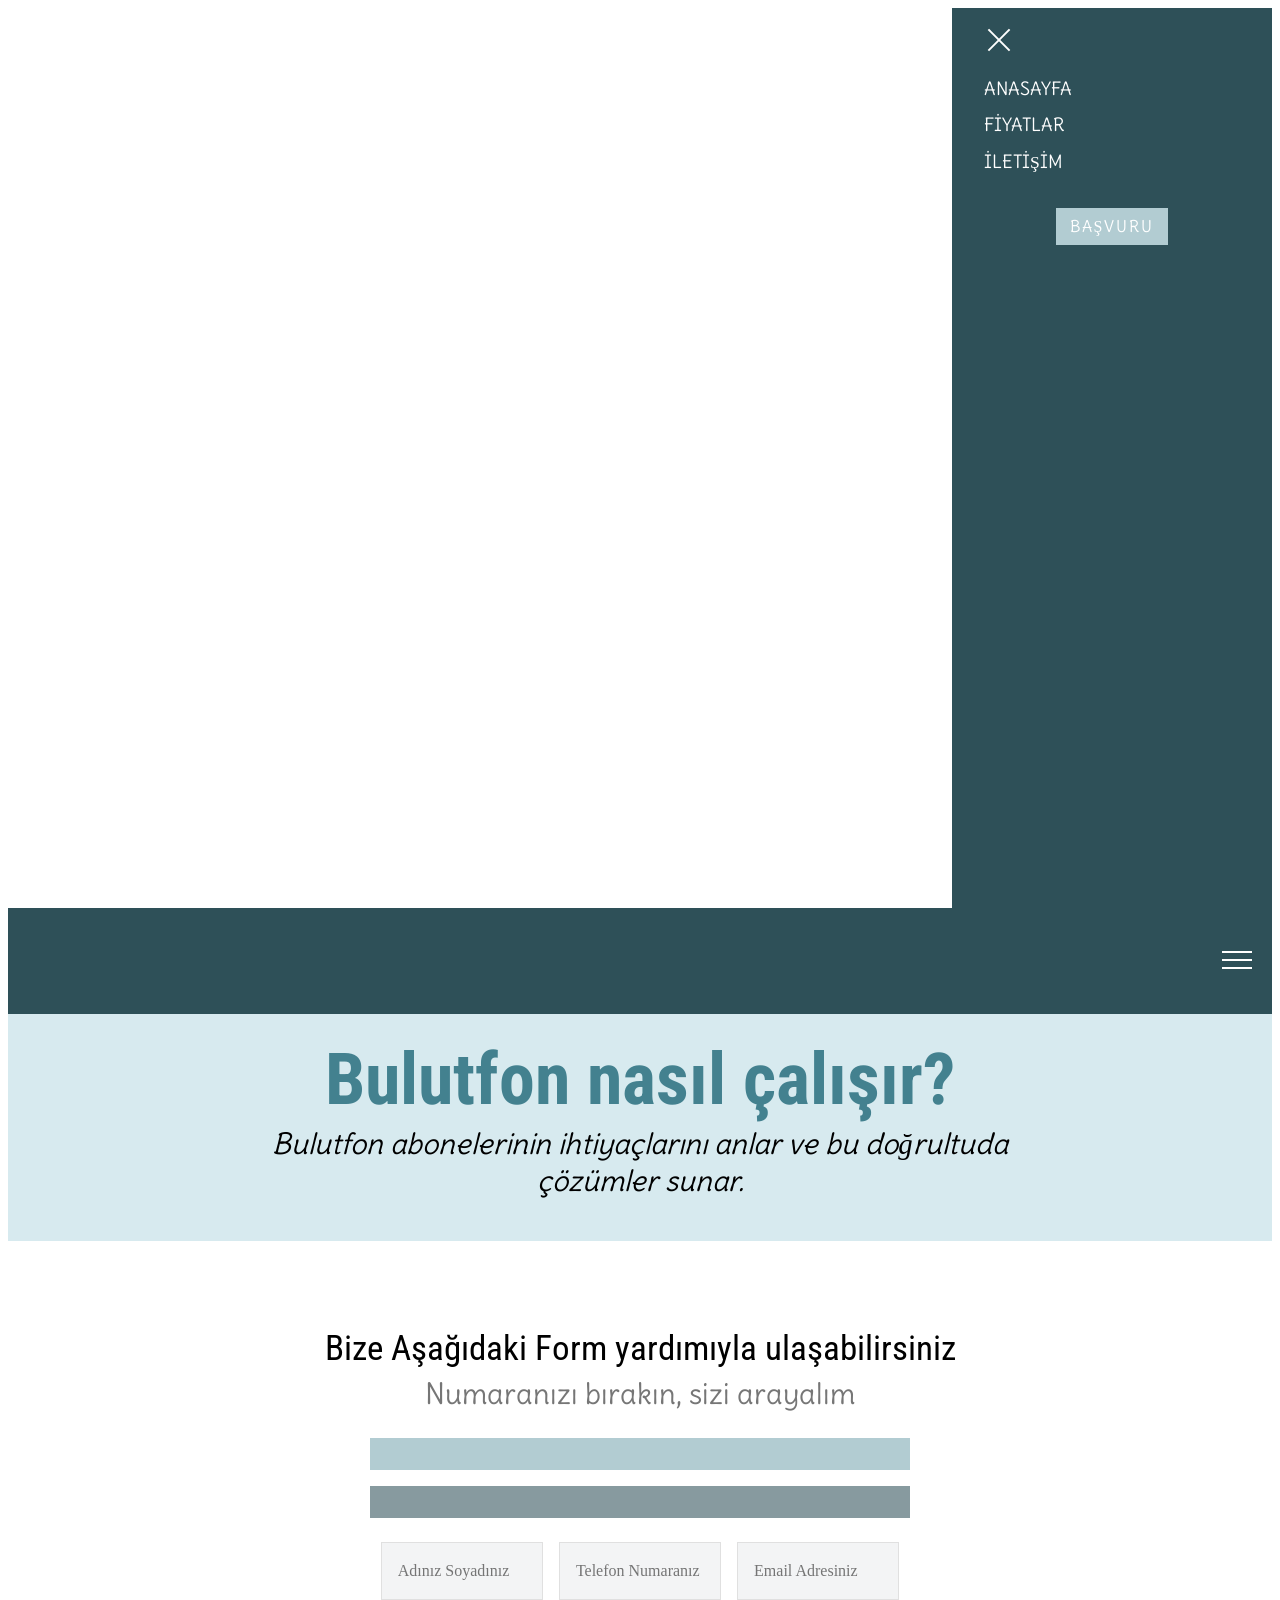
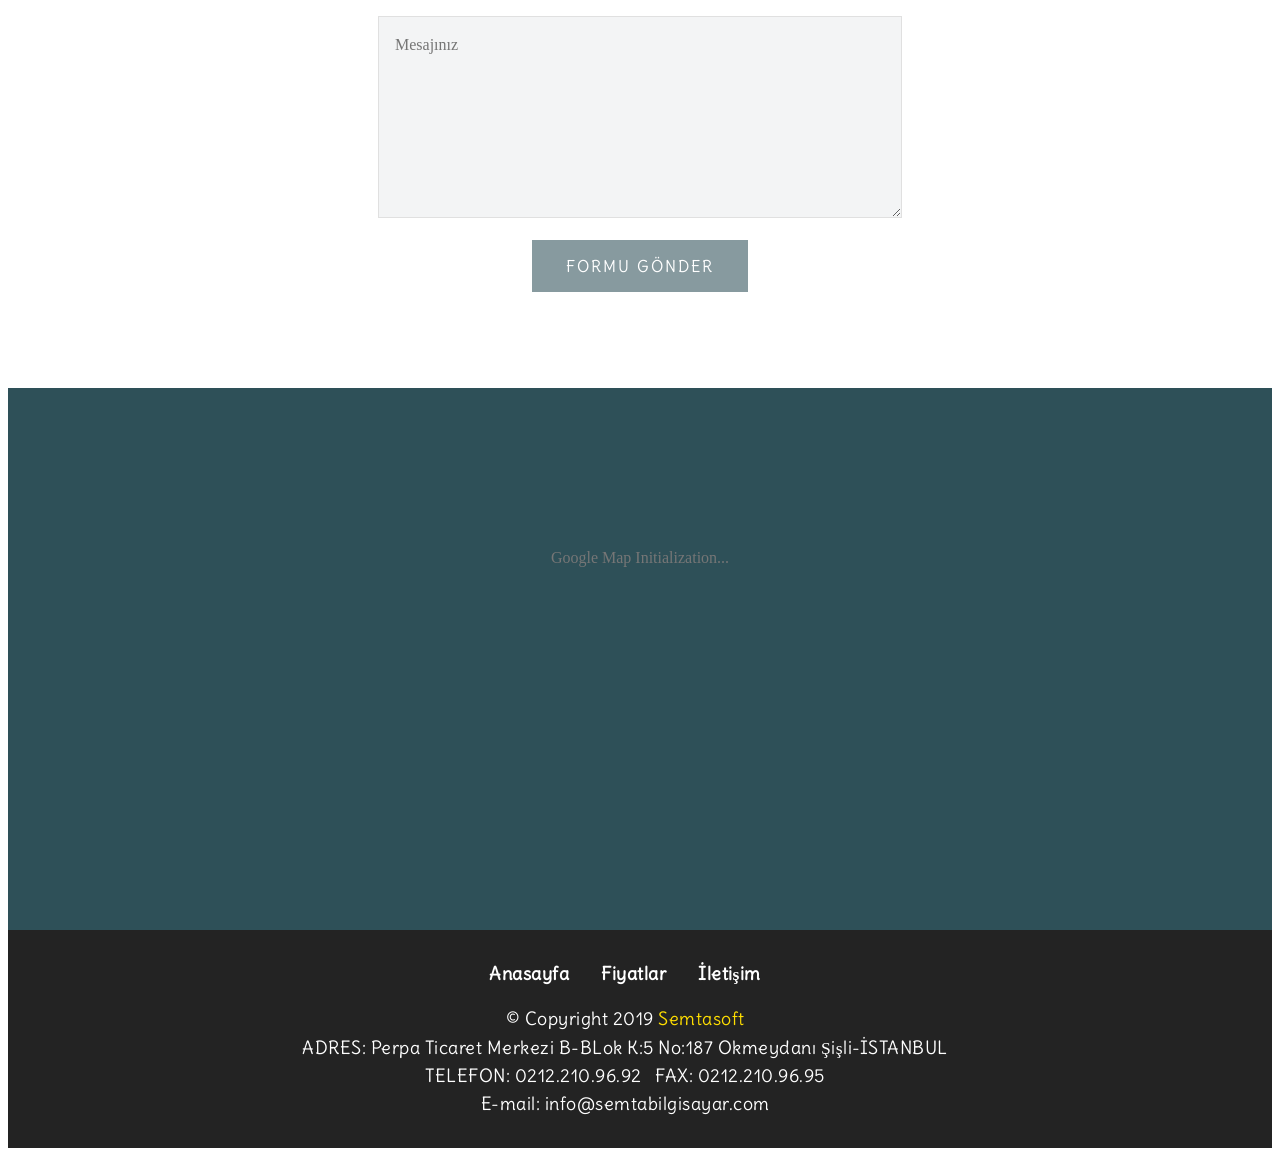
<file: bulutfonsemtabilgisayar.html>
<!DOCTYPE html>
<html amp >
<head>
  
  <meta charset="UTF-8">
  <meta http-equiv="X-UA-Compatible" content="IE=edge">
  
  <meta name="viewport" content="width=device-width, initial-scale=1, minimum-scale=1">
  <link rel="shortcut icon" href="assets/images/semtalogo2018-beyazkirmizi-1-2487x1070.png" type="image/x-icon">
  <meta name="description" content="Bulutfon Sanal Santral başvuru formu. Formumuzu doldurun size dönüş yapalım. ">
  
  <title>Basvuru - Bulutfon Santral Kurulumu (Semta Bilgisayar - Semtabilgisayar)</title>
  
<link rel="canonical" href="bulutfonsemtabilgisayar.html">
 <style amp-boilerplate>body{-webkit-animation:-amp-start 8s steps(1,end) 0s 1 normal both;-moz-animation:-amp-start 8s steps(1,end) 0s 1 normal both;-ms-animation:-amp-start 8s steps(1,end) 0s 1 normal both;animation:-amp-start 8s steps(1,end) 0s 1 normal both}@-webkit-keyframes -amp-start{from{visibility:hidden}to{visibility:visible}}@-moz-keyframes -amp-start{from{visibility:hidden}to{visibility:visible}}@-ms-keyframes -amp-start{from{visibility:hidden}to{visibility:visible}}@-o-keyframes -amp-start{from{visibility:hidden}to{visibility:visible}}@keyframes -amp-start{from{visibility:hidden}to{visibility:visible}}</style>
<noscript><style amp-boilerplate>body{-webkit-animation:none;-moz-animation:none;-ms-animation:none;animation:none}</style></noscript>
<link href="https://fonts.googleapis.com/css?family=Roboto+Condensed:300,300i,400,400i,700,700i" rel="stylesheet">
 <link href="https://fonts.googleapis.com/css?family=Delius:400" rel="stylesheet">
 
 <style amp-custom> 
div,span,h1,h2,h3,h4,h5,h6,p,blockquote,a,ol,ul,li,figcaption,textarea,input{font: inherit;}*{box-sizing: border-box;}body{position: relative;font-style: normal;line-height: 1.5;}section{background-color: #eeeeee;background-position: 50% 50%;background-repeat: no-repeat;background-size: cover;}section,.container,.container-fluid{position: relative;word-wrap: break-word;}a.mbr-iconfont:hover{text-decoration: none;}h1,h2,h3{margin: auto;}h1,h3,p{padding: 10px 0;margin-bottom: 15px;}p{margin-top: 0;}p,li,blockquote{color: #15181b;letter-spacing: 0.5px;line-height: 1.7;}ul,ol,pre,blockquote{margin-bottom: 0;margin-top: 0;}pre{background: #f4f4f4;padding: 10px 24px;white-space: pre-wrap;}a{font-style: normal;font-weight: 400;cursor: pointer;}a,a:hover{text-decoration: none;}figure{margin-bottom: 0;}h1,h2,h3,h4,h5,h6,.h1,.h2,.h3,.h4,.h5,.h6,.display-1,.display-2,.display-3,.display-4{line-height: 1;word-break: break-word;word-wrap: break-word;}b,strong{font-weight: bold;}blockquote{padding: 10px 0 10px 20px;position: relative;border-left: 3px solid;}input:-webkit-autofill,input:-webkit-autofill:hover,input:-webkit-autofill:focus,input:-webkit-autofill:active{transition-delay: 9999s;transition-property: background-color,color;}html,body{height: auto;min-height: 100vh;}.mbr-section-title{font-style: normal;line-height: 1.2;}.mbr-section-subtitle{line-height: 1.3;}.mbr-text{font-style: normal;line-height: 1.6;}.btn{font-weight: 400;border-width: 2px;border-style: solid;font-style: normal;letter-spacing: 2px;margin: .4rem .8rem;white-space: normal;transition: all .3s ease-in-out,box-shadow 2s ease-in-out;display: inline-flex;align-items: center;justify-content: center;word-break: break-word;}.btn-form{border-radius: 0;}.btn-form:hover{cursor: pointer;}.mbr-figure img,.mbr-figure iframe{display: block;width: 100%;}.card{background-color: transparent;border: none;}.card-img{text-align: center;flex-shrink: 0;}.media{max-width: 100%;margin: 0 auto;}.mbr-figure{-ms-flex-item-align: center;-ms-grid-row-align: center;-webkit-align-self: center;align-self: center;}.media-container > div{max-width: 100%;}.mbr-figure img,.card-img img{width: 100%;}@media (max-width: 991px){.media-size-item{width: auto;}.media{width: auto;}.mbr-figure{width: 100%;}}.amp-carousel-button:hover{cursor: pointer;}.hidden{visibility: hidden;}.super-hide{display: none;}.inactive{-webkit-user-select: none;-moz-user-select: none;-ms-user-select: none;user-select: none;pointer-events: none;-webkit-user-drag: none;user-drag: none;}textarea[type="hidden"]{display: none;}#scrollToTop{display: none;}.popover-content ul.show{min-height: 155px;}.mbr-white{color: #ffffff;}.mbr-black{color: #000000;}.mbr-bg-white{background-color: #ffffff;}.mbr-bg-black{background-color: #000000;}.align-left{text-align: left;}.align-center{text-align: center;}.align-right{text-align: right;}@media (max-width: 767px){.align-left,.align-center,.align-right,.mbr-section-btn,.mbr-section-title{text-align: center;}}.mbr-light{font-weight: 300;}.mbr-regular{font-weight: 400;}.mbr-semibold{font-weight: 500;}.mbr-bold{font-weight: 700;}.mbr-section-btn{margin-left: -.25rem;margin-right: -.25rem;font-size: 0;}nav .mbr-section-btn{margin-left: 0rem;margin-right: 0rem;}.btn .mbr-iconfont,.btn.btn-sm .mbr-iconfont{cursor: pointer;margin-right: 0.5rem;}.btn.btn-md .mbr-iconfont,.btn.btn-md .mbr-iconfont{margin-right: 0.8rem;}[type="submit"]{-webkit-appearance: none;}.mbr-fullscreen .mbr-overlay{min-height: 100vh;}.mbr-fullscreen{display: flex;display: -webkit-flex;display: -moz-flex;display: -ms-flex;display: -o-flex;align-items: center;-webkit-align-items: center;min-height: 100vh;box-sizing: border-box;padding-top: 3rem;padding-bottom: 3rem;}section.sidebar-open:before{content: '';position: fixed;top: 0;bottom: 0;right: 0;left: 0;background-color: rgba(0,0,0,0.2);z-index: 1040;}form input,form textarea{padding: 1rem;border: 1px solid #e0e0e0;background: #f3f4f5;}form .fieldset{display: flex;justify-content: center;flex-wrap: wrap;align-items: center;}amp-img img{max-height: 100%;max-width: 100%;}img.mbr-temp{width: 100%;}.is-builder .nodisplay + img[async],.is-builder .nodisplay + img[decoding="async"],.is-builder amp-img > a + img[async],.is-builder amp-img > a + img[decoding="async"]{display: none;}html:not(.is-builder) amp-img > a{position: absolute;top: 0;bottom: 0;left: 0;right: 0;z-index: 1;}.is-builder .temp-amp-sizer{position: absolute;}.is-builder amp-youtube .temp-amp-sizer,.is-builder amp-vimeo .temp-amp-sizer{position: static;}.is-builder section.horizontal-menu .ampstart-btn{display: none;}@media (max-width: 991px){.is-builder section.horizontal-menu .navbar-toggler{display: block;}}.is-builder section.horizontal-menu .dropdown-menu{z-index: auto;opacity: 1;pointer-events: auto;}.is-builder section.horizontal-menu .nav-dropdown .link.dropdown-toggle[aria-expanded="true"]{margin-right: 0;padding: 0.667em 1em;}.mbr-container{max-width: 800px;padding: 0 10px;margin: 0 auto;position: relative;}.container{padding-right: 15px;padding-left: 15px;width: 100%;margin-right: auto;margin-left: auto;}@media (max-width: 767px){.container{max-width: 540px;}}@media (min-width: 768px){.container{max-width: 720px;}}@media (min-width: 992px){.container{max-width: 960px;}}@media (min-width: 1200px){.container{max-width: 1140px;}}.mbr-row{display: -webkit-box;display: -webkit-flex;display: -ms-flexbox;display: flex;-webkit-flex-wrap: wrap;-ms-flex-wrap: wrap;flex-wrap: wrap;margin-right: -15px;margin-left: -15px;}.mbr-justify-content-center{justify-content: center;}@media (max-width: 767px){.mbr-col-sm-12{-ms-flex: 0 0 100%;flex: 0 0 100%;max-width: 100%;padding-right: 15px;padding-left: 15px;}.mbr-row{margin: 0;}}@media (min-width: 768px){.mbr-col-md-3{-ms-flex: 0 0 25%;flex: 0 0 25%;max-width: 25%;padding-right: 15px;padding-left: 15px;}.mbr-col-md-4{-ms-flex: 0 0 33.333333%;flex: 0 0 33.333333%;max-width: 33.333333%;padding-right: 15px;padding-left: 15px;}.mbr-col-md-5{-ms-flex: 0 0 41.666667%;flex: 0 0 41.666667%;max-width: 41.666667%;padding-right: 15px;padding-left: 15px;}.mbr-col-md-6{-ms-flex: 0 0 50%;flex: 0 0 50%;max-width: 50%;padding-right: 15px;padding-left: 15px;}.mbr-col-md-7{-ms-flex: 0 0 58.333333%;flex: 0 0 58.333333%;max-width: 58.333333%;padding-right: 15px;padding-left: 15px;}.mbr-col-md-8{-ms-flex: 0 0 66.666667%;flex: 0 0 66.666667%;max-width: 66.666667%;padding-left: 15px;padding-right: 15px;}.mbr-col-md-10{-ms-flex: 0 0 83.333333%;flex: 0 0 83.333333%;max-width: 83.333333%;padding-left: 15px;padding-right: 15px;}.mbr-col-md-12{-ms-flex: 0 0 100%;flex: 0 0 100%;max-width: 100%;padding-right: 15px;padding-left: 15px;}}@media (min-width: 992px){.mbr-col-lg-2{-ms-flex: 0 0 16.666667%;flex: 0 0 16.666667%;max-width: 16.666667%;padding-right: 15px;padding-left: 15px;}.mbr-col-lg-3{-ms-flex: 0 0 25%;flex: 0 0 25%;max-width: 25%;padding-right: 15px;padding-left: 15px;}.mbr-col-lg-4{-ms-flex: 0 0 33.33%;flex: 0 0 33.33%;max-width: 33.33%;padding-right: 15px;padding-left: 15px;}.mbr-col-lg-5{-ms-flex: 0 0 41.666%;flex: 0 0 41.666%;max-width: 41.666%;padding-right: 15px;padding-left: 15px;}.mbr-col-lg-6{-ms-flex: 0 0 50%;flex: 0 0 50%;max-width: 50%;padding-right: 15px;padding-left: 15px;}.mbr-col-lg-7{-ms-flex: 0 0 58.333333%;flex: 0 0 58.333333%;max-width: 58.333333%;padding-right: 15px;padding-left: 15px;}.mbr-col-lg-8{-ms-flex: 0 0 66.666667%;flex: 0 0 66.666667%;max-width: 66.666667%;padding-left: 15px;padding-right: 15px;}.mbr-col-lg-10{-ms-flex: 0 0 83.3333%;flex: 0 0 83.3333%;max-width: 83.3333%;padding-right: 15px;padding-left: 15px;}.mbr-col-lg-12{-ms-flex: 0 0 100%;flex: 0 0 100%;max-width: 100%;padding-right: 15px;padding-left: 15px;}}@media (min-width: 1201px){.mbr-col-xl-7{-ms-flex: 0 0 58.333333%;flex: 0 0 58.333333%;max-width: 58.333333%;padding-right: 15px;padding-left: 15px;}.mbr-col-xl-8{-ms-flex: 0 0 66.666667%;flex: 0 0 66.666667%;max-width: 66.666667%;padding-left: 15px;padding-right: 15px;}.mbr-col-xl-5{-ms-flex: 0 0 41.666667%;flex: 0 0 41.666667%;max-width: 41.666667%;}}amp-sidebar{background: transparent;}
body{font-family: Source Sans Pro;}blockquote{border-color: #dd4f39;}div[submit-success]{background: #b2ccd2;padding: 1rem;margin-bottom: 1rem;}div[submit-error]{background: #879a9f;padding: 1rem;margin-bottom: 1rem;}.display-1{font-family: 'Roboto Condensed',sans-serif;font-size: 4.5rem;}.display-2{font-family: 'Roboto Condensed',sans-serif;font-size: 2.2rem;}.display-4{font-family: 'Delius',handwriting;font-size: 1rem;}.display-5{font-family: 'Delius',handwriting;font-size: 1.8rem;}.display-7{font-family: 'Delius',handwriting;font-size: 1.1rem;}@media (max-width: 768px){.display-1{font-size: 3.6rem;font-size: calc( 2.225rem + (4.5 - 2.225) * ((100vw - 20rem) / (48 - 20)));line-height: calc( 1.4 * (2.225rem + (4.5 - 2.225) * ((100vw - 20rem) / (48 - 20))));}.display-2{font-size: 1.76rem;font-size: calc( 1.42rem + (2.2 - 1.42) * ((100vw - 20rem) / (48 - 20)));line-height: calc( 1.4 * (1.42rem + (2.2 - 1.42) * ((100vw - 20rem) / (48 - 20))));}.display-4{font-size: 0.8rem;font-size: calc( 1rem + (1 - 1) * ((100vw - 20rem) / (48 - 20)));line-height: calc( 1.4 * (1rem + (1 - 1) * ((100vw - 20rem) / (48 - 20))));}.display-5{font-size: 1.44rem;font-size: calc( 1.28rem + (1.8 - 1.28) * ((100vw - 20rem) / (48 - 20)));line-height: calc( 1.4 * (1.28rem + (1.8 - 1.28) * ((100vw - 20rem) / (48 - 20))));}}.btn{padding: 1rem 2rem;border-radius: 0px;}.btn-sm{border-width: 1px;padding: 0.6rem 0.8rem;border-radius: 0px;}.btn-md{font-weight: 600;padding: 1rem 2rem;border-radius: 0px;}.bg-primary{background-color: #dd4f39;}.bg-success{background-color: #b2ccd2;}.bg-info{background-color: #75818d;}.bg-warning{background-color: #767676;}.bg-danger{background-color: #879a9f;}.btn-primary,.btn-primary:active,.btn-primary.active{background-color: #dd4f39;border-color: #dd4f39;color: #ffffff;}.btn-primary:hover,.btn-primary:focus,.btn-primary.focus{color: #ffffff;background-color: #ac311e;border-color: #ac311e;}.btn-primary.disabled,.btn-primary:disabled{color: #ffffff;background-color: #ac311e;border-color: #ac311e;}.btn-secondary,.btn-secondary:active,.btn-secondary.active{background-color: #ffde00;border-color: #ffde00;color: #000000;}.btn-secondary:hover,.btn-secondary:focus,.btn-secondary.focus{color: #000000;background-color: #b39b00;border-color: #b39b00;}.btn-secondary.disabled,.btn-secondary:disabled{color: #000000;background-color: #b39b00;border-color: #b39b00;}.btn-info,.btn-info:active,.btn-info.active{background-color: #75818d;border-color: #75818d;color: #ffffff;}.btn-info:hover,.btn-info:focus,.btn-info.focus{color: #ffffff;background-color: #525b63;border-color: #525b63;}.btn-info.disabled,.btn-info:disabled{color: #ffffff;background-color: #525b63;border-color: #525b63;}.btn-success,.btn-success:active,.btn-success.active{background-color: #b2ccd2;border-color: #b2ccd2;color: #ffffff;}.btn-success:hover,.btn-success:focus,.btn-success.focus{color: #ffffff;background-color: #82acb6;border-color: #82acb6;}.btn-success.disabled,.btn-success:disabled{color: #ffffff;background-color: #82acb6;border-color: #82acb6;}.btn-warning,.btn-warning:active,.btn-warning.active{background-color: #767676;border-color: #767676;color: #ffffff;}.btn-warning:hover,.btn-warning:focus,.btn-warning.focus{color: #ffffff;background-color: #505050;border-color: #505050;}.btn-warning.disabled,.btn-warning:disabled{color: #ffffff;background-color: #505050;border-color: #505050;}.btn-danger,.btn-danger:active,.btn-danger.active{background-color: #879a9f;border-color: #879a9f;color: #ffffff;}.btn-danger:hover,.btn-danger:focus,.btn-danger.focus{color: #ffffff;background-color: #617479;border-color: #617479;}.btn-danger.disabled,.btn-danger:disabled{color: #ffffff;background-color: #617479;border-color: #617479;}.btn-black,.btn-black:active,.btn-black.active{background-color: #333333;border-color: #333333;color: #ffffff;}.btn-black:hover,.btn-black:focus,.btn-black.focus{color: #ffffff;background-color: #0d0d0d;border-color: #0d0d0d;}.btn-black.disabled,.btn-black:disabled{color: #ffffff;background-color: #0d0d0d;border-color: #0d0d0d;}.btn-white,.btn-white:active,.btn-white.active{background-color: #ffffff;border-color: #ffffff;color: #808080;}.btn-white:hover,.btn-white:focus,.btn-white.focus{color: #808080;background-color: #d9d9d9;border-color: #d9d9d9;}.btn-white.disabled,.btn-white:disabled{color: #808080;background-color: #d9d9d9;border-color: #d9d9d9;}.btn-white,.btn-white:active,.btn-white.active{color: #333333;}.btn-white:hover,.btn-white:focus,.btn-white.focus{color: #333333;}.btn-white.disabled,.btn-white:disabled{color: #333333;}.btn-primary-outline,.btn-primary-outline:active,.btn-primary-outline.active{background: none;border-color: #962a1a;color: #962a1a;}.btn-primary-outline:hover,.btn-primary-outline:focus,.btn-primary-outline.focus{color: #ffffff;background-color: #dd4f39;border-color: #dd4f39;}.btn-primary-outline.disabled,.btn-primary-outline:disabled{color: #ffffff;background-color: #dd4f39;border-color: #dd4f39;}.btn-secondary-outline,.btn-secondary-outline:active,.btn-secondary-outline.active{background: none;border-color: #998500;color: #998500;}.btn-secondary-outline:hover,.btn-secondary-outline:focus,.btn-secondary-outline.focus{color: #000000;background-color: #ffde00;border-color: #ffde00;}.btn-secondary-outline.disabled,.btn-secondary-outline:disabled{color: #000000;background-color: #ffde00;border-color: #ffde00;}.btn-info-outline,.btn-info-outline:active,.btn-info-outline.active{background: none;border-color: #474e55;color: #474e55;}.btn-info-outline:hover,.btn-info-outline:focus,.btn-info-outline.focus{color: #ffffff;background-color: #75818d;border-color: #75818d;}.btn-info-outline.disabled,.btn-info-outline:disabled{color: #ffffff;background-color: #75818d;border-color: #75818d;}.btn-success-outline,.btn-success-outline:active,.btn-success-outline.active{background: none;border-color: #72a1ac;color: #72a1ac;}.btn-success-outline:hover,.btn-success-outline:focus,.btn-success-outline.focus{color: #ffffff;background-color: #b2ccd2;border-color: #b2ccd2;}.btn-success-outline.disabled,.btn-success-outline:disabled{color: #ffffff;background-color: #b2ccd2;border-color: #b2ccd2;}.btn-warning-outline,.btn-warning-outline:active,.btn-warning-outline.active{background: none;border-color: #434343;color: #434343;}.btn-warning-outline:hover,.btn-warning-outline:focus,.btn-warning-outline.focus{color: #ffffff;background-color: #767676;border-color: #767676;}.btn-warning-outline.disabled,.btn-warning-outline:disabled{color: #ffffff;background-color: #767676;border-color: #767676;}.btn-danger-outline,.btn-danger-outline:active,.btn-danger-outline.active{background: none;border-color: #55666b;color: #55666b;}.btn-danger-outline:hover,.btn-danger-outline:focus,.btn-danger-outline.focus{color: #ffffff;background-color: #879a9f;border-color: #879a9f;}.btn-danger-outline.disabled,.btn-danger-outline:disabled{color: #ffffff;background-color: #879a9f;border-color: #879a9f;}.btn-black-outline,.btn-black-outline:active,.btn-black-outline.active{background: none;border-color: #000000;color: #000000;}.btn-black-outline:hover,.btn-black-outline:focus,.btn-black-outline.focus{color: #ffffff;background-color: #333333;border-color: #333333;}.btn-black-outline.disabled,.btn-black-outline:disabled{color: #ffffff;background-color: #333333;border-color: #333333;}.btn-white-outline,.btn-white-outline:active,.btn-white-outline.active{background: none;border-color: #ffffff;color: #ffffff;}.btn-white-outline:hover,.btn-white-outline:focus,.btn-white-outline.focus{color: #333333;background-color: #ffffff;border-color: #ffffff;}.text-primary{color: #dd4f39;}.text-secondary{color: #ffde00;}.text-success{color: #b2ccd2;}.text-info{color: #75818d;}.text-warning{color: #767676;}.text-danger{color: #879a9f;}.text-white{color: #ffffff;}.text-black{color: #000000;}a.text-primary:hover,a.text-primary:focus{color: #962a1a;}a.text-secondary:hover,a.text-secondary:focus{color: #998500;}a.text-success:hover,a.text-success:focus{color: #72a1ac;}a.text-info:hover,a.text-info:focus{color: #474e55;}a.text-warning:hover,a.text-warning:focus{color: #434343;}a.text-danger:hover,a.text-danger:focus{color: #55666b;}a.text-white:hover,a.text-white:focus{color: #b3b3b3;}a.text-black:hover,a.text-black:focus{color: #4d4d4d;}.alert-success{background-color: #b2ccd2;}.alert-info{background-color: #75818d;}.alert-warning{background-color: #767676;}.alert-danger{background-color: #879a9f;}a,a:hover{color: #dd4f39;}.mbr-plan-header.bg-primary .mbr-plan-subtitle,.mbr-plan-header.bg-primary .mbr-plan-price-desc{color: #fbeae7;}.mbr-plan-header.bg-success .mbr-plan-subtitle,.mbr-plan-header.bg-success .mbr-plan-price-desc{color: #ffffff;}.mbr-plan-header.bg-info .mbr-plan-subtitle,.mbr-plan-header.bg-info .mbr-plan-price-desc{color: #bbc1c7;}.mbr-plan-header.bg-warning .mbr-plan-subtitle,.mbr-plan-header.bg-warning .mbr-plan-price-desc{color: #b6b6b6;}.mbr-plan-header.bg-danger .mbr-plan-subtitle,.mbr-plan-header.bg-danger .mbr-plan-price-desc{color: #ced6d8;}.cid-qLIQ7BV3vN amp-sidebar{min-width: 260px;z-index: 1050;background-color: #2e5058;}.cid-qLIQ7BV3vN amp-sidebar.open:after{content: '';position: absolute;top: 0;left: 0;bottom: 0;right: 0;background-color: red;}.cid-qLIQ7BV3vN .open{transform: translateX(0%);display: block;}.cid-qLIQ7BV3vN .builder-sidebar{background-color: #2e5058;position: relative;height: 100vh;z-index: 1030;padding: 1rem 2rem;max-width: 20rem;}.cid-qLIQ7BV3vN .headerbar{display: flex;flex-direction: column;justify-content: center;padding: .5rem 1rem;min-height: 70px;align-items: center;background: #2e5058;}.cid-qLIQ7BV3vN .headerbar.sticky-nav{position: fixed;z-index: 1000;width: 100%;}.cid-qLIQ7BV3vN button.sticky-but{position: fixed;}.cid-qLIQ7BV3vN .brand{display: flex;align-items: center;align-self: flex-start;padding-right: 30px;}.cid-qLIQ7BV3vN .brand p{margin: 0;padding: 0;}.cid-qLIQ7BV3vN .brand-name{color: #ffffff;}.cid-qLIQ7BV3vN .sidebar{padding: 1rem 0;margin: 0;}.cid-qLIQ7BV3vN .sidebar > li{list-style: none;display: flex;flex-direction: column;}.cid-qLIQ7BV3vN .sidebar a{display: block;text-decoration: none;margin-bottom: 10px;}.cid-qLIQ7BV3vN .close-sidebar{width: 30px;height: 30px;position: relative;cursor: pointer;background-color: transparent;border: none;}.cid-qLIQ7BV3vN .close-sidebar:focus{outline: 2px auto #dd4f39;}.cid-qLIQ7BV3vN .close-sidebar span{position: absolute;left: 0;width: 30px;height: 2px;border-right: 5px;background-color: #ffffff;}.cid-qLIQ7BV3vN .close-sidebar span:nth-child(1){transform: rotate(45deg);}.cid-qLIQ7BV3vN .close-sidebar span:nth-child(2){transform: rotate(-45deg);}@media (min-width: 992px){.cid-qLIQ7BV3vN .brand-name{min-width: 8rem;}.cid-qLIQ7BV3vN .builder-sidebar{margin-left: auto;}.cid-qLIQ7BV3vN .builder-sidebar .sidebar li{flex-direction: row;flex-wrap: wrap;}.cid-qLIQ7BV3vN .builder-sidebar .sidebar li a{padding: .5rem;margin: 0;}.cid-qLIQ7BV3vN .builder-overlay{display: none;}}.cid-qLIQ7BV3vN .hamburger{position: absolute;top: 25px;right: 20px;margin-left: auto;width: 30px;height: 20px;background: none;border: none;cursor: pointer;z-index: 1000;}@media (min-width: 768px){.cid-qLIQ7BV3vN .hamburger{top: calc(0.5rem + 90 * 0.5px - 10px);}}.cid-qLIQ7BV3vN .hamburger:focus{outline: none;}.cid-qLIQ7BV3vN .hamburger span{position: absolute;right: 0;width: 30px;height: 2px;border-right: 5px;background-color: #ffffff;}.cid-qLIQ7BV3vN .hamburger span:nth-child(1){top: 0;transition: all .2s;}.cid-qLIQ7BV3vN .hamburger span:nth-child(2){top: 8px;transition: all .15s;}.cid-qLIQ7BV3vN .hamburger span:nth-child(3){top: 8px;transition: all .15s;}.cid-qLIQ7BV3vN .hamburger span:nth-child(4){top: 16px;transition: all .2s;}.cid-qLIQ7BV3vN amp-img{height: 90px;width: 220px;margin-right: 1rem;display: flex;align-items: center;}@media (max-width: 768px){.cid-qLIQ7BV3vN amp-img{max-height: 55px;max-width: 55px;}}.cid-qLIQ7GiOkR{padding-top: 30px;padding-bottom: 15px;background-color: #d7eaef;}.cid-qLIQ7GiOkR .mbr-section-title{padding-bottom: 1rem;}.cid-qLIQ7GiOkR .mbr-section-button{padding-top: 1.5rem;}.cid-qLIQ7GiOkR H2{color: #43818f;}.cid-qLITKzL5XF{padding-top: 90px;padding-bottom: 90px;background-color: #ffffff;}.cid-qLITKzL5XF .mbr-section-subtitle{color: #767676;}.cid-qLITKzL5XF .area{width: 100%;}.cid-qLITKzL5XF label.input-label{display: flex;flex-direction: column;max-width: 33%;padding: .5rem;margin: 0;}.cid-qLITKzL5XF label.area{padding: .5rem;}.cid-qLITKzL5XF textarea{width: 100%;max-width: 100%;}@media (max-width: 992px){.cid-qLITKzL5XF label.input-label{max-width: 100%;}}.cid-qLIQ7HUJ0t{padding-top: 60px;padding-bottom: 60px;background-color: #2e5058;}.cid-qLIQ7HUJ0t .google-map{height: 25rem;position: relative;width: 100%;}.cid-qLIQ7HUJ0t .google-map iframe{height: 100%;width: 100%;}.cid-qLIQ7HUJ0t .google-map [data-state-details]{color: #6b6763;font-family: Montserrat;height: 1.5em;margin-top: -0.75em;padding-left: 1.25rem;padding-right: 1.25rem;position: absolute;text-align: center;top: 50%;width: 100%;}.cid-qLIQ7HUJ0t .google-map[data-state]{background: #e9e5dc;}.cid-qLIQ7HUJ0t .google-map[data-state="loading"] [data-state-details]{display: none;}.cid-qLIQ7HUJ0t .map-placeholder{display: none;}.cid-qLIQ7HUJ0t h4{padding-top: 5rem;color: #767676;text-align: center;}.cid-qLIQ7HUJ0t .mbr-section-title{padding-bottom: 3rem;}.cid-rrGezRz10j{padding-top: 30px;padding-bottom: 30px;background-color: #232323;}.cid-rrGezRz10j .row-links{width: 100%;justify-content: center;}.cid-rrGezRz10j .social-row{width: 100%;justify-content: center;}.cid-rrGezRz10j .foot-menu{list-style: none;display: flex;justify-content: center;flex-wrap: wrap;padding: 0;margin-bottom: 0;}.cid-rrGezRz10j .foot-menu li{padding: 0 1rem 1rem 1rem;}.cid-rrGezRz10j .foot-menu li p{margin: 0;}.cid-rrGezRz10j .social-list{padding-left: 0;padding-bottom: 1rem;margin-bottom: 0;list-style: none;display: flex;flex-wrap: wrap;justify-content: flex-end;-webkit-justify-content: flex-end;}.cid-rrGezRz10j .social-list .soc-item{margin: 0 .5rem;}.cid-rrGezRz10j .social-list a{margin: 0;opacity: .5;-webkit-transition: .2s linear;transition: .2s linear;}.cid-rrGezRz10j .social-list a:hover{opacity: 1;}.cid-rrGezRz10j .social-list a .mbr-iconfont{font-size: 24px;color: #efefef;}@media (max-width: 767px){.cid-rrGezRz10j .social-list{justify-content: center;-webkit-justify-content: center;}}.cid-rrGezRz10j .row-copiright{word-break: break-word;width: 100%;}.cid-rrGezRz10j .row-copiright p{width: 100%;padding: 0;margin: 0;}.cid-rrGezRz10j foot-menu-item{color: #bbbbbb;}
.engine{position: absolute;text-indent: -2400px;text-align: center;padding: 0;top: 0;left: -2400px;}[class*="-iconfont"]{display: inline-flex;}</style>
 
  <script async  src="https://cdn.ampproject.org/v0.js"></script>
  <script async custom-element="amp-analytics" src="https://cdn.ampproject.org/v0/amp-analytics-0.1.js"></script>
  <script async custom-element="amp-sidebar" src="https://cdn.ampproject.org/v0/amp-sidebar-0.1.js"></script>
  <script async custom-element="amp-form" src="https://cdn.ampproject.org/v0/amp-form-0.1.js"></script>
  <script async custom-template="amp-mustache" src="https://cdn.ampproject.org/v0/amp-mustache-0.1.js"></script>
  <script async custom-element="amp-iframe" src="https://cdn.ampproject.org/v0/amp-iframe-0.1.js"></script>
  
  
</head>
<body><amp-sidebar id="sidebar" class="cid-qLIQ7BV3vN" layout="nodisplay" side="right">
        <div class="builder-sidebar" id="builder-sidebar">
            <button on="tap:sidebar.close" class="close-sidebar">
                <span></span>
                <span></span>
            </button>

            <div class="sidebar mbr-white" data-app-modern-menu="true"><a class="text-white display-7" href="index.html#header5-1">ANASAYFA</a>
              <a class="text-white display-7" href="index.html#features9-o">FİYATLAR</a>
              <a class="text-white display-7" href="index.html#footer4-9">İLETİŞİM</a></div>
            
            <div class="navbar-buttons mbr-section-btn align-center"><a class="btn btn-sm btn-success display-4" href="bulutfonsemtabilgisayar.html">BAŞVURU</a></div>
        </div>
    </amp-sidebar>

<!-- Google Analytics -->
<!-- AMP Analytics --><script async="" custom-element="amp-analytics" src="https://cdn.ampproject.org/v0/amp-analytics-0.1.js"></script>
<!-- /Google Analytics -->


  <section class="menu cid-qLIQ7BV3vN" id="menu1-d">
    
    <nav class="headerbar">
      <div class="brand">
          <span class="brand-logo">
              <amp-img src="assets/images/semtalogo2018-beyazkirmizi-1-2487x1070.png" layout="responsive" width="220.51678535096644" height="96" alt="Semtabilgisayar Bulutfon">
                  <a href="http://www.semtabilgisayar.com"></a>
              </amp-img>
          </span>
          
      </div>
    </nav>
    
    <button on="tap:sidebar.toggle" class="ampstart-btn hamburger">
        <span></span>
        <span></span>
        <span></span>
        <span></span>
    </button>
</section>

<section class="mbr-section content1 cid-qLIQ7GiOkR" id="content1-i">

    

    <div class="mbr-container">
        <h2 class="align-center mbr-fonts-style mbr-bold display-1">
            Bulutfon nasıl çalışır?</h2>
        <h3 class="mbr-section-subtitle align-center mbr-light mbr-fonts-style display-5"><em>Bulutfon abonelerinin ihtiyaçlarını anlar ve bu doğrultuda çözümler sunar.</em></h3>
        
    </div>
</section>

<section class="form2 cid-qLITKzL5XF" id="form2-n">

    

    <div class="container">
        <h2 class="align-center mbr-fonts-style display-2">Bize Aşağıdaki Form yardımıyla ulaşabilirsiniz</h2>
        <h3 class="mbr-section-subtitle align-center mbr-light mbr-fonts-style display-5">
            Numaranızı bırakın, sizi arayalım</h3>

        <div class="mbr-row mbr-justify-content-center">
            <div class="mbr-col-lg-6  mbr-col-md-10 " data-form-type="formoid">
                <form class="mbr-form" method="post" target="_top" action-xhr="https://formoid.net/api/amp-form/push" data-form-title="Mobirise Form"><input type="hidden" name="email" data-form-email="true" value="N/Mv2EbqPrt1aeRBEWXRIdn3Xmk89uU5alnsqqoR6xIcQUAFbUbhf0I1Azom4/2At4HCkYlWFiJ/LgLQooGX+XvH3jFFEsj+N0I1qXVZdF+cvYVkLNBnPJq5JZ/Hr13Q">
                    <div submit-success="">
                        <template data-form-alert="" type="amp-mustache">Teşekkürler!</template>
                    </div>
                    <div submit-error="">
                        <template data-form-alert="" type="amp-mustache">Failed! {{error}}</template>
                    </div>
                    <div class="fieldset">
                        <label class="input-label">
                            <input type="hidden" name="form[data][0][0]" value="Name" id="form[data][1][0]-form2-n" data-form-field="">
                            <input type="text" name="form[data][0][1]" data-form-field="Name" placeholder="Adınız Soyadınız" required="" id="form[data][1][1]-form2-n">
                        </label>
                        <label class="input-label">
                            <input type="hidden" name="form[data][1][0]" value="Phone" id="form[data][2][0]-form2-n" data-form-field="">
                            <input type="phone" name="form[data][1][1]" data-form-field="Phone" placeholder="Telefon Numaranız" required="" id="form[data][2][1]-form2-n">
                        </label>
                        <label class="input-label">
                            <input type="hidden" name="form[data][2][0]" value="Email" id="form[data][0][0]-form2-n" data-form-field="">
                            <input type="email" name="form[data][2][1]" data-form-field="Email" placeholder="Email Adresiniz" required="" id="form[data][0][1]-form2-n">
                        </label>
                        <label class="area">
                            <input type="hidden" name="form[data][3][0]" value="Message" id="form[data][3][0]-form2-n" data-form-field="">
                            <textarea name="form[data][3][1]" rows="7" data-form-field="Message" placeholder="Mesajınız" id="form[data][3][1]-form2-n"></textarea>
                        </label>
                        <span class="input-group-btn"><button type="submit" class="btn btn-form btn-danger display-4">FORMU GÖNDER</button></span>
                    </div>
                </form>
            </div>
        </div>
    </div>
</section>

<section class="map cid-qLIQ7HUJ0t" id="map2-k">

    
    <div class="container">
        <div class="mbr-row mbr-justify-content-center">
            <div class="map-title mbr-col-sm-12 mbr-col-md-12 align-center">
                
            </div>
            <div class="mbr-col-md-12 map-box">
                <div class="google-map"><amp-iframe src="https://www.google.com/maps/embed/v1/place?key=AIzaSyCy9r70T3NYf3PhvVflTo0_zdif2_IoIYs&amp;q=place_id:ChIJx_5AWDu3yhQR6MbQ2EFhQHg" height="400" layout="fill" sandbox="allow-scripts allow-same-origin                                 allow-popups" frameborder="0" class="mobirise-loader">
                    <h4 placeholder="">Google Map Initialization...</h4>
                </amp-iframe></div>
                
            </div>
        </div>
    </div>
</section>

<section class="footer4 cid-rrGezRz10j" id="footer4-u">

    

    <div class="container">
        <div class="mbr-row row-links">
                <ul class="foot-menu">
                    
                    
                    
                    
                <li class="foot-menu-item mbr-fonts-style display-7">
                        <a class="text-white mbr-bold" href="index.html#features13-3" target="_blank">Anasayfa</a>
                    </li><li class="foot-menu-item mbr-fonts-style display-7">
                        <a class="text-white mbr-bold" href="index.html#features9-a" target="_blank">Fiyatlar</a>
                    </li><li class="foot-menu-item mbr-fonts-style display-7">
                        <a class="text-white mbr-bold" href="index.html#footer4-9" target="_blank">İletişim</a>
                    </li></ul>
            </div>
            
            <div class="mbr-row row-copiright">
                <p class="mbr-text mbr-fonts-style mbr-white align-center display-7">
                    © Copyright 2019 <a href="http://www.semtasoft.com" target="_blank" class="text-secondary">Semtasoft</a><br>ADRES: Perpa Ticaret Merkezi B-BLok K:5 No:187 Okmeydanı Şişli-İSTANBUL<br>TELEFON: 0212.210.96.92 &nbsp; FAX: 0212.210.96.95<br>E-mail: info@semtabilgisayar.com</p>
            </div>
    </div>
</section>


  
  
</body>
</html>
</file>
<file: assets/web/assets/mobirise-icons2/mobirise2.css>
@font-face {
  font-family: 'Moririse2';
  font-display: swap;
  src:  url('mobirise2.eot?f2bix4');
  src:  url('mobirise2.eot?f2bix4#iefix') format('embedded-opentype'),
    url('mobirise2.ttf?f2bix4') format('truetype'),
    url('mobirise2.woff?f2bix4') format('woff'),
    url('mobirise2.svg?f2bix4#mobirise2') format('svg');
  font-weight: normal;
  font-style: normal;
}

[class^="mobi-"], [class*=" mobi-"] {
  /* use !important to prevent issues with browser extensions that change fonts */
  font-family: 'Moririse2' !important;
  speak: none;
  font-style: normal;
  font-weight: normal;
  font-variant: normal;
  text-transform: none;
  line-height: 1;

  /* Better Font Rendering =========== */
  -webkit-font-smoothing: antialiased;
  -moz-osx-font-smoothing: grayscale;
}

.mobi-mbri-add-submenu:before {
  content: "\e900";
}
.mobi-mbri-alert:before {
  content: "\e901";
}
.mobi-mbri-align-center:before {
  content: "\e902";
}
.mobi-mbri-align-justify:before {
  content: "\e903";
}
.mobi-mbri-align-left:before {
  content: "\e904";
}
.mobi-mbri-align-right:before {
  content: "\e905";
}
.mobi-mbri-android:before {
  content: "\e906";
}
.mobi-mbri-apple:before {
  content: "\e907";
}
.mobi-mbri-arrow-down:before {
  content: "\e908";
}
.mobi-mbri-arrow-next:before {
  content: "\e909";
}
.mobi-mbri-arrow-prev:before {
  content: "\e90a";
}
.mobi-mbri-arrow-up:before {
  content: "\e90b";
}
.mobi-mbri-bold:before {
  content: "\e90c";
}
.mobi-mbri-bookmark:before {
  content: "\e90d";
}
.mobi-mbri-bootstrap:before {
  content: "\e90e";
}
.mobi-mbri-briefcase:before {
  content: "\e90f";
}
.mobi-mbri-browse:before {
  content: "\e910";
}
.mobi-mbri-bulleted-list:before {
  content: "\e911";
}
.mobi-mbri-calendar:before {
  content: "\e912";
}
.mobi-mbri-camera:before {
  content: "\e913";
}
.mobi-mbri-cart-add:before {
  content: "\e914";
}
.mobi-mbri-cart-full:before {
  content: "\e915";
}
.mobi-mbri-cash:before {
  content: "\e916";
}
.mobi-mbri-change-style:before {
  content: "\e917";
}
.mobi-mbri-chat:before {
  content: "\e918";
}
.mobi-mbri-clock:before {
  content: "\e919";
}
.mobi-mbri-close:before {
  content: "\e91a";
}
.mobi-mbri-cloud:before {
  content: "\e91b";
}
.mobi-mbri-code:before {
  content: "\e91c";
}
.mobi-mbri-contact-form:before {
  content: "\e91d";
}
.mobi-mbri-credit-card:before {
  content: "\e91e";
}
.mobi-mbri-cursor-click:before {
  content: "\e91f";
}
.mobi-mbri-cust-feedback:before {
  content: "\e920";
}
.mobi-mbri-database:before {
  content: "\e921";
}
.mobi-mbri-delivery:before {
  content: "\e922";
}
.mobi-mbri-desktop:before {
  content: "\e923";
}
.mobi-mbri-devices:before {
  content: "\e924";
}
.mobi-mbri-down:before {
  content: "\e925";
}
.mobi-mbri-download-2:before {
  content: "\e926";
}
.mobi-mbri-download:before {
  content: "\e927";
}
.mobi-mbri-drag-n-drop-2:before {
  content: "\e928";
}
.mobi-mbri-drag-n-drop:before {
  content: "\e929";
}
.mobi-mbri-edit-2:before {
  content: "\e92a";
}
.mobi-mbri-edit:before {
  content: "\e92b";
}
.mobi-mbri-error:before {
  content: "\e92c";
}
.mobi-mbri-extension:before {
  content: "\e92d";
}
.mobi-mbri-features:before {
  content: "\e92e";
}
.mobi-mbri-file:before {
  content: "\e92f";
}
.mobi-mbri-flag:before {
  content: "\e930";
}
.mobi-mbri-folder:before {
  content: "\e931";
}
.mobi-mbri-gift:before {
  content: "\e932";
}
.mobi-mbri-github:before {
  content: "\e933";
}
.mobi-mbri-globe-2:before {
  content: "\e934";
}
.mobi-mbri-globe:before {
  content: "\e935";
}
.mobi-mbri-growing-chart:before {
  content: "\e936";
}
.mobi-mbri-hearth:before {
  content: "\e937";
}
.mobi-mbri-help:before {
  content: "\e938";
}
.mobi-mbri-home:before {
  content: "\e939";
}
.mobi-mbri-hot-cup:before {
  content: "\e93a";
}
.mobi-mbri-idea:before {
  content: "\e93b";
}
.mobi-mbri-image-gallery:before {
  content: "\e93c";
}
.mobi-mbri-image-slider:before {
  content: "\e93d";
}
.mobi-mbri-info:before {
  content: "\e93e";
}
.mobi-mbri-italic:before {
  content: "\e93f";
}
.mobi-mbri-key:before {
  content: "\e940";
}
.mobi-mbri-laptop:before {
  content: "\e941";
}
.mobi-mbri-layers:before {
  content: "\e942";
}
.mobi-mbri-left-right:before {
  content: "\e943";
}
.mobi-mbri-left:before {
  content: "\e944";
}
.mobi-mbri-letter:before {
  content: "\e945";
}
.mobi-mbri-like:before {
  content: "\e946";
}
.mobi-mbri-link:before {
  content: "\e947";
}
.mobi-mbri-lock:before {
  content: "\e948";
}
.mobi-mbri-login:before {
  content: "\e949";
}
.mobi-mbri-logout:before {
  content: "\e94a";
}
.mobi-mbri-magic-stick:before {
  content: "\e94b";
}
.mobi-mbri-map-pin:before {
  content: "\e94c";
}
.mobi-mbri-menu:before {
  content: "\e94d";
}
.mobi-mbri-mobile-2:before {
  content: "\e94e";
}
.mobi-mbri-mobile-horizontal:before {
  content: "\e94f";
}
.mobi-mbri-mobile:before {
  content: "\e950";
}
.mobi-mbri-mobirise:before {
  content: "\e951";
}
.mobi-mbri-more-horizontal:before {
  content: "\e952";
}
.mobi-mbri-more-vertical:before {
  content: "\e953";
}
.mobi-mbri-music:before {
  content: "\e954";
}
.mobi-mbri-new-file:before {
  content: "\e955";
}
.mobi-mbri-numbered-list:before {
  content: "\e956";
}
.mobi-mbri-opened-folder:before {
  content: "\e957";
}
.mobi-mbri-pages:before {
  content: "\e958";
}
.mobi-mbri-paper-plane:before {
  content: "\e959";
}
.mobi-mbri-paperclip:before {
  content: "\e95a";
}
.mobi-mbri-phone:before {
  content: "\e95b";
}
.mobi-mbri-photo:before {
  content: "\e95c";
}
.mobi-mbri-photos:before {
  content: "\e95d";
}
.mobi-mbri-pin:before {
  content: "\e95e";
}
.mobi-mbri-play:before {
  content: "\e95f";
}
.mobi-mbri-plus:before {
  content: "\e960";
}
.mobi-mbri-preview:before {
  content: "\e961";
}
.mobi-mbri-print:before {
  content: "\e962";
}
.mobi-mbri-protect:before {
  content: "\e963";
}
.mobi-mbri-question:before {
  content: "\e964";
}
.mobi-mbri-quote-left:before {
  content: "\e965";
}
.mobi-mbri-quote-right:before {
  content: "\e966";
}
.mobi-mbri-redo:before {
  content: "\e967";
}
.mobi-mbri-refresh:before {
  content: "\e968";
}
.mobi-mbri-responsive-2:before {
  content: "\e969";
}
.mobi-mbri-responsive:before {
  content: "\e96a";
}
.mobi-mbri-right:before {
  content: "\e96b";
}
.mobi-mbri-rocket:before {
  content: "\e96c";
}
.mobi-mbri-sad-face:before {
  content: "\e96d";
}
.mobi-mbri-sale:before {
  content: "\e96e";
}
.mobi-mbri-save:before {
  content: "\e96f";
}
.mobi-mbri-search:before {
  content: "\e970";
}
.mobi-mbri-setting-2:before {
  content: "\e971";
}
.mobi-mbri-setting-3:before {
  content: "\e972";
}
.mobi-mbri-setting:before {
  content: "\e973";
}
.mobi-mbri-share:before {
  content: "\e974";
}
.mobi-mbri-shopping-bag:before {
  content: "\e975";
}
.mobi-mbri-shopping-basket:before {
  content: "\e976";
}
.mobi-mbri-shopping-cart:before {
  content: "\e977";
}
.mobi-mbri-sites:before {
  content: "\e978";
}
.mobi-mbri-smile-face:before {
  content: "\e979";
}
.mobi-mbri-speed:before {
  content: "\e97a";
}
.mobi-mbri-star:before {
  content: "\e97b";
}
.mobi-mbri-success:before {
  content: "\e97c";
}
.mobi-mbri-sun:before {
  content: "\e97d";
}
.mobi-mbri-sun2:before {
  content: "\e97e";
}
.mobi-mbri-tablet-vertical:before {
  content: "\e97f";
}
.mobi-mbri-tablet:before {
  content: "\e980";
}
.mobi-mbri-target:before {
  content: "\e981";
}
.mobi-mbri-timer:before {
  content: "\e982";
}
.mobi-mbri-to-ftp:before {
  content: "\e983";
}
.mobi-mbri-to-local-drive:before {
  content: "\e984";
}
.mobi-mbri-touch-swipe:before {
  content: "\e985";
}
.mobi-mbri-touch:before {
  content: "\e986";
}
.mobi-mbri-trash:before {
  content: "\e987";
}
.mobi-mbri-underline:before {
  content: "\e988";
}
.mobi-mbri-undo:before {
  content: "\e989";
}
.mobi-mbri-unlink:before {
  content: "\e98a";
}
.mobi-mbri-unlock:before {
  content: "\e98b";
}
.mobi-mbri-up-down:before {
  content: "\e98c";
}
.mobi-mbri-up:before {
  content: "\e98d";
}
.mobi-mbri-update:before {
  content: "\e98e";
}
.mobi-mbri-upload-2:before {
  content: "\e98f";
}
.mobi-mbri-upload:before {
  content: "\e990";
}
.mobi-mbri-user-2:before {
  content: "\e991";
}
.mobi-mbri-user:before {
  content: "\e992";
}
.mobi-mbri-users:before {
  content: "\e993";
}
.mobi-mbri-video-play:before {
  content: "\e994";
}
.mobi-mbri-video:before {
  content: "\e995";
}
.mobi-mbri-watch:before {
  content: "\e996";
}
.mobi-mbri-website-theme-2:before {
  content: "\e997";
}
.mobi-mbri-website-theme:before {
  content: "\e998";
}
.mobi-mbri-wifi:before {
  content: "\e999";
}
.mobi-mbri-windows:before {
  content: "\e99a";
}
.mobi-mbri-zoom-in:before {
  content: "\e99b";
}
.mobi-mbri-zoom-out:before {
  content: "\e99c";
}
</file>
<file: assets/web/assets/gdpr-plugin/gdpr-styles.css>
.gdpr-block {
    padding: 10px;
    font-size: 14px;
    display: block;
    width: 100%;
    text-align: center;
}
.gdpr-block.covert {
	display: none;
}
.textGDPR {
    position: relative;
}
.gdpr-block label span.textGDPR input[name='gdpr']{
    width: 15px;
    height: 15px;
    margin: 0;
    position: absolute;
    top: 3px;
    left: -20px;
}
.gdpr-block label {
    color: #a7a7a7;
    vertical-align: middle;
    user-select: none;
    margin-bottom: 0;
}
</file>
<file: assets/chatbutton/floating-wpp.css>
.floating-wpp {
    position: fixed;
    bottom: 15px;
    left: 15px;
    font-size: 14px;
    transition: bottom 0.2s;
    z-index: 1021;
}

.floating-wpp .floating-wpp-button {
    position: relative;
    border-radius: 50%;
    box-shadow: 1px 1px 4px rgba(60, 60, 60, 0.4);
    transition: box-shadow 0.2s;
    cursor: pointer;
    overflow: hidden;
}

.floating-wpp .floating-wpp-button img,
.floating-wpp .floating-wpp-button svg {
    position: absolute;
    width: 100%;
    height: auto;
    object-fit: cover;
    top: 50%;
    left: 50%;
    transform: translate3d(-50%, -50%, 0);
    border-radius: 50%;
}

.floating-wpp:hover .floating-wpp-button {
    box-shadow: 1px 2px 8px rgba(60, 60, 60, 0.4);
}

.floating-wpp .floating-wpp-popup {
    /*border: 2px solid white;*/
    border-radius: 8px;
    background-color: #e5ddd5;
    position: absolute;
    overflow: hidden;
    padding: 0;
    box-shadow: 1px 2px 8px rgba(60, 60, 60, 0.25);
    width: 0px;
    height: 0px;
    bottom: 0;
    opacity: 0;
    transition: bottom 0.1s ease-out, opacity 0.2s ease-out;
    transform-origin: bottom;
}

.floating-wpp .floating-wpp-popup.active {
    padding: 0 15px 12px 15px;
    width: 280px;
    height: auto;
    bottom: 82px;
    opacity: 1;
}

.floating-wpp .floating-wpp-popup .floating-wpp-message {
    background-color: white;
    padding: 8px;
    border-radius: 7.5px 7.5px 7.5px 7.5px;
    box-shadow: 1px 1px 5px rgba(0, 0, 0, 0.15);
    opacity: 0;
    transition: opacity 0.2s;
    max-width: 100%;
}

.floating-wpp .floating-wpp-popup.active .floating-wpp-message {
    opacity: 1;
    transition-delay: 0.2s;
}

.floating-wpp .floating-wpp-popup .floating-wpp-head {
    text-align: left;
    color: white;
    margin: 0 -15px 15px -15px;
    padding: 15px 15px;
    display: flex;
    flex-direction: column;
    justify-content: space-between;
    cursor: pointer;
}

.floating-wpp-headName {
    margin: 0;
}

.floating-wpp .floating-wpp-popup .floating-wpp-head .close {
    position: absolute;
    top: 14px;
    right: 8px;
    color: #ffffff;
    text-shadow: none;
    opacity: 1;
    font-size: inherit;
}

.floating-wpp .floating-wpp-input-message {
    background-color: #e5ddd5;
    margin: 5px -15px -15px -15px;
    padding: 0 15px;
    display: flex;
    align-items: center;
}

.floating-wpp .floating-wpp-input-message textarea {
    border: 1px solid #ffffff;
    border-radius: 21px;
    box-shadow: none;
    padding: 8px 12px;
    margin: 10px 0 15px 0;
    width: 100%;
    max-width: 100%;
    font-family: inherit;
    font-size: inherit;
    resize: none;
    outline: none;
    color: #4a4a4a;
    box-shadow: 1px 2px 8px rgba(60, 60, 60, 0.25);
    visibility: visible !important;
    animation-delay: 0s;
    animation-duration: 0s;
}

.floating-wpp .floating-wpp-btn-send {
    margin: 10px 0 15px 12px;
    font-size: 0;
    cursor: pointer;
    box-shadow: 1px 2px 8px rgba(60, 60, 60, 0.25);
    border-radius: 50%;
}
</file>
<file: assets/dropdown/css/style.css>
.navbar-dropdown {
  left: 0;
  padding: 0;
  position: absolute;
  right: 0;
  top: 0;
  transition: all 0.45s ease;
  z-index: 1030;
  background: #282828; }
  .navbar-dropdown .navbar-logo {
    margin-right: 0.8rem;
    transition: margin 0.3s ease-in-out;
    vertical-align: middle; }
    .navbar-dropdown .navbar-logo img {
      height: 3.125rem;
      transition: all 0.3s ease-in-out; }
    .navbar-dropdown .navbar-logo.mbr-iconfont {
      font-size: 3.125rem;
      line-height: 3.125rem; }
  .navbar-dropdown .navbar-caption {
    font-weight: 700;
    white-space: normal;
    vertical-align: -4px;
    line-height: 3.125rem !important; }
    .navbar-dropdown .navbar-caption, .navbar-dropdown .navbar-caption:hover {
      color: inherit;
      text-decoration: none; }
  .navbar-dropdown .mbr-iconfont + .navbar-caption {
    vertical-align: -1px; }
  .navbar-dropdown.navbar-fixed-top {
    position: fixed; }
  .navbar-dropdown .navbar-brand span {
    vertical-align: -4px; }
  .navbar-dropdown.bg-color.transparent {
    background: none; }
  .navbar-dropdown.navbar-short .navbar-brand {
    padding: 0.625rem 0; }
    .navbar-dropdown.navbar-short .navbar-brand span {
      vertical-align: -1px; }
  .navbar-dropdown.navbar-short .navbar-caption {
    line-height: 2.375rem !important;
    vertical-align: -2px; }
  .navbar-dropdown.navbar-short .navbar-logo {
    margin-right: 0.5rem; }
    .navbar-dropdown.navbar-short .navbar-logo img {
      height: 2.375rem; }
    .navbar-dropdown.navbar-short .navbar-logo.mbr-iconfont {
      font-size: 2.375rem;
      line-height: 2.375rem; }
  .navbar-dropdown.navbar-short .mbr-table-cell {
    height: 3.625rem; }
  .navbar-dropdown .navbar-close {
    left: 0.6875rem;
    position: fixed;
    top: 0.75rem;
    z-index: 1000; }
  .navbar-dropdown .hamburger-icon {
    content: "";
    display: inline-block;
    vertical-align: middle;
    width: 16px;
    -webkit-box-shadow: 0 -6px 0 1px #282828,0 0 0 1px #282828,0 6px 0 1px #282828;
    -moz-box-shadow: 0 -6px 0 1px #282828,0 0 0 1px #282828,0 6px 0 1px #282828;
    box-shadow: 0 -6px 0 1px #282828,0 0 0 1px #282828,0 6px 0 1px #282828; }

.dropdown-menu .dropdown-toggle[data-toggle="dropdown-submenu"]::after {
  border-bottom: 0.35em solid transparent;
  border-left: 0.35em solid;
  border-right: 0;
  border-top: 0.35em solid transparent;
  margin-left: 0.3rem; }

.dropdown-menu .dropdown-item:focus {
  outline: 0; }

.nav-dropdown {
  font-size: 0.75rem;
  font-weight: 500;
  height: auto !important; }
  .nav-dropdown .nav-btn {
    padding-left: 1rem; }
  .nav-dropdown .link {
    margin: .667em 1.667em;
    font-weight: 500;
    padding: 0;
    transition: color .2s ease-in-out; }
    .nav-dropdown .link.dropdown-toggle {
      margin-right: 2.583em; }
      .nav-dropdown .link.dropdown-toggle::after {
        margin-left: .25rem;
        border-top: 0.35em solid;
        border-right: 0.35em solid transparent;
        border-left: 0.35em solid transparent;
        border-bottom: 0; }
      .nav-dropdown .link.dropdown-toggle[aria-expanded="true"] {
        margin: 0;
        padding: 0.667em 3.263em  0.667em 1.667em; }
  .nav-dropdown .link::after,
  .nav-dropdown .dropdown-item::after {
    color: inherit; }
  .nav-dropdown .btn {
    font-size: 0.75rem;
    font-weight: 700;
    letter-spacing: 0;
    margin-bottom: 0;
    padding-left: 1.25rem;
    padding-right: 1.25rem; }
  .nav-dropdown .dropdown-menu {
    border-radius: 0;
    border: 0;
    left: 0;
    margin: 0;
    padding-bottom: 1.25rem;
    padding-top: 1.25rem;
    position: relative; }
  .nav-dropdown .dropdown-submenu {
    margin-left: 0.125rem;
    top: 0; }
  .nav-dropdown .dropdown-item {
    font-weight: 500;
    line-height: 2;
    padding: 0.3846em 4.615em 0.3846em 1.5385em;
    position: relative;
    transition: color .2s ease-in-out, background-color .2s ease-in-out; }
    .nav-dropdown .dropdown-item::after {
      margin-top: -0.3077em;
      position: absolute;
      right: 1.1538em;
      top: 50%; }
    .nav-dropdown .dropdown-item:focus, .nav-dropdown .dropdown-item:hover {
      background: none; }

@media (max-width: 767px) {
  .nav-dropdown.navbar-toggleable-sm {
    bottom: 0;
    display: none;
    left: 0;
    overflow-x: hidden;
    position: fixed;
    top: 0;
    transform: translateX(-100%);
    -ms-transform: translateX(-100%);
    -webkit-transform: translateX(-100%);
    width: 18.75rem;
    z-index: 999; } }
.nav-dropdown.navbar-toggleable-xl {
  bottom: 0;
  display: none;
  left: 0;
  overflow-x: hidden;
  position: fixed;
  top: 0;
  transform: translateX(-100%);
  -ms-transform: translateX(-100%);
  -webkit-transform: translateX(-100%);
  width: 18.75rem;
  z-index: 999; }

.nav-dropdown-sm {
  display: block !important;
  overflow-x: hidden;
  overflow: auto;
  padding-top: 3.875rem; }
  .nav-dropdown-sm::after {
    content: "";
    display: block;
    height: 3rem;
    width: 100%; }
  .nav-dropdown-sm.collapse.in ~ .navbar-close {
    display: block !important; }
  .nav-dropdown-sm.collapsing, .nav-dropdown-sm.collapse.in {
    transform: translateX(0);
    -ms-transform: translateX(0);
    -webkit-transform: translateX(0);
    transition: all 0.25s ease-out;
    -webkit-transition: all 0.25s ease-out;
    background: #282828; }
  .nav-dropdown-sm.collapsing[aria-expanded="false"] {
    transform: translateX(-100%);
    -ms-transform: translateX(-100%);
    -webkit-transform: translateX(-100%); }
  .nav-dropdown-sm .nav-item {
    display: block;
    margin-left: 0 !important;
    padding-left: 0; }
  .nav-dropdown-sm .link,
  .nav-dropdown-sm .dropdown-item {
    border-top: 1px dotted rgba(255, 255, 255, 0.1);
    font-size: 0.8125rem;
    line-height: 1.6;
    margin: 0 !important;
    padding: 0.875rem 2.4rem 0.875rem 1.5625rem !important;
    position: relative;
    white-space: normal; }
    .nav-dropdown-sm .link:focus, .nav-dropdown-sm .link:hover,
    .nav-dropdown-sm .dropdown-item:focus,
    .nav-dropdown-sm .dropdown-item:hover {
      background: rgba(0, 0, 0, 0.2) !important;
      color: #c0a375; }
  .nav-dropdown-sm .nav-btn {
    position: relative;
    padding: 1.5625rem 1.5625rem 0 1.5625rem; }
    .nav-dropdown-sm .nav-btn::before {
      border-top: 1px dotted rgba(255, 255, 255, 0.1);
      content: "";
      left: 0;
      position: absolute;
      top: 0;
      width: 100%; }
    .nav-dropdown-sm .nav-btn + .nav-btn {
      padding-top: 0.625rem; }
      .nav-dropdown-sm .nav-btn + .nav-btn::before {
        display: none; }
  .nav-dropdown-sm .btn {
    padding: 0.625rem 0; }
  .nav-dropdown-sm .dropdown-toggle[data-toggle="dropdown-submenu"]::after {
    margin-left: .25rem;
    border-top: 0.35em solid;
    border-right: 0.35em solid transparent;
    border-left: 0.35em solid transparent;
    border-bottom: 0; }
  .nav-dropdown-sm .dropdown-toggle[data-toggle="dropdown-submenu"][aria-expanded="true"]::after {
    border-top: 0;
    border-right: 0.35em solid transparent;
    border-left: 0.35em solid transparent;
    border-bottom: 0.35em solid; }
  .nav-dropdown-sm .dropdown-menu {
    margin: 0;
    padding: 0;
    position: relative;
    top: 0;
    left: 0;
    width: 100%;
    border: 0;
    float: none;
    border-radius: 0;
    background: none; }
  .nav-dropdown-sm .dropdown-submenu {
    left: 100%;
    margin-left: 0.125rem;
    margin-top: -1.25rem;
    top: 0; }

.navbar-toggleable-sm .nav-dropdown .dropdown-menu {
  position: absolute; }

.navbar-toggleable-sm .nav-dropdown .dropdown-submenu {
  left: 100%;
  margin-left: 0.125rem;
  margin-top: -1.25rem;
  top: 0; }

.navbar-toggleable-sm.opened .nav-dropdown .dropdown-menu {
  position: relative; }

.navbar-toggleable-sm.opened .nav-dropdown .dropdown-submenu {
  left: 0;
  margin-left: 00rem;
  margin-top: 0rem;
  top: 0; }

.is-builder .nav-dropdown.collapsing {
  transition: none !important; }
</file>
<file: assets/socicon/css/styles.css>
@charset "UTF-8";

@font-face {
  font-family: 'Socicon';
  src:  url('../fonts/socicon.eot');
  src:  url('../fonts/socicon.eot?#iefix') format('embedded-opentype'),
    url('../fonts/socicon.woff2') format('woff2'),
    url('../fonts/socicon.ttf') format('truetype'),
    url('../fonts/socicon.woff') format('woff'),
    url('../fonts/socicon.svg#socicon') format('svg');
  font-weight: normal;
  font-style: normal;
  font-display: swap;
}

[data-icon]:before {
  font-family: "socicon" !important;
  content: attr(data-icon);
  font-style: normal !important;
  font-weight: normal !important;
  font-variant: normal !important;
  text-transform: none !important;
  speak: none;
  line-height: 1;
  -webkit-font-smoothing: antialiased;
  -moz-osx-font-smoothing: grayscale;
}

[class^="socicon-"], [class*=" socicon-"] {
  /* use !important to prevent issues with browser extensions that change fonts */
  font-family: 'Socicon' !important;
  speak: none;
  font-style: normal;
  font-weight: normal;
  font-variant: normal;
  text-transform: none;
  line-height: 1;

  /* Better Font Rendering =========== */
  -webkit-font-smoothing: antialiased;
  -moz-osx-font-smoothing: grayscale;
}

.socicon-eitaa:before {
  content: "\e97c";
}
.socicon-soroush:before {
  content: "\e97d";
}
.socicon-bale:before {
  content: "\e97e";
}
.socicon-zazzle:before {
  content: "\e97b";
}
.socicon-society6:before {
  content: "\e97a";
}
.socicon-redbubble:before {
  content: "\e979";
}
.socicon-avvo:before {
  content: "\e978";
}
.socicon-stitcher:before {
  content: "\e977";
}
.socicon-googlehangouts:before {
  content: "\e974";
}
.socicon-dlive:before {
  content: "\e975";
}
.socicon-vsco:before {
  content: "\e976";
}
.socicon-flipboard:before {
  content: "\e973";
}
.socicon-ubuntu:before {
  content: "\e958";
}
.socicon-artstation:before {
  content: "\e959";
}
.socicon-invision:before {
  content: "\e95a";
}
.socicon-torial:before {
  content: "\e95b";
}
.socicon-collectorz:before {
  content: "\e95c";
}
.socicon-seenthis:before {
  content: "\e95d";
}
.socicon-googleplaymusic:before {
  content: "\e95e";
}
.socicon-debian:before {
  content: "\e95f";
}
.socicon-filmfreeway:before {
  content: "\e960";
}
.socicon-gnome:before {
  content: "\e961";
}
.socicon-itchio:before {
  content: "\e962";
}
.socicon-jamendo:before {
  content: "\e963";
}
.socicon-mix:before {
  content: "\e964";
}
.socicon-sharepoint:before {
  content: "\e965";
}
.socicon-tinder:before {
  content: "\e966";
}
.socicon-windguru:before {
  content: "\e967";
}
.socicon-cdbaby:before {
  content: "\e968";
}
.socicon-elementaryos:before {
  content: "\e969";
}
.socicon-stage32:before {
  content: "\e96a";
}
.socicon-tiktok:before {
  content: "\e96b";
}
.socicon-gitter:before {
  content: "\e96c";
}
.socicon-letterboxd:before {
  content: "\e96d";
}
.socicon-threema:before {
  content: "\e96e";
}
.socicon-splice:before {
  content: "\e96f";
}
.socicon-metapop:before {
  content: "\e970";
}
.socicon-naver:before {
  content: "\e971";
}
.socicon-remote:before {
  content: "\e972";
}
.socicon-internet:before {
  content: "\e957";
}
.socicon-moddb:before {
  content: "\e94b";
}
.socicon-indiedb:before {
  content: "\e94c";
}
.socicon-traxsource:before {
  content: "\e94d";
}
.socicon-gamefor:before {
  content: "\e94e";
}
.socicon-pixiv:before {
  content: "\e94f";
}
.socicon-myanimelist:before {
  content: "\e950";
}
.socicon-blackberry:before {
  content: "\e951";
}
.socicon-wickr:before {
  content: "\e952";
}
.socicon-spip:before {
  content: "\e953";
}
.socicon-napster:before {
  content: "\e954";
}
.socicon-beatport:before {
  content: "\e955";
}
.socicon-hackerone:before {
  content: "\e956";
}
.socicon-hackernews:before {
  content: "\e946";
}
.socicon-smashwords:before {
  content: "\e947";
}
.socicon-kobo:before {
  content: "\e948";
}
.socicon-bookbub:before {
  content: "\e949";
}
.socicon-mailru:before {
  content: "\e94a";
}
.socicon-gitlab:before {
  content: "\e945";
}
.socicon-instructables:before {
  content: "\e944";
}
.socicon-portfolio:before {
  content: "\e943";
}
.socicon-codered:before {
  content: "\e940";
}
.socicon-origin:before {
  content: "\e941";
}
.socicon-nextdoor:before {
  content: "\e942";
}
.socicon-udemy:before {
  content: "\e93f";
}
.socicon-livemaster:before {
  content: "\e93e";
}
.socicon-crunchbase:before {
  content: "\e93b";
}
.socicon-homefy:before {
  content: "\e93c";
}
.socicon-calendly:before {
  content: "\e93d";
}
.socicon-realtor:before {
  content: "\e90f";
}
.socicon-tidal:before {
  content: "\e910";
}
.socicon-qobuz:before {
  content: "\e911";
}
.socicon-natgeo:before {
  content: "\e912";
}
.socicon-mastodon:before {
  content: "\e913";
}
.socicon-unsplash:before {
  content: "\e914";
}
.socicon-homeadvisor:before {
  content: "\e915";
}
.socicon-angieslist:before {
  content: "\e916";
}
.socicon-codepen:before {
  content: "\e917";
}
.socicon-slack:before {
  content: "\e918";
}
.socicon-openaigym:before {
  content: "\e919";
}
.socicon-logmein:before {
  content: "\e91a";
}
.socicon-fiverr:before {
  content: "\e91b";
}
.socicon-gotomeeting:before {
  content: "\e91c";
}
.socicon-aliexpress:before {
  content: "\e91d";
}
.socicon-guru:before {
  content: "\e91e";
}
.socicon-appstore:before {
  content: "\e91f";
}
.socicon-homes:before {
  content: "\e920";
}
.socicon-zoom:before {
  content: "\e921";
}
.socicon-alibaba:before {
  content: "\e922";
}
.socicon-craigslist:before {
  content: "\e923";
}
.socicon-wix:before {
  content: "\e924";
}
.socicon-redfin:before {
  content: "\e925";
}
.socicon-googlecalendar:before {
  content: "\e926";
}
.socicon-shopify:before {
  content: "\e927";
}
.socicon-freelancer:before {
  content: "\e928";
}
.socicon-seedrs:before {
  content: "\e929";
}
.socicon-bing:before {
  content: "\e92a";
}
.socicon-doodle:before {
  content: "\e92b";
}
.socicon-bonanza:before {
  content: "\e92c";
}
.socicon-squarespace:before {
  content: "\e92d";
}
.socicon-toptal:before {
  content: "\e92e";
}
.socicon-gust:before {
  content: "\e92f";
}
.socicon-ask:before {
  content: "\e930";
}
.socicon-trulia:before {
  content: "\e931";
}
.socicon-loomly:before {
  content: "\e932";
}
.socicon-ghost:before {
  content: "\e933";
}
.socicon-upwork:before {
  content: "\e934";
}
.socicon-fundable:before {
  content: "\e935";
}
.socicon-booking:before {
  content: "\e936";
}
.socicon-googlemaps:before {
  content: "\e937";
}
.socicon-zillow:before {
  content: "\e938";
}
.socicon-niconico:before {
  content: "\e939";
}
.socicon-toneden:before {
  content: "\e93a";
}
.socicon-augment:before {
  content: "\e908";
}
.socicon-bitbucket:before {
  content: "\e909";
}
.socicon-fyuse:before {
  content: "\e90a";
}
.socicon-yt-gaming:before {
  content: "\e90b";
}
.socicon-sketchfab:before {
  content: "\e90c";
}
.socicon-mobcrush:before {
  content: "\e90d";
}
.socicon-microsoft:before {
  content: "\e90e";
}
.socicon-pandora:before {
  content: "\e907";
}
.socicon-messenger:before {
  content: "\e906";
}
.socicon-gamewisp:before {
  content: "\e905";
}
.socicon-bloglovin:before {
  content: "\e904";
}
.socicon-tunein:before {
  content: "\e903";
}
.socicon-gamejolt:before {
  content: "\e901";
}
.socicon-trello:before {
  content: "\e902";
}
.socicon-spreadshirt:before {
  content: "\e900";
}
.socicon-500px:before {
  content: "\e000";
}
.socicon-8tracks:before {
  content: "\e001";
}
.socicon-airbnb:before {
  content: "\e002";
}
.socicon-alliance:before {
  content: "\e003";
}
.socicon-amazon:before {
  content: "\e004";
}
.socicon-amplement:before {
  content: "\e005";
}
.socicon-android:before {
  content: "\e006";
}
.socicon-angellist:before {
  content: "\e007";
}
.socicon-apple:before {
  content: "\e008";
}
.socicon-appnet:before {
  content: "\e009";
}
.socicon-baidu:before {
  content: "\e00a";
}
.socicon-bandcamp:before {
  content: "\e00b";
}
.socicon-battlenet:before {
  content: "\e00c";
}
.socicon-mixer:before {
  content: "\e00d";
}
.socicon-bebee:before {
  content: "\e00e";
}
.socicon-bebo:before {
  content: "\e00f";
}
.socicon-behance:before {
  content: "\e010";
}
.socicon-blizzard:before {
  content: "\e011";
}
.socicon-blogger:before {
  content: "\e012";
}
.socicon-buffer:before {
  content: "\e013";
}
.socicon-chrome:before {
  content: "\e014";
}
.socicon-coderwall:before {
  content: "\e015";
}
.socicon-curse:before {
  content: "\e016";
}
.socicon-dailymotion:before {
  content: "\e017";
}
.socicon-deezer:before {
  content: "\e018";
}
.socicon-delicious:before {
  content: "\e019";
}
.socicon-deviantart:before {
  content: "\e01a";
}
.socicon-diablo:before {
  content: "\e01b";
}
.socicon-digg:before {
  content: "\e01c";
}
.socicon-discord:before {
  content: "\e01d";
}
.socicon-disqus:before {
  content: "\e01e";
}
.socicon-douban:before {
  content: "\e01f";
}
.socicon-draugiem:before {
  content: "\e020";
}
.socicon-dribbble:before {
  content: "\e021";
}
.socicon-drupal:before {
  content: "\e022";
}
.socicon-ebay:before {
  content: "\e023";
}
.socicon-ello:before {
  content: "\e024";
}
.socicon-endomodo:before {
  content: "\e025";
}
.socicon-envato:before {
  content: "\e026";
}
.socicon-etsy:before {
  content: "\e027";
}
.socicon-facebook:before {
  content: "\e028";
}
.socicon-feedburner:before {
  content: "\e029";
}
.socicon-filmweb:before {
  content: "\e02a";
}
.socicon-firefox:before {
  content: "\e02b";
}
.socicon-flattr:before {
  content: "\e02c";
}
.socicon-flickr:before {
  content: "\e02d";
}
.socicon-formulr:before {
  content: "\e02e";
}
.socicon-forrst:before {
  content: "\e02f";
}
.socicon-foursquare:before {
  content: "\e030";
}
.socicon-friendfeed:before {
  content: "\e031";
}
.socicon-github:before {
  content: "\e032";
}
.socicon-goodreads:before {
  content: "\e033";
}
.socicon-google:before {
  content: "\e034";
}
.socicon-googlescholar:before {
  content: "\e035";
}
.socicon-googlegroups:before {
  content: "\e036";
}
.socicon-googlephotos:before {
  content: "\e037";
}
.socicon-googleplus:before {
  content: "\e038";
}
.socicon-grooveshark:before {
  content: "\e039";
}
.socicon-hackerrank:before {
  content: "\e03a";
}
.socicon-hearthstone:before {
  content: "\e03b";
}
.socicon-hellocoton:before {
  content: "\e03c";
}
.socicon-heroes:before {
  content: "\e03d";
}
.socicon-smashcast:before {
  content: "\e03e";
}
.socicon-horde:before {
  content: "\e03f";
}
.socicon-houzz:before {
  content: "\e040";
}
.socicon-icq:before {
  content: "\e041";
}
.socicon-identica:before {
  content: "\e042";
}
.socicon-imdb:before {
  content: "\e043";
}
.socicon-instagram:before {
  content: "\e044";
}
.socicon-issuu:before {
  content: "\e045";
}
.socicon-istock:before {
  content: "\e046";
}
.socicon-itunes:before {
  content: "\e047";
}
.socicon-keybase:before {
  content: "\e048";
}
.socicon-lanyrd:before {
  content: "\e049";
}
.socicon-lastfm:before {
  content: "\e04a";
}
.socicon-line:before {
  content: "\e04b";
}
.socicon-linkedin:before {
  content: "\e04c";
}
.socicon-livejournal:before {
  content: "\e04d";
}
.socicon-lyft:before {
  content: "\e04e";
}
.socicon-macos:before {
  content: "\e04f";
}
.socicon-mail:before {
  content: "\e050";
}
.socicon-medium:before {
  content: "\e051";
}
.socicon-meetup:before {
  content: "\e052";
}
.socicon-mixcloud:before {
  content: "\e053";
}
.socicon-modelmayhem:before {
  content: "\e054";
}
.socicon-mumble:before {
  content: "\e055";
}
.socicon-myspace:before {
  content: "\e056";
}
.socicon-newsvine:before {
  content: "\e057";
}
.socicon-nintendo:before {
  content: "\e058";
}
.socicon-npm:before {
  content: "\e059";
}
.socicon-odnoklassniki:before {
  content: "\e05a";
}
.socicon-openid:before {
  content: "\e05b";
}
.socicon-opera:before {
  content: "\e05c";
}
.socicon-outlook:before {
  content: "\e05d";
}
.socicon-overwatch:before {
  content: "\e05e";
}
.socicon-patreon:before {
  content: "\e05f";
}
.socicon-paypal:before {
  content: "\e060";
}
.socicon-periscope:before {
  content: "\e061";
}
.socicon-persona:before {
  content: "\e062";
}
.socicon-pinterest:before {
  content: "\e063";
}
.socicon-play:before {
  content: "\e064";
}
.socicon-player:before {
  content: "\e065";
}
.socicon-playstation:before {
  content: "\e066";
}
.socicon-pocket:before {
  content: "\e067";
}
.socicon-qq:before {
  content: "\e068";
}
.socicon-quora:before {
  content: "\e069";
}
.socicon-raidcall:before {
  content: "\e06a";
}
.socicon-ravelry:before {
  content: "\e06b";
}
.socicon-reddit:before {
  content: "\e06c";
}
.socicon-renren:before {
  content: "\e06d";
}
.socicon-researchgate:before {
  content: "\e06e";
}
.socicon-residentadvisor:before {
  content: "\e06f";
}
.socicon-reverbnation:before {
  content: "\e070";
}
.socicon-rss:before {
  content: "\e071";
}
.socicon-sharethis:before {
  content: "\e072";
}
.socicon-skype:before {
  content: "\e073";
}
.socicon-slideshare:before {
  content: "\e074";
}
.socicon-smugmug:before {
  content: "\e075";
}
.socicon-snapchat:before {
  content: "\e076";
}
.socicon-songkick:before {
  content: "\e077";
}
.socicon-soundcloud:before {
  content: "\e078";
}
.socicon-spotify:before {
  content: "\e079";
}
.socicon-stackexchange:before {
  content: "\e07a";
}
.socicon-stackoverflow:before {
  content: "\e07b";
}
.socicon-starcraft:before {
  content: "\e07c";
}
.socicon-stayfriends:before {
  content: "\e07d";
}
.socicon-steam:before {
  content: "\e07e";
}
.socicon-storehouse:before {
  content: "\e07f";
}
.socicon-strava:before {
  content: "\e080";
}
.socicon-streamjar:before {
  content: "\e081";
}
.socicon-stumbleupon:before {
  content: "\e082";
}
.socicon-swarm:before {
  content: "\e083";
}
.socicon-teamspeak:before {
  content: "\e084";
}
.socicon-teamviewer:before {
  content: "\e085";
}
.socicon-technorati:before {
  content: "\e086";
}
.socicon-telegram:before {
  content: "\e087";
}
.socicon-tripadvisor:before {
  content: "\e088";
}
.socicon-tripit:before {
  content: "\e089";
}
.socicon-triplej:before {
  content: "\e08a";
}
.socicon-tumblr:before {
  content: "\e08b";
}
.socicon-twitch:before {
  content: "\e08c";
}
.socicon-twitter:before {
  content: "\e08d";
}
.socicon-uber:before {
  content: "\e08e";
}
.socicon-ventrilo:before {
  content: "\e08f";
}
.socicon-viadeo:before {
  content: "\e090";
}
.socicon-viber:before {
  content: "\e091";
}
.socicon-viewbug:before {
  content: "\e092";
}
.socicon-vimeo:before {
  content: "\e093";
}
.socicon-vine:before {
  content: "\e094";
}
.socicon-vkontakte:before {
  content: "\e095";
}
.socicon-warcraft:before {
  content: "\e096";
}
.socicon-wechat:before {
  content: "\e097";
}
.socicon-weibo:before {
  content: "\e098";
}
.socicon-whatsapp:before {
  content: "\e099";
}
.socicon-wikipedia:before {
  content: "\e09a";
}
.socicon-windows:before {
  content: "\e09b";
}
.socicon-wordpress:before {
  content: "\e09c";
}
.socicon-wykop:before {
  content: "\e09d";
}
.socicon-xbox:before {
  content: "\e09e";
}
.socicon-xing:before {
  content: "\e09f";
}
.socicon-yahoo:before {
  content: "\e0a0";
}
.socicon-yammer:before {
  content: "\e0a1";
}
.socicon-yandex:before {
  content: "\e0a2";
}
.socicon-yelp:before {
  content: "\e0a3";
}
.socicon-younow:before {
  content: "\e0a4";
}
.socicon-youtube:before {
  content: "\e0a5";
}
.socicon-zapier:before {
  content: "\e0a6";
}
.socicon-zerply:before {
  content: "\e0a7";
}
.socicon-zomato:before {
  content: "\e0a8";
}
.socicon-zynga:before {
  content: "\e0a9";
}
</file>
<file: assets/theme/css/style.css>
@charset "UTF-8";
section {
  background-color: #ffffff;
}

body {
  font-style: normal;
  line-height: 1.5;
  font-weight: 400;
  color: #232323;
  position: relative;
}

button {
  background-color: transparent;
  border-color: transparent;
}

section,
.container,
.container-fluid {
  position: relative;
  word-wrap: break-word;
}

a.mbr-iconfont:hover {
  text-decoration: none;
}

.article .lead p,
.article .lead ul,
.article .lead ol,
.article .lead pre,
.article .lead blockquote {
  margin-bottom: 0;
}

a {
  font-style: normal;
  font-weight: 400;
  cursor: pointer;
}
a, a:hover {
  text-decoration: none;
}

.mbr-section-title {
  font-style: normal;
  line-height: 1.3;
}

.mbr-section-subtitle {
  line-height: 1.3;
}

.mbr-text {
  font-style: normal;
  line-height: 1.7;
}

h1,
h2,
h3,
h4,
h5,
h6,
.display-1,
.display-2,
.display-4,
.display-5,
.display-7,
span,
p,
a {
  line-height: 1;
  word-break: break-word;
  word-wrap: break-word;
  font-weight: 400;
}

b,
strong {
  font-weight: 600 !important;
}

input:-webkit-autofill, input:-webkit-autofill:hover, input:-webkit-autofill:focus, input:-webkit-autofill:active {
  transition-delay: 9999s;
  -webkit-transition-property: background-color, color;
  transition-property: background-color, color;
}

textarea[type=hidden] {
  display: none;
}

section {
  background-position: 50% 50%;
  background-repeat: no-repeat;
  background-size: cover;
}
section .mbr-background-video,
section .mbr-background-video-preview {
  position: absolute;
  bottom: 0;
  left: 0;
  right: 0;
  top: 0;
}

.hidden {
  visibility: hidden;
}

.mbr-z-index20 {
  z-index: 20;
}

/*! Base colors */
.mbr-white {
  color: #ffffff;
}

.mbr-black {
  color: #111111;
}

.mbr-bg-white {
  background-color: #ffffff;
}

.mbr-bg-black {
  background-color: #000000;
}

/*! Text-aligns */
.align-left {
  text-align: left;
}

.align-center {
  text-align: center;
}

.align-right {
  text-align: right;
}

/*! Font-weight  */
.mbr-light {
  font-weight: 300;
}

.mbr-regular {
  font-weight: 400;
}

.mbr-semibold {
  font-weight: 500;
}

.mbr-bold {
  font-weight: 700;
}

/*! Media  */
.media-content {
  flex-basis: 100%;
}

.media-container-row {
  display: flex;
  flex-direction: row;
  flex-wrap: wrap;
  justify-content: center;
  align-content: center;
  align-items: start;
}
.media-container-row .media-size-item {
  width: 400px;
}

.media-container-column {
  display: flex;
  flex-direction: column;
  flex-wrap: wrap;
  justify-content: center;
  align-content: center;
  align-items: stretch;
}
.media-container-column > * {
  width: 100%;
}

@media (min-width: 992px) {
  .media-container-row {
    flex-wrap: nowrap;
  }
}
figure {
  margin-bottom: 0;
  overflow: hidden;
}

figure[mbr-media-size] {
  transition: width 0.1s;
}

img,
iframe {
  display: block;
  width: 100%;
}

.card {
  background-color: transparent;
  border: none;
}

.card-box {
  width: 100%;
}

.card-img {
  text-align: center;
  flex-shrink: 0;
  -webkit-flex-shrink: 0;
}

.media {
  max-width: 100%;
  margin: 0 auto;
}

.mbr-figure {
  align-self: center;
}

.media-container > div {
  max-width: 100%;
}

.mbr-figure img,
.card-img img {
  width: 100%;
}

@media (max-width: 991px) {
  .media-size-item {
    width: auto !important;
  }

  .media {
    width: auto;
  }

  .mbr-figure {
    width: 100% !important;
  }
}
/*! Buttons */
.mbr-section-btn {
  margin-left: -0.6rem;
  margin-right: -0.6rem;
  font-size: 0;
}

.btn {
  font-weight: 600;
  border-width: 1px;
  font-style: normal;
  margin: 0.6rem 0.6rem;
  white-space: normal;
  transition: all 0.2s ease-in-out;
  display: inline-flex;
  align-items: center;
  justify-content: center;
  word-break: break-word;
}

.btn-sm {
  font-weight: 600;
  letter-spacing: 0px;
  transition: all 0.3s ease-in-out;
}

.btn-md {
  font-weight: 600;
  letter-spacing: 0px;
  transition: all 0.3s ease-in-out;
}

.btn-lg {
  font-weight: 600;
  letter-spacing: 0px;
  transition: all 0.3s ease-in-out;
}

.btn-form {
  margin: 0;
}
.btn-form:hover {
  cursor: pointer;
}

nav .mbr-section-btn {
  margin-left: 0rem;
  margin-right: 0rem;
}

/*! Btn icon margin */
.btn .mbr-iconfont,
.btn.btn-sm .mbr-iconfont {
  order: 1;
  cursor: pointer;
  margin-left: 0.5rem;
  vertical-align: sub;
}

.btn.btn-md .mbr-iconfont,
.btn.btn-md .mbr-iconfont {
  margin-left: 0.8rem;
}

.mbr-regular {
  font-weight: 400;
}

.mbr-semibold {
  font-weight: 500;
}

.mbr-bold {
  font-weight: 700;
}

[type=submit] {
  -webkit-appearance: none;
}

/*! Full-screen */
.mbr-fullscreen .mbr-overlay {
  min-height: 100vh;
}

.mbr-fullscreen {
  display: flex;
  display: -moz-flex;
  display: -ms-flex;
  display: -o-flex;
  align-items: center;
  min-height: 100vh;
  padding-top: 3rem;
  padding-bottom: 3rem;
}

/*! Map */
.map {
  height: 25rem;
  position: relative;
}
.map iframe {
  width: 100%;
  height: 100%;
}

/*! Scroll to top arrow */
.mbr-arrow-up {
  bottom: 25px;
  right: 90px;
  position: fixed;
  text-align: right;
  z-index: 5000;
  color: #ffffff;
  font-size: 22px;
}

.mbr-arrow-up a {
  background: rgba(0, 0, 0, 0.2);
  border-radius: 50%;
  color: #fff;
  display: inline-block;
  height: 60px;
  width: 60px;
  border: 2px solid #fff;
  outline-style: none !important;
  position: relative;
  text-decoration: none;
  transition: all 0.3s ease-in-out;
  cursor: pointer;
  text-align: center;
}
.mbr-arrow-up a:hover {
  background-color: rgba(0, 0, 0, 0.4);
}
.mbr-arrow-up a i {
  line-height: 60px;
}

.mbr-arrow-up-icon {
  display: block;
  color: #fff;
}

.mbr-arrow-up-icon::before {
  content: "›";
  display: inline-block;
  font-family: serif;
  font-size: 22px;
  line-height: 1;
  font-style: normal;
  position: relative;
  top: 6px;
  left: -4px;
  transform: rotate(-90deg);
}

/*! Arrow Down */
.mbr-arrow {
  position: absolute;
  bottom: 45px;
  left: 50%;
  width: 60px;
  height: 60px;
  cursor: pointer;
  background-color: rgba(80, 80, 80, 0.5);
  border-radius: 50%;
  transform: translateX(-50%);
}
@media (max-width: 767px) {
  .mbr-arrow {
    display: none;
  }
}
.mbr-arrow > a {
  display: inline-block;
  text-decoration: none;
  outline-style: none;
  -webkit-animation: arrowdown 1.7s ease-in-out infinite;
          animation: arrowdown 1.7s ease-in-out infinite;
  color: #ffffff;
}
.mbr-arrow > a > i {
  position: absolute;
  top: -2px;
  left: 15px;
  font-size: 2rem;
}

#scrollToTop a i::before {
  content: "";
  position: absolute;
  display: block;
  border-bottom: 2.5px solid #fff;
  border-left: 2.5px solid #fff;
  width: 27.8%;
  height: 27.8%;
  left: 50%;
  top: 51%;
  transform: translateY(-30%) translateX(-50%) rotate(135deg);
}

@keyframes arrowdown {
  0% {
    transform: translateY(0px);
  }
  50% {
    transform: translateY(-5px);
  }
  100% {
    transform: translateY(0px);
  }
}
@-webkit-keyframes arrowdown {
  0% {
    transform: translateY(0px);
  }
  50% {
    transform: translateY(-5px);
  }
  100% {
    transform: translateY(0px);
  }
}
@media (max-width: 500px) {
  .mbr-arrow-up {
    left: 0;
    right: 0;
    text-align: center;
  }
}
/*Gradients animation*/
@keyframes gradient-animation {
  from {
    background-position: 0% 100%;
    -webkit-animation-timing-function: ease-in-out;
            animation-timing-function: ease-in-out;
  }
  to {
    background-position: 100% 0%;
    -webkit-animation-timing-function: ease-in-out;
            animation-timing-function: ease-in-out;
  }
}
@-webkit-keyframes gradient-animation {
  from {
    background-position: 0% 100%;
    -webkit-animation-timing-function: ease-in-out;
            animation-timing-function: ease-in-out;
  }
  to {
    background-position: 100% 0%;
    -webkit-animation-timing-function: ease-in-out;
            animation-timing-function: ease-in-out;
  }
}
.bg-gradient {
  background-size: 200% 200%;
  animation: gradient-animation 5s infinite alternate;
  -webkit-animation: gradient-animation 5s infinite alternate;
}

.menu .navbar-brand {
  display: -webkit-flex;
}
.menu .navbar-brand span {
  display: flex;
  display: -webkit-flex;
}
.menu .navbar-brand .navbar-caption-wrap {
  display: -webkit-flex;
}
.menu .navbar-brand .navbar-logo img {
  display: -webkit-flex;
  width: auto;
}
@media (min-width: 768px) and (max-width: 991px) {
  .menu .navbar-toggleable-sm .navbar-nav {
    display: -ms-flexbox;
  }
}
@media (max-width: 991px) {
  .menu .navbar-collapse {
    max-height: 93.5vh;
  }
  .menu .navbar-collapse.show {
    overflow: auto;
  }
}
@media (min-width: 992px) {
  .menu .navbar-nav.nav-dropdown {
    display: -webkit-flex;
  }
  .menu .navbar-toggleable-sm .navbar-collapse {
    display: -webkit-flex !important;
  }
  .menu .collapsed .navbar-collapse {
    max-height: 93.5vh;
  }
  .menu .collapsed .navbar-collapse.show {
    overflow: auto;
  }
}
@media (max-width: 767px) {
  .menu .navbar-collapse {
    max-height: 80vh;
  }
}

.nav-link .mbr-iconfont {
  margin-right: 0.5rem;
}

.navbar {
  display: -webkit-flex;
  -webkit-flex-wrap: wrap;
  -webkit-align-items: center;
  -webkit-justify-content: space-between;
}

.navbar-collapse {
  -webkit-flex-basis: 100%;
  -webkit-flex-grow: 1;
  -webkit-align-items: center;
}

.nav-dropdown .link {
  padding: 0.667em 1.667em !important;
  margin: 0 !important;
}

.nav {
  display: -webkit-flex;
  -webkit-flex-wrap: wrap;
}

.row {
  display: -webkit-flex;
  -webkit-flex-wrap: wrap;
}

.justify-content-center {
  -webkit-justify-content: center;
}

.form-inline {
  display: -webkit-flex;
}

.card-wrapper {
  -webkit-flex: 1;
}

.carousel-control {
  z-index: 10;
  display: -webkit-flex;
}

.carousel-controls {
  display: -webkit-flex;
}

.media {
  display: -webkit-flex;
}

.form-group:focus {
  outline: none;
}

.jq-selectbox__select {
  padding: 7px 0;
  position: relative;
}

.jq-selectbox__dropdown {
  overflow: hidden;
  border-radius: 10px;
  position: absolute;
  top: 100%;
  left: 0 !important;
  width: 100% !important;
}

.jq-selectbox__trigger-arrow {
  right: 0;
  transform: translateY(-50%);
}

.jq-selectbox li {
  padding: 1.07em 0.5em;
}

input[type=range] {
  padding-left: 0 !important;
  padding-right: 0 !important;
}

.modal-dialog,
.modal-content {
  height: 100%;
}

.modal-dialog .carousel-inner {
  height: calc(100vh - 1.75rem);
}
@media (max-width: 575px) {
  .modal-dialog .carousel-inner {
    height: calc(100vh - 1rem);
  }
}

.carousel-item {
  text-align: center;
}

.carousel-item img {
  margin: auto;
}

.navbar-toggler {
  align-self: flex-start;
  padding: 0.25rem 0.75rem;
  font-size: 1.25rem;
  line-height: 1;
  background: transparent;
  border: 1px solid transparent;
  border-radius: 0.25rem;
}

.navbar-toggler:focus,
.navbar-toggler:hover {
  text-decoration: none;
  box-shadow: none;
}

.navbar-toggler-icon {
  display: inline-block;
  width: 1.5em;
  height: 1.5em;
  vertical-align: middle;
  content: "";
  background: no-repeat center center;
  background-size: 100% 100%;
}

.navbar-toggler-left {
  position: absolute;
  left: 1rem;
}

.navbar-toggler-right {
  position: absolute;
  right: 1rem;
}

.card-img {
  width: auto;
}

.menu .navbar.collapsed:not(.beta-menu) {
  flex-direction: column;
}

.carousel-item.active,
.carousel-item-next,
.carousel-item-prev {
  display: flex;
}

.note-air-layout .dropup .dropdown-menu,
.note-air-layout .navbar-fixed-bottom .dropdown .dropdown-menu {
  bottom: initial !important;
}

html,
body {
  height: auto;
  min-height: 100vh;
}

.dropup .dropdown-toggle::after {
  display: none;
}

.form-asterisk {
  font-family: initial;
  position: absolute;
  top: -2px;
  font-weight: normal;
}

.form-control-label {
  position: relative;
  cursor: pointer;
  margin-bottom: 0.357em;
  padding: 0;
}

.alert {
  color: #ffffff;
  border-radius: 0;
  border: 0;
  font-size: 1.1rem;
  line-height: 1.5;
  margin-bottom: 1.875rem;
  padding: 1.25rem;
  position: relative;
  text-align: center;
}
.alert.alert-form::after {
  background-color: inherit;
  bottom: -7px;
  content: "";
  display: block;
  height: 14px;
  left: 50%;
  margin-left: -7px;
  position: absolute;
  transform: rotate(45deg);
  width: 14px;
}

.form-control {
  background-color: #ffffff;
  background-clip: border-box;
  color: #232323;
  line-height: 1rem !important;
  height: auto;
  padding: 0.6rem 1.2rem;
  transition: border-color 0.25s ease 0s;
  border: 1px solid transparent !important;
  border-radius: 4px;
  box-shadow: rgba(0, 0, 0, 0.07) 0px 1px 1px 0px, rgba(0, 0, 0, 0.07) 0px 1px 3px 0px, rgba(0, 0, 0, 0.03) 0px 0px 0px 1px;
}
.form-active .form-control:invalid {
  border-color: red;
}

form .row {
  margin-left: -0.6rem;
  margin-right: -0.6rem;
}
form .row [class*=col] {
  padding-left: 0.6rem;
  padding-right: 0.6rem;
}

form .mbr-section-btn {
  margin: 0;
  padding-left: 0.6rem;
  padding-right: 0.6rem;
}

form .btn {
  display: flex;
  padding: 0.6rem 1.2rem;
  margin: 0;
}

form .form-check-input {
  margin-top: 0.5;
}

textarea.form-control {
  line-height: 1.5rem !important;
}

.form-group {
  margin-bottom: 1.2rem;
}

.form-control,
form .btn {
  min-height: 48px;
}

.gdpr-block label span.textGDPR input[name=gdpr] {
  top: 7px;
}

.form-control:focus {
  box-shadow: none;
}

:focus {
  outline: none;
}

.mbr-overlay {
  background-color: #000;
  bottom: 0;
  left: 0;
  opacity: 0.5;
  position: absolute;
  right: 0;
  top: 0;
  z-index: 0;
  pointer-events: none;
}

blockquote {
  font-style: italic;
  padding: 3rem;
  font-size: 1.09rem;
  position: relative;
  border-left: 3px solid;
}

ul,
ol,
pre,
blockquote {
  margin-bottom: 2.3125rem;
}

.mt-4 {
  margin-top: 2rem !important;
}

.mb-4 {
  margin-bottom: 2rem !important;
}

@media (min-width: 992px) {
  .container {
    padding-left: 16px;
    padding-right: 16px;
  }

  .row {
    margin-left: -16px;
    margin-right: -16px;
  }
  .row > [class*=col] {
    padding-left: 16px;
    padding-right: 16px;
  }
}
@media (min-width: 768px) {
  .container-fluid {
    padding-left: 32px;
    padding-right: 32px;
  }
}
@media (min-width: 768px) and (max-width: 991px) {
  .mbr-container {
    padding-left: 32px;
    padding-right: 32px;
  }
}
@media (max-width: 767px) {
  .mbr-container {
    padding-left: 16px;
    padding-right: 16px;
  }
}
.card-wrapper,
.item-wrapper {
  overflow: hidden;
}

.app-video-wrapper > img {
  opacity: 1;
}

.item {
  position: relative;
}

.dropdown-menu .dropdown-menu {
  left: 100%;
}

.dropdown-item + .dropdown-menu {
  display: none;
}

.dropdown-item:hover + .dropdown-menu,
.dropdown-menu:hover {
  display: block;
}
</file>
<file: assets/mobirise/css/mbr-additional.css>
body {
  font-family: Darker Grotesque;
}
.display-1 {
  font-family: 'Source Sans Pro', sans-serif;
  font-size: 7rem;
  line-height: 0.9;
  letter-spacing: .0625rem;
}
.display-1 > .mbr-iconfont {
  font-size: 8.75rem;
}
.display-2 {
  font-family: 'Source Sans Pro', sans-serif;
  font-size: 4.5rem;
  line-height: 0.8;
}
.display-2 > .mbr-iconfont {
  font-size: 5.625rem;
}
.display-4 {
  font-family: 'Source Sans Pro', sans-serif;
  font-size: 1.7rem;
  line-height: 1;
}
.display-4 > .mbr-iconfont {
  font-size: 2.125rem;
}
.display-5 {
  font-family: 'Krona One', sans-serif;
  font-size: 1.3rem;
  line-height: 1.1;
}
.display-5 > .mbr-iconfont {
  font-size: 1.625rem;
}
.display-7 {
  font-family: 'Source Sans Pro', sans-serif;
  font-size: 1.3rem;
  line-height: 1.3;
}
.display-7 > .mbr-iconfont {
  font-size: 1.625rem;
}
/* ---- Fluid typography for mobile devices ---- */
/* 1.4 - font scale ratio ( bootstrap == 1.42857 ) */
/* 100vw - current viewport width */
/* (48 - 20)  48 == 48rem == 768px, 20 == 20rem == 320px(minimal supported viewport) */
/* 0.65 - min scale variable, may vary */
@media (max-width: 992px) {
  .display-1 {
    font-size: 5.6rem;
  }
}
@media (max-width: 768px) {
  .display-1 {
    font-size: 4.9rem;
    font-size: calc( 3.0999999999999996rem + (7 - 3.0999999999999996) * ((100vw - 20rem) / (48 - 20)));
    line-height: calc( 0.9 * (3.0999999999999996rem + (7 - 3.0999999999999996) * ((100vw - 20rem) / (48 - 20))));
  }
  .display-2 {
    font-size: 3.6rem;
    font-size: calc( 2.225rem + (4.5 - 2.225) * ((100vw - 20rem) / (48 - 20)));
    line-height: calc( 0.8 * (2.225rem + (4.5 - 2.225) * ((100vw - 20rem) / (48 - 20))));
  }
  .display-4 {
    font-size: 1.36rem;
    font-size: calc( 1.245rem + (1.7 - 1.245) * ((100vw - 20rem) / (48 - 20)));
    line-height: calc( 1 * (1.245rem + (1.7 - 1.245) * ((100vw - 20rem) / (48 - 20))));
  }
  .display-5 {
    font-size: 1.04rem;
    font-size: calc( 1.105rem + (1.3 - 1.105) * ((100vw - 20rem) / (48 - 20)));
    line-height: calc( 1.1 * (1.105rem + (1.3 - 1.105) * ((100vw - 20rem) / (48 - 20))));
  }
  .display-7 {
    font-size: 1.04rem;
    font-size: calc( 1.105rem + (1.3 - 1.105) * ((100vw - 20rem) / (48 - 20)));
    line-height: calc( 1.3 * (1.105rem + (1.3 - 1.105) * ((100vw - 20rem) / (48 - 20))));
  }
}
/* Buttons */
.btn {
  padding: 0.6rem 1.2rem;
  border-radius: 4px;
}
.btn-sm {
  padding: 0.6rem 1.2rem;
  border-radius: 4px;
}
.btn-md {
  padding: 0.6rem 1.2rem;
  border-radius: 4px;
}
.btn-lg {
  padding: 1rem 2.6rem;
  border-radius: 4px;
}
.bg-primary {
  background-color: #ff0606 !important;
}
.bg-success {
  background-color: #219ebc !important;
}
.bg-info {
  background-color: #023047 !important;
}
.bg-warning {
  background-color: #ffb703 !important;
}
.bg-danger {
  background-color: #fb8500 !important;
}
.btn-primary,
.btn-primary:active {
  background-color: #ff0606 !important;
  border-color: #ff0606 !important;
  color: #ffffff !important;
  box-shadow: 0 2px 2px 0 rgba(0, 0, 0, 0.2);
}
.btn-primary:hover,
.btn-primary:focus,
.btn-primary.focus,
.btn-primary.active {
  color: #ffffff !important;
  background-color: #ae0000 !important;
  border-color: #ae0000 !important;
  box-shadow: 0 2px 5px 0 rgba(0, 0, 0, 0.2);
}
.btn-primary.disabled,
.btn-primary:disabled {
  color: #ffffff !important;
  background-color: #ae0000 !important;
  border-color: #ae0000 !important;
}
.btn-secondary,
.btn-secondary:active {
  background-color: #8ecae6 !important;
  border-color: #8ecae6 !important;
  color: #ffffff !important;
  box-shadow: 0 2px 2px 0 rgba(0, 0, 0, 0.2);
}
.btn-secondary:hover,
.btn-secondary:focus,
.btn-secondary.focus,
.btn-secondary.active {
  color: #ffffff !important;
  background-color: #47a9d6 !important;
  border-color: #47a9d6 !important;
  box-shadow: 0 2px 5px 0 rgba(0, 0, 0, 0.2);
}
.btn-secondary.disabled,
.btn-secondary:disabled {
  color: #ffffff !important;
  background-color: #47a9d6 !important;
  border-color: #47a9d6 !important;
}
.btn-info,
.btn-info:active {
  background-color: #023047 !important;
  border-color: #023047 !important;
  color: #ffffff !important;
  box-shadow: 0 2px 2px 0 rgba(0, 0, 0, 0.2);
}
.btn-info:hover,
.btn-info:focus,
.btn-info.focus,
.btn-info.active {
  color: #ffffff !important;
  background-color: #000000 !important;
  border-color: #000000 !important;
  box-shadow: 0 2px 5px 0 rgba(0, 0, 0, 0.2);
}
.btn-info.disabled,
.btn-info:disabled {
  color: #ffffff !important;
  background-color: #000000 !important;
  border-color: #000000 !important;
}
.btn-success,
.btn-success:active {
  background-color: #219ebc !important;
  border-color: #219ebc !important;
  color: #ffffff !important;
  box-shadow: 0 2px 2px 0 rgba(0, 0, 0, 0.2);
}
.btn-success:hover,
.btn-success:focus,
.btn-success.focus,
.btn-success.active {
  color: #ffffff !important;
  background-color: #146072 !important;
  border-color: #146072 !important;
  box-shadow: 0 2px 5px 0 rgba(0, 0, 0, 0.2);
}
.btn-success.disabled,
.btn-success:disabled {
  color: #ffffff !important;
  background-color: #146072 !important;
  border-color: #146072 !important;
}
.btn-warning,
.btn-warning:active {
  background-color: #ffb703 !important;
  border-color: #ffb703 !important;
  color: #ffffff !important;
  box-shadow: 0 2px 2px 0 rgba(0, 0, 0, 0.2);
}
.btn-warning:hover,
.btn-warning:focus,
.btn-warning.focus,
.btn-warning.active {
  color: #ffffff !important;
  background-color: #ab7a00 !important;
  border-color: #ab7a00 !important;
  box-shadow: 0 2px 5px 0 rgba(0, 0, 0, 0.2);
}
.btn-warning.disabled,
.btn-warning:disabled {
  color: #ffffff !important;
  background-color: #ab7a00 !important;
  border-color: #ab7a00 !important;
}
.btn-danger,
.btn-danger:active {
  background-color: #fb8500 !important;
  border-color: #fb8500 !important;
  color: #ffffff !important;
  box-shadow: 0 2px 2px 0 rgba(0, 0, 0, 0.2);
}
.btn-danger:hover,
.btn-danger:focus,
.btn-danger.focus,
.btn-danger.active {
  color: #ffffff !important;
  background-color: #a45700 !important;
  border-color: #a45700 !important;
  box-shadow: 0 2px 5px 0 rgba(0, 0, 0, 0.2);
}
.btn-danger.disabled,
.btn-danger:disabled {
  color: #ffffff !important;
  background-color: #a45700 !important;
  border-color: #a45700 !important;
}
.btn-white,
.btn-white:active {
  background-color: #fafafa !important;
  border-color: #fafafa !important;
  color: #7a7a7a !important;
  box-shadow: 0 2px 2px 0 rgba(0, 0, 0, 0.2);
}
.btn-white:hover,
.btn-white:focus,
.btn-white.focus,
.btn-white.active {
  color: #4f4f4f !important;
  background-color: #cfcfcf !important;
  border-color: #cfcfcf !important;
  box-shadow: 0 2px 5px 0 rgba(0, 0, 0, 0.2);
}
.btn-white.disabled,
.btn-white:disabled {
  color: #7a7a7a !important;
  background-color: #cfcfcf !important;
  border-color: #cfcfcf !important;
}
.btn-black,
.btn-black:active {
  background-color: #232323 !important;
  border-color: #232323 !important;
  color: #ffffff !important;
  box-shadow: 0 2px 2px 0 rgba(0, 0, 0, 0.2);
}
.btn-black:hover,
.btn-black:focus,
.btn-black.focus,
.btn-black.active {
  color: #ffffff !important;
  background-color: #000000 !important;
  border-color: #000000 !important;
  box-shadow: 0 2px 5px 0 rgba(0, 0, 0, 0.2);
}
.btn-black.disabled,
.btn-black:disabled {
  color: #ffffff !important;
  background-color: #000000 !important;
  border-color: #000000 !important;
}
.btn-primary-outline,
.btn-primary-outline:active {
  background-color: transparent !important;
  border-color: transparent;
  color: #ff0606;
}
.btn-primary-outline:hover,
.btn-primary-outline:focus,
.btn-primary-outline.focus,
.btn-primary-outline.active {
  color: #ae0000 !important;
  background-color: transparent!important;
  border-color: transparent!important;
  box-shadow: none!important;
}
.btn-primary-outline.disabled,
.btn-primary-outline:disabled {
  color: #ffffff !important;
  background-color: #ff0606 !important;
  border-color: #ff0606 !important;
}
.btn-secondary-outline,
.btn-secondary-outline:active {
  background-color: transparent !important;
  border-color: transparent;
  color: #8ecae6;
}
.btn-secondary-outline:hover,
.btn-secondary-outline:focus,
.btn-secondary-outline.focus,
.btn-secondary-outline.active {
  color: #47a9d6 !important;
  background-color: transparent!important;
  border-color: transparent!important;
  box-shadow: none!important;
}
.btn-secondary-outline.disabled,
.btn-secondary-outline:disabled {
  color: #ffffff !important;
  background-color: #8ecae6 !important;
  border-color: #8ecae6 !important;
}
.btn-info-outline,
.btn-info-outline:active {
  background-color: transparent !important;
  border-color: transparent;
  color: #023047;
}
.btn-info-outline:hover,
.btn-info-outline:focus,
.btn-info-outline.focus,
.btn-info-outline.active {
  color: #000000 !important;
  background-color: transparent!important;
  border-color: transparent!important;
  box-shadow: none!important;
}
.btn-info-outline.disabled,
.btn-info-outline:disabled {
  color: #ffffff !important;
  background-color: #023047 !important;
  border-color: #023047 !important;
}
.btn-success-outline,
.btn-success-outline:active {
  background-color: transparent !important;
  border-color: transparent;
  color: #219ebc;
}
.btn-success-outline:hover,
.btn-success-outline:focus,
.btn-success-outline.focus,
.btn-success-outline.active {
  color: #146072 !important;
  background-color: transparent!important;
  border-color: transparent!important;
  box-shadow: none!important;
}
.btn-success-outline.disabled,
.btn-success-outline:disabled {
  color: #ffffff !important;
  background-color: #219ebc !important;
  border-color: #219ebc !important;
}
.btn-warning-outline,
.btn-warning-outline:active {
  background-color: transparent !important;
  border-color: transparent;
  color: #ffb703;
}
.btn-warning-outline:hover,
.btn-warning-outline:focus,
.btn-warning-outline.focus,
.btn-warning-outline.active {
  color: #ab7a00 !important;
  background-color: transparent!important;
  border-color: transparent!important;
  box-shadow: none!important;
}
.btn-warning-outline.disabled,
.btn-warning-outline:disabled {
  color: #ffffff !important;
  background-color: #ffb703 !important;
  border-color: #ffb703 !important;
}
.btn-danger-outline,
.btn-danger-outline:active {
  background-color: transparent !important;
  border-color: transparent;
  color: #fb8500;
}
.btn-danger-outline:hover,
.btn-danger-outline:focus,
.btn-danger-outline.focus,
.btn-danger-outline.active {
  color: #a45700 !important;
  background-color: transparent!important;
  border-color: transparent!important;
  box-shadow: none!important;
}
.btn-danger-outline.disabled,
.btn-danger-outline:disabled {
  color: #ffffff !important;
  background-color: #fb8500 !important;
  border-color: #fb8500 !important;
}
.btn-black-outline,
.btn-black-outline:active {
  background-color: transparent !important;
  border-color: transparent;
  color: #232323;
}
.btn-black-outline:hover,
.btn-black-outline:focus,
.btn-black-outline.focus,
.btn-black-outline.active {
  color: #000000 !important;
  background-color: transparent!important;
  border-color: transparent!important;
  box-shadow: none!important;
}
.btn-black-outline.disabled,
.btn-black-outline:disabled {
  color: #ffffff !important;
  background-color: #232323 !important;
  border-color: #232323 !important;
}
.btn-white-outline,
.btn-white-outline:active {
  background-color: transparent !important;
  border-color: transparent;
  color: #fafafa;
}
.btn-white-outline:hover,
.btn-white-outline:focus,
.btn-white-outline.focus,
.btn-white-outline.active {
  color: #cfcfcf !important;
  background-color: transparent!important;
  border-color: transparent!important;
  box-shadow: none!important;
}
.btn-white-outline.disabled,
.btn-white-outline:disabled {
  color: #7a7a7a !important;
  background-color: #fafafa !important;
  border-color: #fafafa !important;
}
.text-primary {
  color: #ff0606 !important;
}
.text-secondary {
  color: #8ecae6 !important;
}
.text-success {
  color: #219ebc !important;
}
.text-info {
  color: #023047 !important;
}
.text-warning {
  color: #ffb703 !important;
}
.text-danger {
  color: #fb8500 !important;
}
.text-white {
  color: #fafafa !important;
}
.text-black {
  color: #232323 !important;
}
a.text-primary:hover,
a.text-primary:focus,
a.text-primary.active {
  color: #9f0000 !important;
}
a.text-secondary:hover,
a.text-secondary:focus,
a.text-secondary.active {
  color: #3aa3d4 !important;
}
a.text-success:hover,
a.text-success:focus,
a.text-success.active {
  color: #125565 !important;
}
a.text-info:hover,
a.text-info:focus,
a.text-info.active {
  color: #000000 !important;
}
a.text-warning:hover,
a.text-warning:focus,
a.text-warning.active {
  color: #9c6f00 !important;
}
a.text-danger:hover,
a.text-danger:focus,
a.text-danger.active {
  color: #954f00 !important;
}
a.text-white:hover,
a.text-white:focus,
a.text-white.active {
  color: #c7c7c7 !important;
}
a.text-black:hover,
a.text-black:focus,
a.text-black.active {
  color: #000000 !important;
}
a[class*="text-"]:not(.nav-link):not(.dropdown-item):not([role]):not(.navbar-caption) {
  transition: 0.2s;
  position: relative;
  background-image: linear-gradient(currentColor 50%, currentColor 50%);
  background-size: 10000px 2px;
  background-repeat: no-repeat;
  background-position: 0 1.2em;
}
.nav-tabs .nav-link.active {
  color: #ff0606;
}
.nav-tabs .nav-link:not(.active) {
  color: #232323;
}
.alert-success {
  background-color: #70c770;
}
.alert-info {
  background-color: #023047;
}
.alert-warning {
  background-color: #ffb703;
}
.alert-danger {
  background-color: #fb8500;
}
.mbr-gallery-filter li.active .btn {
  background-color: #ff0606;
  border-color: #ff0606;
  color: #ffffff;
}
.mbr-gallery-filter li.active .btn:focus {
  box-shadow: none;
}
a,
a:hover {
  color: #ff0606;
}
.mbr-plan-header.bg-primary .mbr-plan-subtitle,
.mbr-plan-header.bg-primary .mbr-plan-price-desc {
  color: #ffd2d2;
}
.mbr-plan-header.bg-success .mbr-plan-subtitle,
.mbr-plan-header.bg-success .mbr-plan-price-desc {
  color: #76d1e7;
}
.mbr-plan-header.bg-info .mbr-plan-subtitle,
.mbr-plan-header.bg-info .mbr-plan-price-desc {
  color: #35b8f9;
}
.mbr-plan-header.bg-warning .mbr-plan-subtitle,
.mbr-plan-header.bg-warning .mbr-plan-price-desc {
  color: #fff1cf;
}
.mbr-plan-header.bg-danger .mbr-plan-subtitle,
.mbr-plan-header.bg-danger .mbr-plan-price-desc {
  color: #ffe5c8;
}
/* Scroll to top button*/
.scrollToTop_wraper {
  display: none;
}
.form-control {
  font-family: 'Source Sans Pro', sans-serif;
  font-size: 1.7rem;
  line-height: 1;
  font-weight: 400;
}
.form-control > .mbr-iconfont {
  font-size: 2.125rem;
}
.form-control:hover,
.form-control:focus {
  box-shadow: rgba(0, 0, 0, 0.07) 0px 1px 1px 0px, rgba(0, 0, 0, 0.07) 0px 1px 3px 0px, rgba(0, 0, 0, 0.03) 0px 0px 0px 1px;
  border-color: #ff0606 !important;
}
.form-control:-webkit-input-placeholder {
  font-family: 'Source Sans Pro', sans-serif;
  font-size: 1.7rem;
  line-height: 1;
  font-weight: 400;
}
.form-control:-webkit-input-placeholder > .mbr-iconfont {
  font-size: 2.125rem;
}
blockquote {
  border-color: #ff0606;
}
/* Forms */
.jq-selectbox li:hover,
.jq-selectbox li.selected {
  background-color: #ff0606;
  color: #ffffff;
}
.jq-number__spin {
  transition: 0.25s ease;
}
.jq-number__spin:hover {
  border-color: #ff0606;
}
.jq-selectbox .jq-selectbox__trigger-arrow,
.jq-number__spin.minus:after,
.jq-number__spin.plus:after {
  transition: 0.4s;
  border-top-color: #353535;
  border-bottom-color: #353535;
}
.jq-selectbox:hover .jq-selectbox__trigger-arrow,
.jq-number__spin.minus:hover:after,
.jq-number__spin.plus:hover:after {
  border-top-color: #ff0606;
  border-bottom-color: #ff0606;
}
.xdsoft_datetimepicker .xdsoft_calendar td.xdsoft_default,
.xdsoft_datetimepicker .xdsoft_calendar td.xdsoft_current,
.xdsoft_datetimepicker .xdsoft_timepicker .xdsoft_time_box > div > div.xdsoft_current {
  color: #ffffff !important;
  background-color: #ff0606 !important;
  box-shadow: none !important;
}
.xdsoft_datetimepicker .xdsoft_calendar td:hover,
.xdsoft_datetimepicker .xdsoft_timepicker .xdsoft_time_box > div > div:hover {
  color: #000000 !important;
  background: #8ecae6 !important;
  box-shadow: none !important;
}
.lazy-bg {
  background-image: none !important;
}
.lazy-placeholder:not(section),
.lazy-none {
  display: block;
  position: relative;
  padding-bottom: 56.25%;
  width: 100%;
  height: auto;
}
iframe.lazy-placeholder,
.lazy-placeholder:after {
  content: '';
  position: absolute;
  width: 200px;
  height: 200px;
  background: transparent no-repeat center;
  background-size: contain;
  top: 50%;
  left: 50%;
  transform: translateX(-50%) translateY(-50%);
  background-image: url("data:image/svg+xml;charset=UTF-8,%3csvg width='32' height='32' viewBox='0 0 64 64' xmlns='http://www.w3.org/2000/svg' stroke='%23ff0606' %3e%3cg fill='none' fill-rule='evenodd'%3e%3cg transform='translate(16 16)' stroke-width='2'%3e%3ccircle stroke-opacity='.5' cx='16' cy='16' r='16'/%3e%3cpath d='M32 16c0-9.94-8.06-16-16-16'%3e%3canimateTransform attributeName='transform' type='rotate' from='0 16 16' to='360 16 16' dur='1s' repeatCount='indefinite'/%3e%3c/path%3e%3c/g%3e%3c/g%3e%3c/svg%3e");
}
section.lazy-placeholder:after {
  opacity: 0.5;
}
body {
  overflow-x: hidden;
}
a {
  transition: color 0.6s;
}
.container {
  max-width: 1056px;
}
.btn {
  border-radius: 100vw;
  padding: 0.75rem 1.5rem;
}
.cid-sREJNtW7VQ .navbar-dropdown {
  position: relative !important;
}
.cid-sREJNtW7VQ .container {
  max-width: 1312px;
  display: flex;
  margin: auto;
}
@media (min-width: 992px) {
  .cid-sREJNtW7VQ .container {
    flex-wrap: nowrap;
  }
}
.cid-sREJNtW7VQ .container-custom {
  position: relative;
  width: 100%;
  padding: 10px 0;
}
.cid-sREJNtW7VQ .dropdown-item:before {
  font-family: Moririse2 !important;
  content: "\e966";
  display: inline-block;
  width: 0;
  position: absolute;
  left: 1rem;
  top: 0.5rem;
  margin-right: 0.5rem;
  line-height: 1;
  font-size: inherit;
  vertical-align: middle;
  text-align: center;
  overflow: hidden;
  transform: scale(0, 1);
  transition: all 0.25s ease-in-out;
}
.cid-sREJNtW7VQ .dropdown-menu {
  padding: 0;
  border-radius: 4px;
  box-shadow: 0 1px 3px 0 rgba(0, 0, 0, 0.1);
}
.cid-sREJNtW7VQ .dropdown-item {
  border-bottom: 1px solid #e6e6e6;
}
.cid-sREJNtW7VQ .dropdown-item:hover,
.cid-sREJNtW7VQ .dropdown-item:focus {
  background: #ff0606 !important;
  color: white !important;
}
.cid-sREJNtW7VQ .dropdown-item:hover span {
  color: white;
}
.cid-sREJNtW7VQ .dropdown-item:first-child {
  border-top-left-radius: 4px;
  border-top-right-radius: 4px;
}
.cid-sREJNtW7VQ .dropdown-item:last-child {
  border-bottom: none;
  border-bottom-left-radius: 4px;
  border-bottom-right-radius: 4px;
}
.cid-sREJNtW7VQ .nav-dropdown .link {
  padding: 0.75em 1em !important;
}
.cid-sREJNtW7VQ .nav-dropdown .link.dropdown-toggle::after {
  margin-left: 0.5rem;
  margin-top: 0.2rem;
}
.cid-sREJNtW7VQ .nav-link {
  position: relative;
}
.cid-sREJNtW7VQ .iconfont-wrapper {
  color: #002549 !important;
  font-size: 1.5rem;
  padding-right: 0.5rem;
}
.cid-sREJNtW7VQ .dropdown-menu,
.cid-sREJNtW7VQ .navbar.opened {
  background: #ffffff !important;
}
.cid-sREJNtW7VQ .nav-item:focus,
.cid-sREJNtW7VQ .nav-link:focus {
  outline: none;
}
.cid-sREJNtW7VQ .dropdown .dropdown-menu .dropdown-item {
  width: auto;
  transition: all 0.25s ease-in-out;
}
.cid-sREJNtW7VQ .dropdown .dropdown-menu .dropdown-item::after {
  right: 0.5rem;
}
.cid-sREJNtW7VQ .dropdown .dropdown-menu .dropdown-item .mbr-iconfont {
  margin-right: 0.5rem;
  vertical-align: sub;
}
.cid-sREJNtW7VQ .dropdown .dropdown-menu .dropdown-item .mbr-iconfont:before {
  display: inline-block;
  transform: scale(1, 1);
  transition: all 0.25s ease-in-out;
}
.cid-sREJNtW7VQ .collapsed .dropdown-menu .dropdown-item:before {
  display: none;
}
.cid-sREJNtW7VQ .collapsed .dropdown .dropdown-menu .dropdown-item {
  padding: 0.235em 1.5em 0.235em 1.5em !important;
  transition: none;
  margin: 0 !important;
}
.cid-sREJNtW7VQ .navbar {
  min-height: 60px;
  transition: all 0.3s;
  border-bottom: 1px solid transparent;
  box-shadow: 0 1px 3px 0 rgba(0, 0, 0, 0.1);
  background: #ffffff;
}
@media (min-width: 992px) {
  .cid-sREJNtW7VQ .navbar {
    min-height: 105px;
  }
}
.cid-sREJNtW7VQ .navbar.opened {
  transition: all 0.3s;
}
.cid-sREJNtW7VQ .navbar .dropdown-item {
  padding: 0.5rem 1.8rem;
}
.cid-sREJNtW7VQ .navbar .navbar-logo img {
  width: auto;
}
.cid-sREJNtW7VQ .navbar .navbar-collapse {
  justify-content: flex-end;
  z-index: 1;
}
@media (min-width: 992px) {
  .cid-sREJNtW7VQ .navbar .navbar-collapse {
    width: 100%;
    justify-content: space-between;
  }
}
@media (min-width: 992px) {
  .cid-sREJNtW7VQ .navbar .navbar-nav-container {
    width: 40%;
    display: flex;
    flex-wrap: wrap;
    justify-content: flex-start;
    align-items: center;
  }
}
.cid-sREJNtW7VQ .navbar.collapsed {
  justify-content: center;
}
.cid-sREJNtW7VQ .navbar.collapsed .nav-item .nav-link::before {
  display: none;
}
.cid-sREJNtW7VQ .navbar.collapsed.opened .dropdown-menu {
  top: 0;
}
.cid-sREJNtW7VQ .navbar.collapsed .dropdown-menu .dropdown-submenu {
  left: 0 !important;
}
.cid-sREJNtW7VQ .navbar.collapsed .dropdown-menu .dropdown-item:after {
  right: auto;
}
.cid-sREJNtW7VQ .navbar.collapsed .dropdown-menu .dropdown-toggle[data-toggle="dropdown-submenu"]:after {
  margin-left: 0.5rem;
  margin-top: 0.2rem;
  border-top: 0.35em solid;
  border-right: 0.35em solid transparent;
  border-left: 0.35em solid transparent;
  border-bottom: 0;
  top: 41%;
}
.cid-sREJNtW7VQ .navbar.collapsed ul.navbar-nav li {
  margin: auto;
}
.cid-sREJNtW7VQ .navbar.collapsed .dropdown-menu .dropdown-item {
  padding: 0.25rem 1.5rem;
  text-align: center;
}
.cid-sREJNtW7VQ .navbar.collapsed .icons-menu {
  padding-left: 0;
  padding-right: 0;
  padding-top: 0.5rem;
  padding-bottom: 0.5rem;
}
@media (max-width: 991px) {
  .cid-sREJNtW7VQ .navbar .nav-item .nav-link::before {
    display: none;
  }
  .cid-sREJNtW7VQ .navbar.opened .dropdown-menu {
    top: 0;
  }
  .cid-sREJNtW7VQ .navbar .dropdown-menu .dropdown-submenu {
    left: 0 !important;
  }
  .cid-sREJNtW7VQ .navbar .dropdown-menu .dropdown-item:after {
    right: auto;
  }
  .cid-sREJNtW7VQ .navbar .dropdown-menu .dropdown-toggle[data-toggle="dropdown-submenu"]:after {
    margin-left: 0.5rem;
    margin-top: 0.2rem;
    border-top: 0.35em solid;
    border-right: 0.35em solid transparent;
    border-left: 0.35em solid transparent;
    border-bottom: 0;
    top: 40%;
  }
  .cid-sREJNtW7VQ .navbar .navbar-logo img {
    height: 3rem !important;
  }
  .cid-sREJNtW7VQ .navbar ul.navbar-nav li {
    margin: auto;
  }
  .cid-sREJNtW7VQ .navbar .dropdown-menu .dropdown-item {
    padding: 0.25rem 1.5rem !important;
    text-align: center;
  }
  .cid-sREJNtW7VQ .navbar .navbar-brand {
    flex-shrink: initial;
    flex-basis: auto;
    word-break: break-word;
    padding-right: 2rem;
  }
  .cid-sREJNtW7VQ .navbar .navbar-toggler {
    flex-basis: auto;
  }
  .cid-sREJNtW7VQ .navbar .icons-menu {
    padding-left: 0;
    padding-top: 0.5rem;
    padding-bottom: 0.5rem;
  }
}
.cid-sREJNtW7VQ .navbar.navbar-short {
  min-height: 60px;
}
@media (min-width: 992px) {
  .cid-sREJNtW7VQ .navbar.navbar-short {
    min-height: 105px;
  }
}
.cid-sREJNtW7VQ .navbar.navbar-short .navbar-logo img {
  height: 2.5rem !important;
}
.cid-sREJNtW7VQ .navbar.navbar-short .navbar-brand {
  min-height: 60px;
  padding: 0;
}
.cid-sREJNtW7VQ .navbar-brand {
  min-height: 70px;
  flex-shrink: 0;
  align-items: center;
  margin-right: 0;
  padding: 0;
  transition: all 0.3s;
  word-break: break-word;
  z-index: 1;
}
@media (min-width: 992px) {
  .cid-sREJNtW7VQ .navbar-brand {
    display: flex;
    align-items: center;
    justify-content: center;
    position: absolute;
    left: 40%;
    top: 50%;
    transform: translateY(-50%);
    width: 20%;
    min-height: 100%;
    z-index: 5;
  }
}
.cid-sREJNtW7VQ .navbar-brand .navbar-caption {
  line-height: inherit !important;
  display: flex;
  flex-wrap: nowrap;
  color: #002549;
}
.cid-sREJNtW7VQ .navbar-brand .navbar-caption span {
  line-height: inherit !important;
  font-weight: inherit !important;
  color: #ff0606;
}
.cid-sREJNtW7VQ .navbar-brand .navbar-caption:hover {
  color: #ff0606;
}
.cid-sREJNtW7VQ .navbar-brand .navbar-logo a {
  outline: none;
}
.cid-sREJNtW7VQ .dropdown-item.active,
.cid-sREJNtW7VQ .dropdown-item:active {
  background-color: transparent;
}
.cid-sREJNtW7VQ .navbar-expand-lg .navbar-nav .nav-link {
  padding: 0;
}
.cid-sREJNtW7VQ .nav-dropdown .link.dropdown-toggle {
  margin-right: 1.667em;
}
.cid-sREJNtW7VQ .nav-dropdown .link.dropdown-toggle[aria-expanded="true"] {
  margin-right: 0;
  padding: 0.667em 1.667em;
}
.cid-sREJNtW7VQ .navbar.navbar-expand-lg .dropdown .dropdown-menu {
  background: #ffffff;
}
.cid-sREJNtW7VQ .navbar.navbar-expand-lg .dropdown .dropdown-menu .dropdown-submenu {
  margin: 0;
  left: 100%;
}
.cid-sREJNtW7VQ .navbar .dropdown.open > .dropdown-menu {
  display: block;
}
.cid-sREJNtW7VQ ul.navbar-nav {
  flex-wrap: wrap;
}
.cid-sREJNtW7VQ .navbar-buttons {
  text-align: center;
}
@media (min-width: 992px) {
  .cid-sREJNtW7VQ .navbar-buttons {
    width: 40%;
    text-align: right;
  }
}
.cid-sREJNtW7VQ .navbar-buttons .btn {
  min-width: 144px;
  font-weight: 400;
}
.cid-sREJNtW7VQ button.navbar-toggler {
  outline: none;
  width: 31px;
  height: 20px;
  cursor: pointer;
  transition: all 0.2s;
  position: relative;
  align-self: center;
}
.cid-sREJNtW7VQ button.navbar-toggler .hamburger span {
  position: absolute;
  right: 0;
  width: 30px;
  height: 2px;
  border-right: 5px;
  background-color: #000000;
}
.cid-sREJNtW7VQ button.navbar-toggler .hamburger span:nth-child(1) {
  top: 0;
  transition: all 0.2s;
}
.cid-sREJNtW7VQ button.navbar-toggler .hamburger span:nth-child(2) {
  top: 8px;
  transition: all 0.15s;
}
.cid-sREJNtW7VQ button.navbar-toggler .hamburger span:nth-child(3) {
  top: 8px;
  transition: all 0.15s;
}
.cid-sREJNtW7VQ button.navbar-toggler .hamburger span:nth-child(4) {
  top: 16px;
  transition: all 0.2s;
}
.cid-sREJNtW7VQ nav.opened .hamburger span:nth-child(1) {
  top: 8px;
  width: 0;
  opacity: 0;
  right: 50%;
  transition: all 0.2s;
}
.cid-sREJNtW7VQ nav.opened .hamburger span:nth-child(2) {
  transform: rotate(45deg);
  transition: all 0.25s;
}
.cid-sREJNtW7VQ nav.opened .hamburger span:nth-child(3) {
  transform: rotate(-45deg);
  transition: all 0.25s;
}
.cid-sREJNtW7VQ nav.opened .hamburger span:nth-child(4) {
  top: 8px;
  width: 0;
  opacity: 0;
  right: 50%;
  transition: all 0.2s;
}
.cid-sREJNtW7VQ .navbar-dropdown {
  padding: 0 1rem;
}
.cid-sREJNtW7VQ a.nav-link {
  display: flex;
  align-items: center;
  justify-content: center;
  color: #002549;
}
.cid-sREJNtW7VQ .icons-menu {
  flex-wrap: nowrap;
  display: flex;
  justify-content: center;
  padding-left: 1rem;
  padding-right: 1rem;
  padding-top: 0.3rem;
  text-align: center;
}
@media screen and (-ms-high-contrast: active), (-ms-high-contrast: none) {
  .cid-sREJNtW7VQ .navbar {
    height: 60px;
  }
  .cid-sREJNtW7VQ .navbar.opened {
    height: auto;
  }
  .cid-sREJNtW7VQ .nav-item .nav-link:hover::before {
    width: 175%;
    max-width: calc(100% + 2rem);
    left: -1rem;
  }
}
@media screen and (-ms-high-contrast: active) and (min-width: 992px), (-ms-high-contrast: none) and (min-width: 992px) {
  .cid-sREJNtW7VQ .navbar {
    min-height: 105px;
  }
}
.cid-sREJOrWGph {
  padding-top: 0rem;
  padding-bottom: 10rem;
}
@media (min-width: 768px) {
  .cid-sREJOrWGph .col-text {
    padding-bottom: 60px;
    padding-top: 60px;
  }
}
@media (min-width: 992px) {
  .cid-sREJOrWGph .col-text {
    padding-bottom: 120px;
    padding-top: 120px;
  }
}
.cid-sREJOrWGph .container {
  max-width: 1312px;
}
.cid-sREJOrWGph .label-text {
  color: #fb9a9a;
  position: relative;
  z-index: 2;
}
.cid-sREJOrWGph .mbr-section-title {
  color: #002549;
}
.cid-sREJOrWGph .mbr-section-title,
.cid-sREJOrWGph .mbr-section-btn {
  color: #ffffff;
}
.cid-sREKLYi93J {
  padding-top: 0rem;
  padding-bottom: 3rem;
  background-color: #ffffff;
}
.cid-sREKLYi93J .container {
  max-width: 1312px;
}
.cid-sREKLYi93J .row {
  padding: 0 1rem;
}
@media (max-width: 991px) {
  .cid-sREKLYi93J .row {
    padding: 0 0.75rem;
  }
}
.cid-sREKLYi93J .text-container {
  width: 100%;
  padding: 0;
}
.cid-sREKLYi93J .mbr-section-title {
  margin-bottom: 4rem;
  width: 100%;
  color: #ffffff;
}
.cid-sREKLYi93J .cards-container {
  display: grid;
  -webkit-box-orient: vertical;
  -webkit-box-direction: normal;
  -webkit-flex-direction: column;
  -ms-flex-direction: column;
  flex-direction: column;
  grid-auto-columns: 1fr;
  grid-column-gap: 8rem;
  grid-row-gap: 4rem;
  -ms-grid-columns: 1fr 1fr 1fr;
  grid-template-columns: 1fr 1fr 1fr;
  -ms-grid-rows: auto;
  grid-template-rows: auto;
  padding: 0;
}
@media (max-width: 991px) {
  .cid-sREKLYi93J .cards-container {
    grid-column-gap: 4rem;
    -ms-grid-columns: 1fr 1fr;
    grid-template-columns: 1fr 1fr;
  }
}
@media (max-width: 767px) {
  .cid-sREKLYi93J .cards-container {
    max-width: 20rem;
    margin-right: auto;
    margin-left: auto;
    -ms-grid-columns: 1fr;
    grid-template-columns: 1fr;
  }
}
.cid-sREKLYi93J .card-wrapper {
  display: flex;
  flex-direction: column;
  align-items: center;
  justify-content: flex-start;
  flex-wrap: wrap;
  text-align: center;
}
@media (max-width: 767px) {
  .cid-sREKLYi93J .card-wrapper {
    margin-left: auto;
    margin-right: auto;
  }
}
.cid-sREKLYi93J .card-title {
  color: #9c521b;
  margin-bottom: 1rem;
  text-align: center;
}
.cid-sREKLYi93J .card-text {
  color: #643b1c;
}
.cid-sREKLYi93J .mbr-iconfont {
  font-size: 25px;
  color: #40b0bf;
}
.cid-sREKLYi93J .icon-box {
  width: 100%;
  margin-bottom: 1rem;
  display: flex;
  justify-content: center;
}
.cid-sREM8ElcnR {
  padding-top: 0rem;
  padding-bottom: 0rem;
  background-color: #ddbea9;
}
.cid-sREM8ElcnR .col-text {
  padding-top: 120px;
  padding-bottom: 120px;
}
@media (max-width: 767px) {
  .cid-sREM8ElcnR .col-text {
    padding-top: 0;
    padding-bottom: 0;
  }
}
.cid-sREM8ElcnR .mbr-section-title {
  color: #ffffff;
  width: 100%;
  margin-bottom: 4rem;
}
.cid-sREM8ElcnR .advantages-container {
  display: grid;
  grid-auto-flow: column;
  grid-auto-columns: 1fr;
  grid-column-gap: 2rem;
  grid-row-gap: 4rem;
  -ms-grid-columns: 1fr;
  grid-template-columns: 1fr;
  -ms-grid-rows: auto;
  grid-template-rows: auto;
  text-align: center;
}
@media (max-width: 991px) {
  .cid-sREM8ElcnR .advantages-container {
    grid-auto-flow: row;
  }
}
.cid-sREM8ElcnR .advantage {
  display: grid;
  grid-auto-columns: 1fr;
  grid-column-gap: 0;
  grid-row-gap: 1rem;
  -ms-grid-columns: 1fr;
  grid-template-columns: 1fr;
  -ms-grid-rows: auto auto;
  grid-template-rows: auto auto;
}
.cid-sREM8ElcnR .advantage-title {
  width: 100%;
  color: #5f5e5e;
}
.cid-sREM8ElcnR .advantage-text {
  width: 100%;
  color: #ffffff;
}
.cid-sREMxWnRvW {
  padding-top: 4rem;
  padding-bottom: 4rem;
  background-color: #ffffff;
}
.cid-sREMxWnRvW .row {
  flex-direction: row-reverse;
}
.cid-sREMxWnRvW .row {
  align-items: center;
}
.cid-sREMxWnRvW .image-wrapper {
  display: flex;
}
@media (max-width: 768px) {
  .cid-sREMxWnRvW .image-wrapper {
    justify-content: center;
    padding-bottom: 2rem;
    order: 1;
  }
}
@media (min-width: 768px) {
  .cid-sREMxWnRvW .image-wrapper {
    justify-content: flex-start;
    padding-right: 2rem;
  }
}
.cid-sREMxWnRvW .image-wrapper img {
  width: auto;
  max-width: 100%;
  border-top-left-radius: 100vw;
  border-top-right-radius: 100vw;
}
@media (max-width: 768px) {
  .cid-sREMxWnRvW .col-text {
    padding-top: 2rem;
    order: 2;
  }
}
@media (min-width: 768px) {
  .cid-sREMxWnRvW .col-text {
    padding-left: 2rem;
  }
}
.cid-sREMxWnRvW .text-wrapper {
  display: flex;
  flex-direction: column;
  align-items: flex-start;
}
.cid-sREMxWnRvW .mbr-section-title {
  margin-bottom: 1.3rem;
  color: #002549;
}
.cid-sREMxWnRvW .mbr-text {
  color: #002549;
  width: 100%;
}
.cid-sREMxWnRvW .btn-container {
  width: 100%;
  margin-top: 1rem;
}
@media (max-width: 575px) {
  .cid-sREMxWnRvW .mbr-section-btn {
    display: flex;
    flex-wrap: wrap;
  }
  .cid-sREMxWnRvW .mbr-section-btn .btn {
    width: 100%;
  }
}
.cid-sRENrB5LZj {
  padding-top: 4rem;
  padding-bottom: 4rem;
  background-color: #ddbea9;
}
.cid-sRENrB5LZj .container {
  max-width: 1312px;
}
.cid-sRENrB5LZj img,
.cid-sRENrB5LZj .item-img {
  transition: transform 3s, filter 0.5s;
  overflow: hidden;
  height: 100%;
  height: 224px;
  object-fit: cover;
}
.cid-sRENrB5LZj .img-filter {
  position: absolute;
  left: 0;
  top: 0;
  right: 0;
  bottom: 0;
  z-index: -1;
  background-color: #7F5F5D;
  opacity: 0;
  transition: 0.5s all;
  pointer-events: none;
}
.cid-sRENrB5LZj .item:focus,
.cid-sRENrB5LZj span:focus {
  outline: none;
}
.cid-sRENrB5LZj .item-wrapper {
  position: relative;
}
.cid-sRENrB5LZj .slide-content {
  position: relative;
  background: #ffffff;
  height: 100%;
  display: flex;
  overflow: hidden;
  flex-flow: column nowrap;
}
.cid-sRENrB5LZj .slide-content:hover .img-filter {
  opacity: 0.6;
  z-index: 1;
}
.cid-sRENrB5LZj .slide-content:hover img {
  transform: scale3d(1.2, 1.2, 1);
  filter: saturate(0);
}
.cid-sRENrB5LZj .slide-content .item-content {
  display: grid;
  justify-items: start;
  grid-auto-columns: 1fr;
  grid-column-gap: 0px;
  grid-row-gap: 1.25rem;
  -ms-grid-columns: 1fr;
  grid-template-columns: 1fr;
  -ms-grid-rows: auto auto;
  grid-template-rows: auto auto;
}
.cid-sRENrB5LZj .slide-content .item-content {
  padding: 1.5rem;
}
.cid-sRENrB5LZj .mbr-section-btn {
  margin-top: auto !important;
  padding-top: 0.9rem !important;
}
.cid-sRENrB5LZj .mbr-section-head {
  margin-bottom: 3.25rem;
}
.cid-sRENrB5LZj .section-title-container .btn {
  padding: 0.75rem 2.5rem;
}
.cid-sRENrB5LZj .section-title-container .btn-info-outline:hover {
  background-color: #f0edeb !important;
}
.cid-sRENrB5LZj .mbr-section-title {
  color: #002549;
  text-align: center;
}
.cid-sRENrB5LZj .mbr-section-subtitle {
  color: #002549;
  text-align: center;
}
.cid-sRENrB5LZj .mbr-text {
  color: #e1965f;
  width: 100%;
  text-align: center;
}
.cid-sRENrB5LZj .item-title-container {
  width: 100%;
}
.cid-sRENrB5LZj .item-title {
  color: #002549;
  width: 100%;
  max-width: 100%;
}
.cid-sRENrB5LZj .item-title span {
  background-color: #ffffff;
  padding-right: 1rem;
  padding-left: 1rem;
  border-radius: 2em;
  line-height: inherit;
  font-size: inherit;
}
.cid-sRENrB5LZj .item-subtitle {
  color: #ffffff;
  width: 100%;
}
.cid-sRENrB5LZj .embla__slide {
  display: flex;
  justify-content: center;
  position: relative;
  min-width: 405px;
  max-width: 405px;
}
@media (max-width: 768px) {
  .cid-sRENrB5LZj .embla__slide {
    min-width: 70%;
    max-width: initial;
    margin-left: 1rem !important;
    margin-right: 1rem !important;
  }
}
.cid-sRENrB5LZj .embla__button--next,
.cid-sRENrB5LZj .embla__button--prev {
  display: flex;
}
.cid-sRENrB5LZj .embla__button-container {
  display: flex;
  flex-wrap: nowrap;
  width: 144px;
  margin-left: auto;
  margin-right: 1rem;
  padding-top: 3rem;
}
@media (max-width: 768px) {
  .cid-sRENrB5LZj .embla__button-container {
    margin-right: auto;
  }
}
.cid-sRENrB5LZj .embla__button {
  display: flex;
  width: 64px;
  height: 64px;
  margin-top: -1.5rem;
  font-size: 22px;
  background-color: transparent;
  color: #ff0606;
  border: 1px solid #ff0606;
  border-radius: 50%;
  transition: all 0.3s;
  justify-content: center;
  align-items: center;
}
.cid-sRENrB5LZj .embla__button:disabled {
  cursor: default;
  display: none;
}
.cid-sRENrB5LZj .embla__button.embla__button--prev {
  margin-right: auto;
}
.cid-sRENrB5LZj .embla__button.embla__button--next {
  margin-left: auto;
}
.cid-sRENrB5LZj .embla {
  position: relative;
  width: 100%;
}
.cid-sRENrB5LZj .embla__viewport {
  overflow: hidden;
  width: 100%;
}
.cid-sRENrB5LZj .embla__viewport.is-draggable {
  cursor: grab;
}
.cid-sRENrB5LZj .embla__viewport.is-dragging {
  cursor: grabbing;
}
.cid-sRENrB5LZj .embla__container {
  display: flex;
  user-select: none;
  -webkit-touch-callout: none;
  -khtml-user-select: none;
  -webkit-tap-highlight-color: transparent;
}
.cid-sRENrB5LZj .item-subtitle,
.cid-sRENrB5LZj .item-footer {
  text-align: center;
  color: #001326;
}
.cid-sREPSOZyyz {
  padding-top: 4rem;
  padding-bottom: 4rem;
  background-color: #ffffff;
}
.cid-sREPSOZyyz .container {
  max-width: 1312px;
}
.cid-sREPSOZyyz img,
.cid-sREPSOZyyz .item-img {
  transition: transform 3s, filter 0.5s;
  overflow: hidden;
  height: 100%;
  object-fit: cover;
}
.cid-sREPSOZyyz .img-filter {
  position: absolute;
  left: 0;
  top: 0;
  right: 0;
  bottom: 0;
  z-index: -1;
  background-color: #7F5F5D;
  opacity: 0;
  transition: 0.5s all;
  pointer-events: none;
}
.cid-sREPSOZyyz .item:focus,
.cid-sREPSOZyyz span:focus {
  outline: none;
}
.cid-sREPSOZyyz .item-wrap {
  position: relative;
  flex-grow: 1;
}
.cid-sREPSOZyyz .sl-content {
  position: relative;
  background: #9c521b;
  height: 100%;
  display: flex;
  overflow: hidden;
  flex-flow: column nowrap;
}
.cid-sREPSOZyyz .sl-content:hover .img-filter {
  opacity: 0.6;
  z-index: 1;
}
.cid-sREPSOZyyz .sl-content:hover img {
  transform: scale3d(1.2, 1.2, 1);
  filter: saturate(0);
}
.cid-sREPSOZyyz .sl-content .item-content {
  display: grid;
  justify-items: start;
  grid-auto-columns: 1fr;
  grid-column-gap: 0px;
  grid-row-gap: 1.25rem;
  -ms-grid-columns: 1fr;
  grid-template-columns: 1fr;
  -ms-grid-rows: auto auto;
  grid-template-rows: auto auto;
}
.cid-sREPSOZyyz .sl-content .item-content {
  padding: 1.5rem;
}
.cid-sREPSOZyyz .mbr-section-btn {
  margin-top: auto !important;
  padding-top: 0.9rem !important;
}
.cid-sREPSOZyyz .mbr-section-head {
  margin-bottom: 4rem;
}
.cid-sREPSOZyyz .mbr-section-title {
  color: #002549;
  text-align: center;
}
.cid-sREPSOZyyz .mbr-section-subtitle {
  color: #002549;
  text-align: center;
}
.cid-sREPSOZyyz .mbr-text {
  color: #ffffff;
  width: 100%;
}
.cid-sREPSOZyyz .item-title-container {
  width: 100%;
}
.cid-sREPSOZyyz .item-title {
  color: #000000;
  width: 100%;
  max-width: 100%;
}
.cid-sREPSOZyyz .item-title span {
  background-color: #ffffff;
  padding-right: 1rem;
  padding-left: 1rem;
  border-radius: 2em;
  line-height: inherit;
  font-size: inherit;
}
.cid-sREPSOZyyz .item-subtitle {
  color: #ffffff;
  width: 100%;
}
.cid-sREPSOZyyz .embla__slide {
  display: flex;
  justify-content: center;
  padding: 0 1rem;
}
@media (max-width: 767px) {
  .cid-sREPSOZyyz .embla__slide {
    max-width: 416px;
    margin: 0 auto;
    padding: 0 0.75rem;
  }
}
.cid-sREPSOZyyz .embla__viewport {
  overflow: hidden;
  width: 100%;
}
.cid-sREPSOZyyz .embla__container {
  display: flex;
  flex-wrap: wrap;
  row-gap: 2rem;
  justify-content: center;
}
@media (min-width: 992px) {
  .cid-sREPSOZyyz .embla__container {
    margin: 0 -1rem;
  }
}
@media (max-width: 991px) {
  .cid-sREPSOZyyz .embla__container {
    margin: 0 -0.75rem;
  }
}
.cid-t0eqFzgENi {
  padding-top: 4rem;
  padding-bottom: 4rem;
  background-color: #ffffff;
}
.cid-t0eqFzgENi .container {
  max-width: 1312px;
}
.cid-t0eqFzgENi img,
.cid-t0eqFzgENi .item-img {
  transition: transform 3s, filter 0.5s;
  overflow: hidden;
  height: 100%;
  object-fit: cover;
}
.cid-t0eqFzgENi .img-filter {
  position: absolute;
  left: 0;
  top: 0;
  right: 0;
  bottom: 0;
  z-index: -1;
  background-color: #7F5F5D;
  opacity: 0;
  transition: 0.5s all;
  pointer-events: none;
}
.cid-t0eqFzgENi .item:focus,
.cid-t0eqFzgENi span:focus {
  outline: none;
}
.cid-t0eqFzgENi .item-wrap {
  position: relative;
  flex-grow: 1;
}
.cid-t0eqFzgENi .sl-content {
  position: relative;
  background: #9c521b;
  height: 100%;
  display: flex;
  overflow: hidden;
  flex-flow: column nowrap;
}
.cid-t0eqFzgENi .sl-content:hover .img-filter {
  opacity: 0.6;
  z-index: 1;
}
.cid-t0eqFzgENi .sl-content:hover img {
  transform: scale3d(1.2, 1.2, 1);
  filter: saturate(0);
}
.cid-t0eqFzgENi .sl-content .item-content {
  display: grid;
  justify-items: start;
  grid-auto-columns: 1fr;
  grid-column-gap: 0px;
  grid-row-gap: 1.25rem;
  -ms-grid-columns: 1fr;
  grid-template-columns: 1fr;
  -ms-grid-rows: auto auto;
  grid-template-rows: auto auto;
}
.cid-t0eqFzgENi .sl-content .item-content {
  padding: 1.5rem;
}
.cid-t0eqFzgENi .mbr-section-btn {
  margin-top: auto !important;
  padding-top: 0.9rem !important;
}
.cid-t0eqFzgENi .mbr-section-head {
  margin-bottom: 4rem;
}
.cid-t0eqFzgENi .mbr-section-title {
  color: #002549;
  text-align: center;
}
.cid-t0eqFzgENi .mbr-section-subtitle {
  color: #002549;
  text-align: center;
}
.cid-t0eqFzgENi .mbr-text {
  color: #ffffff;
  width: 100%;
}
.cid-t0eqFzgENi .item-title-container {
  width: 100%;
}
.cid-t0eqFzgENi .item-title {
  color: #000000;
  width: 100%;
  max-width: 100%;
}
.cid-t0eqFzgENi .item-title span {
  background-color: #ffffff;
  padding-right: 1rem;
  padding-left: 1rem;
  border-radius: 2em;
  line-height: inherit;
  font-size: inherit;
}
.cid-t0eqFzgENi .item-subtitle {
  color: #ffffff;
  width: 100%;
}
.cid-t0eqFzgENi .embla__slide {
  display: flex;
  justify-content: center;
  padding: 0 1rem;
}
@media (max-width: 767px) {
  .cid-t0eqFzgENi .embla__slide {
    max-width: 416px;
    margin: 0 auto;
    padding: 0 0.75rem;
  }
}
.cid-t0eqFzgENi .embla__viewport {
  overflow: hidden;
  width: 100%;
}
.cid-t0eqFzgENi .embla__container {
  display: flex;
  flex-wrap: wrap;
  row-gap: 2rem;
  justify-content: center;
}
@media (min-width: 992px) {
  .cid-t0eqFzgENi .embla__container {
    margin: 0 -1rem;
  }
}
@media (max-width: 991px) {
  .cid-t0eqFzgENi .embla__container {
    margin: 0 -0.75rem;
  }
}
.cid-sRERbAjxmq {
  padding-top: 4rem;
  padding-bottom: 0rem;
  background-color: #ffffff;
  overflow: hidden;
}
.cid-sRERbAjxmq .container {
  max-width: 800px;
}
.cid-sRERbAjxmq .col-text {
  position: relative;
  margin-bottom: 8rem;
}
.cid-sRERbAjxmq .mbr-text {
  color: #002549;
  position: relative;
  z-index: 2;
}
.cid-sRERbAjxmq .icon-box {
  position: absolute;
  bottom: -3.2rem;
  right: -5.5rem;
}
@media (max-width: 1199px) {
  .cid-sRERbAjxmq .icon-box {
    bottom: -6.6rem;
    right: 1.2rem;
  }
}
.cid-sRERbAjxmq .icon-box span {
  color: #e1965f;
}
.cid-sREQMsHa2x {
  padding-top: 0rem;
  padding-bottom: 4rem;
  background-color: #ffffff;
}
@media (max-width: 991px) {
  .cid-sREQMsHa2x .row {
    max-width: 30rem;
    margin-right: auto;
    margin-left: auto;
  }
}
.cid-sREQMsHa2x .col-card {
  display: flex;
}
@media (max-width: 991px) {
  .cid-sREQMsHa2x .col-card {
    padding-top: 2rem;
  }
}
@media (min-width: 992px) {
  .cid-sREQMsHa2x .col-card {
    padding-left: 2rem;
  }
}
@media (max-width: 991px) {
  .cid-sREQMsHa2x .col-text {
    padding-bottom: 2rem;
  }
}
@media (min-width: 992px) {
  .cid-sREQMsHa2x .col-text {
    padding-right: 2rem;
  }
}
.cid-sREQMsHa2x .text-wrapper {
  display: flex;
  flex-direction: column;
  align-items: flex-start;
}
.cid-sREQMsHa2x .mbr-section-title {
  margin-bottom: 1.3rem;
  color: #002549;
}
.cid-sREQMsHa2x .mbr-text {
  color: #002549;
  max-width: 20rem;
}
.cid-sREQMsHa2x .cards-container {
  display: grid;
  -webkit-box-orient: vertical;
  -webkit-box-direction: normal;
  -webkit-flex-direction: column;
  -ms-flex-direction: column;
  flex-direction: column;
  grid-auto-columns: 1fr;
  grid-column-gap: 0;
  grid-row-gap: 1.25rem;
  -ms-grid-columns: 1fr;
  grid-template-columns: 1fr;
  -ms-grid-rows: auto;
  grid-template-rows: auto;
}
.cid-sREQMsHa2x .card-text {
  color: #002549;
  flex-grow: 1;
}
.cid-sREQMsHa2x .icon-box {
  margin-top: 0.35rem;
  margin-right: 1rem;
  transform: rotateZ(-45deg);
  transform-style: preserve-3d;
  transition: 0.3s all;
}
.cid-sREQMsHa2x .icon-box span {
  color: #e1965f;
}
.cid-sREQMsHa2x .card {
  display: flex;
  flex-direction: row;
  flex-wrap: nowrap;
  align-items: flex-start;
  justify-content: flex-start;
}
.cid-sREQMsHa2x .card:hover .icon-box {
  margin-top: 0;
  margin-bottom: 0.35rem;
  transform: rotateZ(0);
}
.cid-sRESk2744f {
  padding-top: 4rem;
  padding-bottom: 4rem;
  background-image: url("../../../assets/images/pexels-jshoots-238118-1280x858.jpg");
}
.cid-sRESk2744f .container {
  max-width: 1312px;
}
.cid-sRESk2744f .row {
  padding: 0 1rem;
}
@media (max-width: 991px) {
  .cid-sRESk2744f .row {
    padding: 0 0.75rem;
  }
}
.cid-sRESk2744f .text-container {
  width: 100%;
  padding: 0;
}
.cid-sRESk2744f .mbr-section-title {
  margin-bottom: 4rem;
  width: 100%;
  color: #002549;
}
.cid-sRESk2744f .cards-container {
  display: grid;
  -webkit-box-orient: vertical;
  -webkit-box-direction: normal;
  -webkit-flex-direction: column;
  -ms-flex-direction: column;
  flex-direction: column;
  grid-auto-columns: 1fr;
  grid-column-gap: 8rem;
  grid-row-gap: 4rem;
  -ms-grid-columns: 1fr 1fr;
  grid-template-columns: 1fr 1fr;
  -ms-grid-rows: auto;
  grid-template-rows: auto;
  padding: 0;
}
@media (max-width: 991px) {
  .cid-sRESk2744f .cards-container {
    max-width: 30rem;
    margin-right: auto;
    margin-left: auto;
    -ms-grid-columns: 1fr;
    grid-template-columns: 1fr;
  }
}
.cid-sRESk2744f .card-wrapper {
  display: flex;
  flex-direction: row;
  align-items: flex-start;
  justify-content: flex-start;
  flex-wrap: nowrap;
}
@media (max-width: 991px) {
  .cid-sRESk2744f .card-wrapper {
    flex-direction: column;
  }
}
.cid-sRESk2744f .card-title {
  color: #002549;
}
.cid-sRESk2744f .card-name-text {
  margin-top: 2rem;
}
.cid-sRESk2744f .card-name {
  color: #003466;
}
.cid-sRESk2744f .card-prof {
  color: #002549;
}
.cid-sRESk2744f .mbr-iconfont {
  font-size: 25px;
  color: #c17339;
}
.cid-sRESk2744f .icon-box {
  margin-right: 2rem;
  display: flex;
  justify-content: center;
}
.cid-sZocrVVqIy {
  padding-top: 4rem;
  padding-bottom: 4rem;
  position: relative;
  background-color: #ffffff;
}
.cid-sZocrVVqIy .mbr-section-title {
  margin-bottom: 18px;
  color: #202020;
}
.cid-sZocrVVqIy .head_title {
  margin: 25px 0 58px;
  text-align: center;
}
.cid-sZocrVVqIy .two_background {
  position: absolute;
  top: 0;
  left: 0;
  width: 100%;
  height: 40%;
  background-color: #ddbea9;
  z-index: 0;
}
.cid-sZocrVVqIy img,
.cid-sZocrVVqIy .item-img {
  width: 100%;
  object-fit: cover;
  transition: transform 0.35s cubic-bezier(0.4, 0.12, 0.4, 0.85);
  height: 100%;
}
.cid-sZocrVVqIy .item {
  margin-bottom: 30px;
}
.cid-sZocrVVqIy .item-wrapper {
  height: 100%;
  display: flex;
  flex-flow: column nowrap;
}
.cid-sZocrVVqIy .card_title {
  color: #ffffff;
  letter-spacing: .075em;
  line-height: 1.06em;
}
.cid-sZocrVVqIy .item-img {
  position: relative;
  z-index: 1;
}
.cid-sZocrVVqIy .item-img img {
  transform: scale(1.05);
}
.cid-sZocrVVqIy .item-img:hover img {
  transform: translateX(7px) scale(1.05);
}
.cid-sZocrVVqIy .item-img .card_info {
  z-index: 5;
  position: absolute;
  top: 50%;
  left: 50%;
  display: flex;
  justify-content: center;
  align-items: center;
  width: 100%;
  transform: translate(-50%, -50%);
  padding: 0 12px;
}
.cid-t0esUsmqgW {
  padding-top: 4rem;
  padding-bottom: 4rem;
  position: relative;
  background-color: #ddbea9;
}
.cid-t0esUsmqgW .mbr-section-title {
  margin-bottom: 18px;
  color: #202020;
}
.cid-t0esUsmqgW .head_title {
  margin: 25px 0 58px;
  text-align: center;
}
.cid-t0esUsmqgW .two_background {
  position: absolute;
  top: 0;
  left: 0;
  width: 100%;
  height: 40%;
  background-color: #ffffff;
  z-index: 0;
}
.cid-t0esUsmqgW img,
.cid-t0esUsmqgW .item-img {
  width: 100%;
  object-fit: cover;
  transition: transform 0.35s cubic-bezier(0.4, 0.12, 0.4, 0.85);
  height: 100%;
}
.cid-t0esUsmqgW .item {
  margin-bottom: 30px;
}
.cid-t0esUsmqgW .item-wrapper {
  height: 100%;
  display: flex;
  flex-flow: column nowrap;
}
.cid-t0esUsmqgW .card_title {
  color: #ffffff;
  letter-spacing: .075em;
  line-height: 1.06em;
}
.cid-t0esUsmqgW .item-img {
  position: relative;
  z-index: 1;
}
.cid-t0esUsmqgW .item-img img {
  transform: scale(1.05);
}
.cid-t0esUsmqgW .item-img:hover img {
  transform: translateX(7px) scale(1.05);
}
.cid-t0esUsmqgW .item-img .card_info {
  z-index: 5;
  position: absolute;
  top: 50%;
  left: 50%;
  display: flex;
  justify-content: center;
  align-items: center;
  width: 100%;
  transform: translate(-50%, -50%);
  padding: 0 12px;
}
.cid-t0evOZhmri {
  padding-top: 75px;
  padding-bottom: 75px;
  background-color: #232323;
}
@media (max-width: 767px) {
  .cid-t0evOZhmri .content {
    text-align: center;
  }
  .cid-t0evOZhmri .content > div:not(:last-child) {
    margin-bottom: 2rem;
  }
}
.cid-t0evOZhmri .map {
  height: 18.75rem;
}
@media (max-width: 767px) {
  .cid-t0evOZhmri .footer-lower .copyright {
    margin-bottom: 1rem;
    text-align: center;
  }
}
.cid-t0evOZhmri .footer-lower hr {
  margin: 1rem 0;
  border-color: #fff;
  opacity: 0.05;
}
.cid-t0evOZhmri .google-map {
  height: 25rem;
  position: relative;
}
.cid-t0evOZhmri .google-map iframe {
  height: 100%;
  width: 100%;
}
.cid-t0evOZhmri .google-map [data-state-details] {
  color: #6b6763;
  font-family: Montserrat;
  height: 1.5em;
  margin-top: -0.75em;
  padding-left: 1.25rem;
  padding-right: 1.25rem;
  position: absolute;
  text-align: center;
  top: 50%;
  width: 100%;
}
.cid-t0evOZhmri .google-map[data-state] {
  background: #e9e5dc;
}
.cid-t0evOZhmri .google-map[data-state="loading"] [data-state-details] {
  display: none;
}
.cid-t0evOZhmri .social-list {
  padding-left: 0;
  margin-bottom: 0;
  margin-left: -7px;
  list-style: none;
  display: flex;
  -webkit-justify-content: flex-start;
  justify-content: flex-start;
  -webkit-flex-wrap: wrap;
  flex-wrap: wrap;
}
.cid-t0evOZhmri .social-list .mbr-iconfont-social {
  font-size: 1.3rem;
  color: #fff;
}
.cid-t0evOZhmri .social-list .soc-item {
  margin: 0 0.5rem;
}
.cid-t0evOZhmri .social-list a {
  margin: 0;
  opacity: 0.5;
  -webkit-transition: 0.2s linear;
  transition: 0.2s linear;
}
.cid-t0evOZhmri .social-list a:hover {
  opacity: 1;
}
@media (max-width: 767px) {
  .cid-t0evOZhmri .social-list {
    -webkit-justify-content: center;
    justify-content: center;
  }
}
.cid-t0evOZhmri .list {
  list-style-type: none;
  padding: 0;
}
</file>
